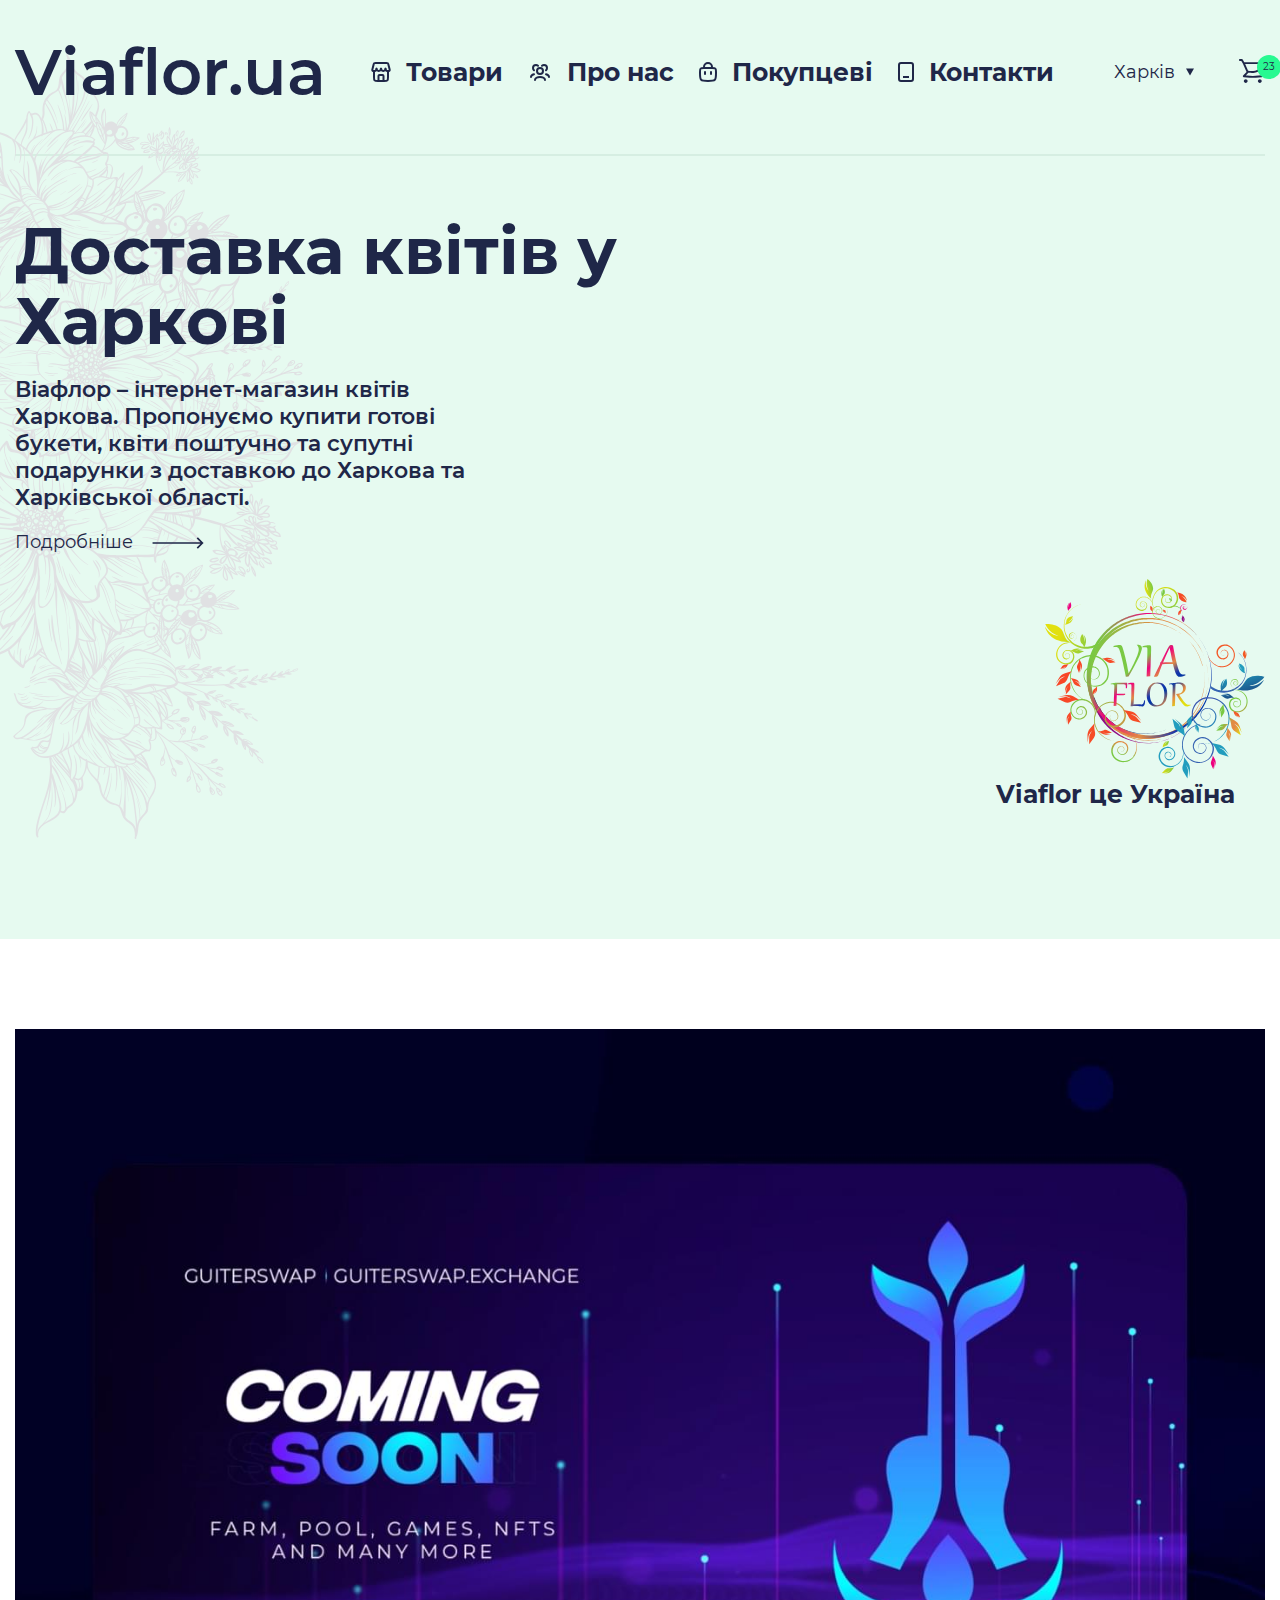
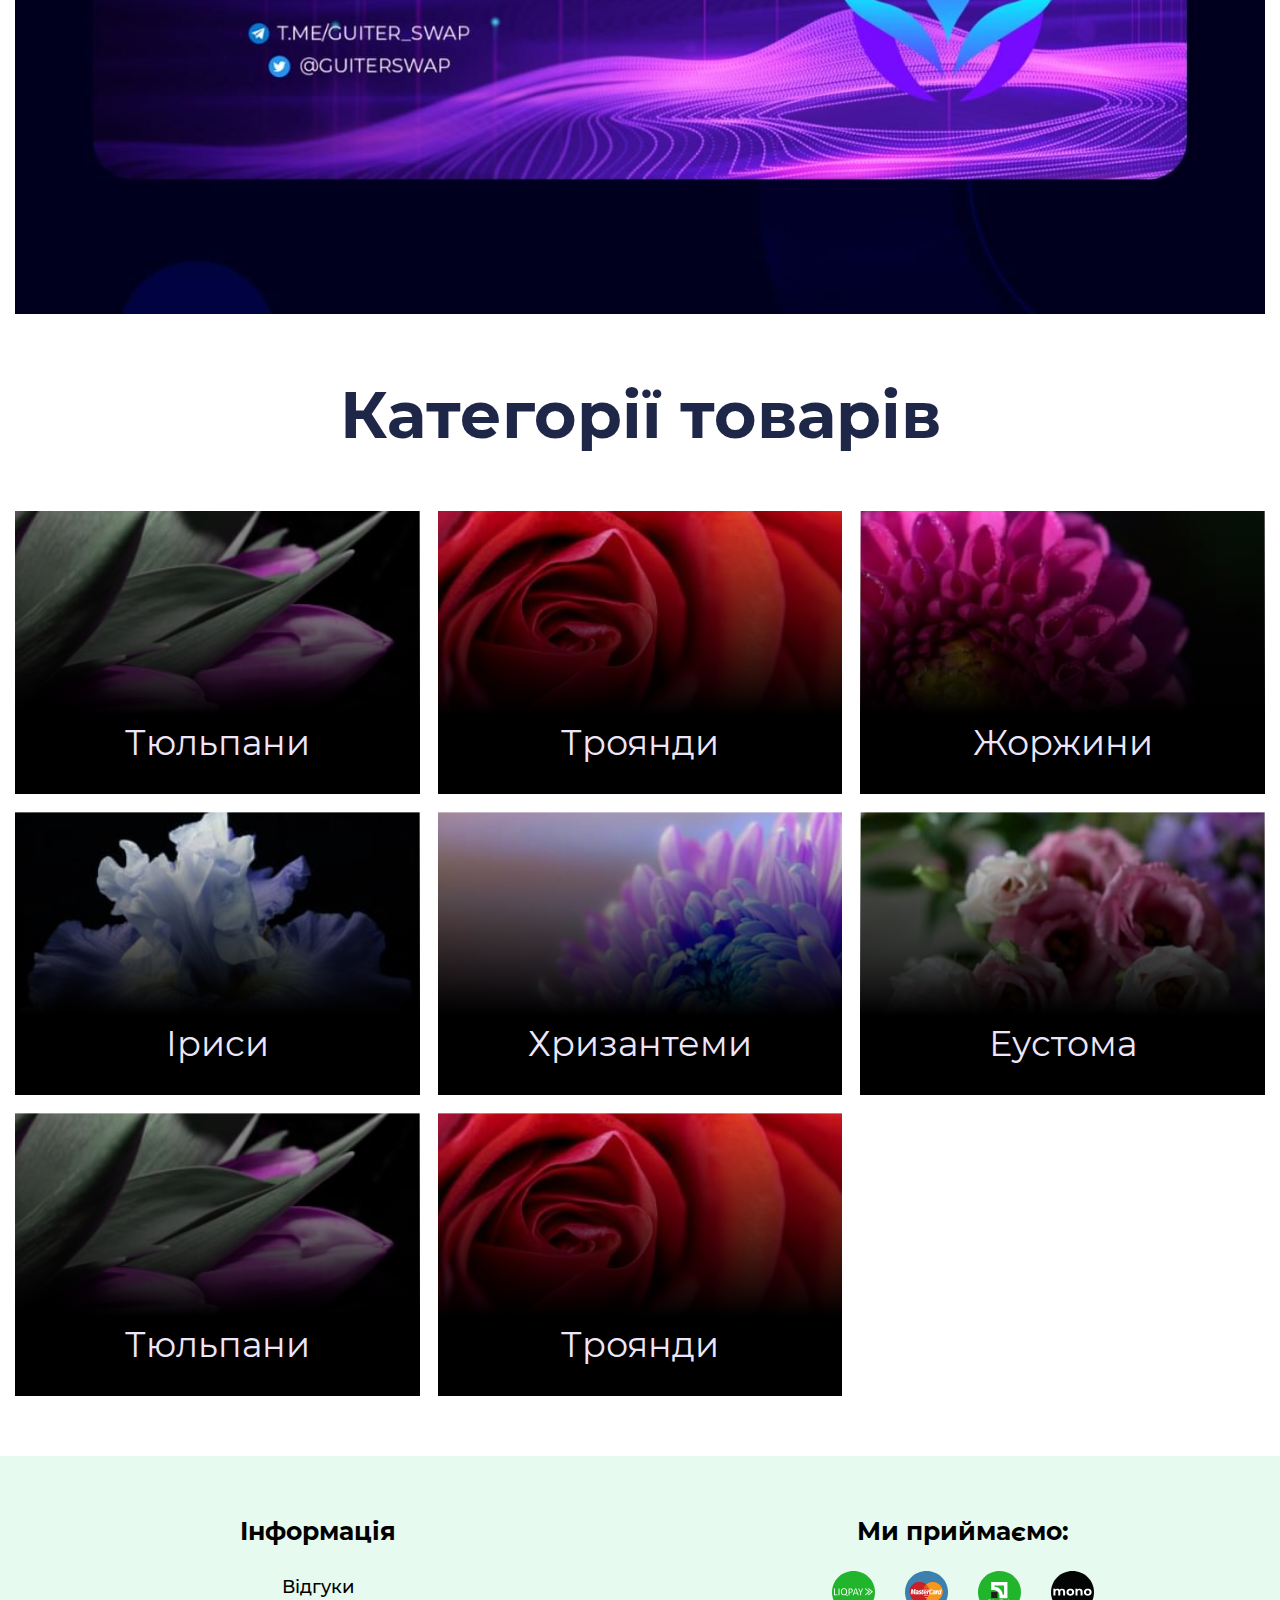
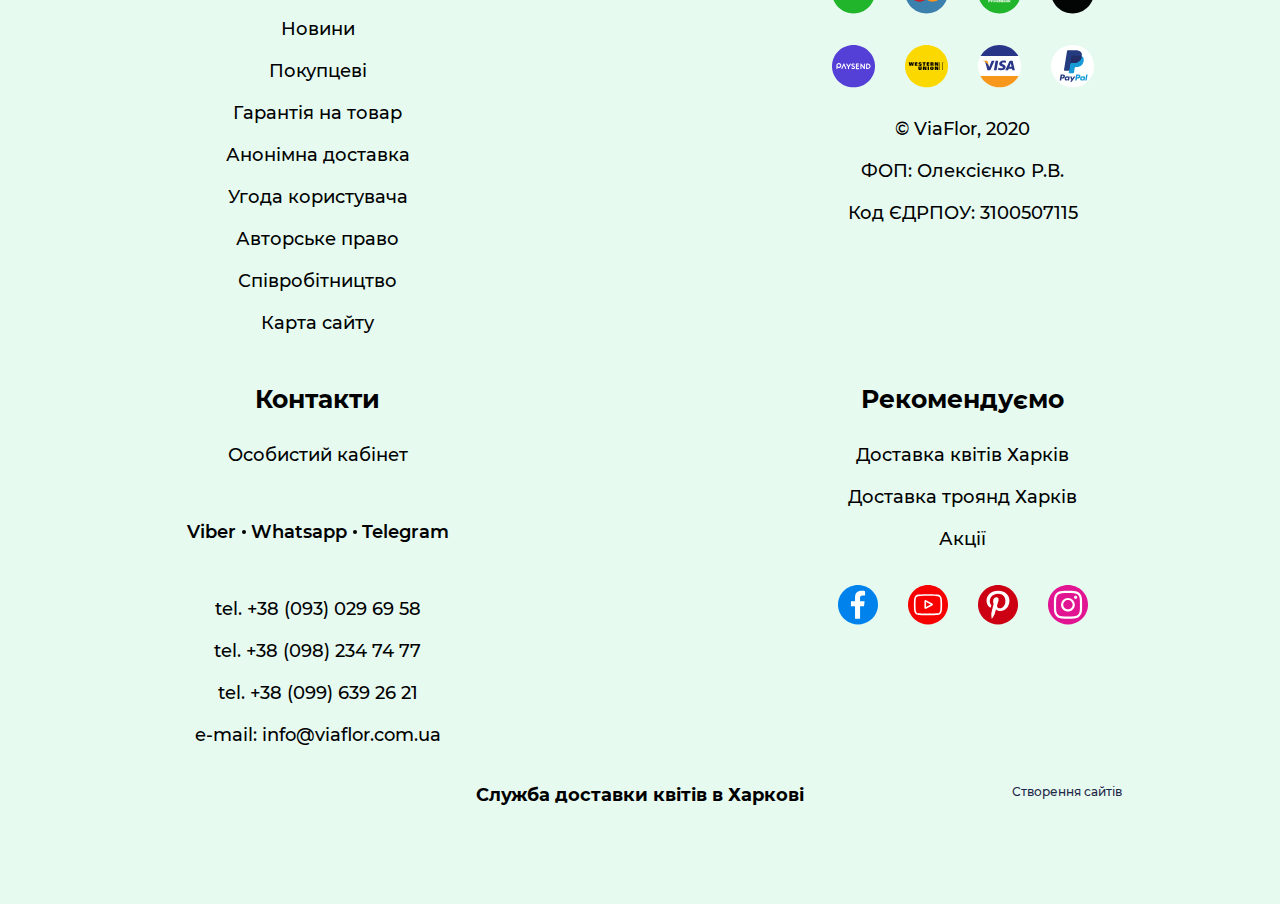
<file: index.html>
<!DOCTYPE html>
<html lang="en">

<head>
	<title>Viaflor</title>
	<meta charset="UTF-8">
	<meta name="format-detection" content="telephone=no">
	<link rel="stylesheet" href="css/style.min.css?_v=20230411114235">
	<link rel="shortcut icon" href="favicon.ico">
	<meta name="viewport" content="width=device-width, initial-scale=1.0">
</head>

<body>
	<div class="wrapper">
		<header class="header">
			<div class="_container">
				<div class="header__body">
					<div class="header__column">
						<a href="index.html" class="header__logo">Viaflor.ua</a>

						<ul class="header__menu">
							<li class="header__menu-item">
								<div class="header__link subtitle">
									<svg width="20" height="20" viewBox="0 0 20 20" fill="none" xmlns="http://www.w3.org/2000/svg">
										<path d="M12.5 19V14C12.5 13.4477 12.0523 13 11.5 13H8.5C7.94772 13 7.5 13.4477 7.5 14V19" stroke-width="2" stroke-linecap="round" stroke-linejoin="round" />
										<path d="M3 9V15C3 16.8856 3 17.8284 3.58579 18.4142C4.17157 19 5.11438 19 7 19H13C14.8856 19 15.8284 19 16.4142 18.4142C17 17.8284 17 16.8856 17 15V9" stroke-width="2" />
										<path d="M2.62127 2.51493C2.80316 1.78737 2.8941 1.42359 3.16536 1.21179C3.43663 1 3.8116 1 4.56155 1H15.4384C16.1884 1 16.5634 1 16.8346 1.21179C17.1059 1.42359 17.1968 1.78737 17.3787 2.51493L18.5823 7.32938C18.6792 7.71675 18.7276 7.91044 18.7169 8.06776C18.6892 8.47569 18.416 8.82566 18.0269 8.95148C17.8769 9 17.6726 9 17.2641 9V9C16.7309 9 16.4644 9 16.2405 8.94784C15.6133 8.80172 15.0948 8.3625 14.8475 7.76781C14.7593 7.55555 14.7164 7.29856 14.6308 6.78457V6.78457C14.6068 6.64076 14.5948 6.56886 14.5812 6.54994C14.5413 6.49439 14.4587 6.49439 14.4188 6.54994C14.4052 6.56886 14.3932 6.64076 14.3692 6.78457L14.2877 7.27381C14.2791 7.32568 14.2747 7.35161 14.2704 7.37433C14.0939 8.30051 13.2946 8.97766 12.352 8.99947C12.3289 9 12.3026 9 12.25 9V9C12.1974 9 12.1711 9 12.148 8.99947C11.2054 8.97766 10.4061 8.30051 10.2296 7.37433C10.2253 7.35161 10.2209 7.32568 10.2123 7.27381L10.1308 6.78457C10.1068 6.64076 10.0948 6.56886 10.0812 6.54994C10.0413 6.49439 9.95868 6.49439 9.91878 6.54994C9.90519 6.56886 9.89321 6.64076 9.86924 6.78457L9.7877 7.27381C9.77905 7.32568 9.77473 7.35161 9.7704 7.37433C9.59394 8.30051 8.79459 8.97766 7.85199 8.99947C7.82887 9 7.80258 9 7.75 9V9C7.69742 9 7.67113 9 7.64801 8.99947C6.70541 8.97766 5.90606 8.30051 5.7296 7.37433C5.72527 7.35161 5.72095 7.32568 5.7123 7.27381L5.63076 6.78457C5.60679 6.64076 5.59481 6.56886 5.58122 6.54994C5.54132 6.49439 5.45868 6.49439 5.41878 6.54994C5.40519 6.56886 5.39321 6.64076 5.36924 6.78457V6.78457C5.28357 7.29856 5.24074 7.55555 5.15249 7.76781C4.90524 8.3625 4.38675 8.80172 3.75951 8.94784C3.53563 9 3.26905 9 2.73591 9V9C2.32737 9 2.12309 9 1.97306 8.95148C1.58403 8.82566 1.31078 8.47569 1.28307 8.06776C1.27239 7.91044 1.32081 7.71675 1.41765 7.32938L2.62127 2.51493Z" stroke-width="2" />
									</svg>
									Товари
								</div>

								<ul class="header__subtitle">
									<li class="header__subtitle-item">
										<a href="catalog.html" class="header__subtitle-link">Всі букети</a>
									</li>
									<li class="header__subtitle-item">
										<a href="catalog.html" class="header__subtitle-link">Акції</a>
									</li>
									<li class="header__subtitle-item">
										<a href="catalog.html" class="header__subtitle-link">Троянди</a>
									</li>
									<li class="header__subtitle-item">
										<a href="catalog.html" class="header__subtitle-link">Квіти категорії</a>
									</li>
									<li class="header__subtitle-item">
										<a href="catalog.html" class="header__subtitle-link">Квіткові композиції</a>
									</li>
									<li class="header__subtitle-item">
										<a href="catalog.html" class="header__subtitle-link">Фруктові композиції</a>
									</li>
									<li class="header__subtitle-item">
										<a href="catalog.html" class="header__subtitle-link">Авторські букети</a>
									</li>
									<li class="header__subtitle-item">
										<a href="catalog.html" class="header__subtitle-link">Подарунки</a>
									</li>
								</ul>
							</li>
							<li class="header__menu-item">
								<a href="about.html" class="header__link">
									<svg width="24px" height="24px" viewBox="0 0 24 24" fill="none" xmlns="http://www.w3.org/2000/svg">
										<g id="User / Users_Group">
											<path id="Vector" d="M17 20C17 18.3431 14.7614 17 12 17C9.23858 17 7 18.3431 7 20M21 17.0004C21 15.7702 19.7659 14.7129 18 14.25M3 17.0004C3 15.7702 4.2341 14.7129 6 14.25M18 10.2361C18.6137 9.68679 19 8.8885 19 8C19 6.34315 17.6569 5 16 5C15.2316 5 14.5308 5.28885 14 5.76389M6 10.2361C5.38625 9.68679 5 8.8885 5 8C5 6.34315 6.34315 5 8 5C8.76835 5 9.46924 5.28885 10 5.76389M12 14C10.3431 14 9 12.6569 9 11C9 9.34315 10.3431 8 12 8C13.6569 8 15 9.34315 15 11C15 12.6569 13.6569 14 12 14Z" stroke-width="2" stroke-linecap="round" stroke-linejoin="round" />
										</g>
									</svg>
									Про нас
								</a>
							</li>
							<li class="header__menu-item">
								<a href="blog.html" class="header__link">
									<svg width="18" height="20" viewBox="0 0 18 20" fill="none" xmlns="http://www.w3.org/2000/svg">
										<path d="M5 6L5 5C5 2.79086 6.79086 1 9 1V1C11.2091 1 13 2.79086 13 5L13 6" stroke-width="2" stroke-linecap="round" />
										<path d="M12 12V10" stroke-width="2" stroke-linecap="round" />
										<path d="M6 12V10" stroke-width="2" stroke-linecap="round" />
										<path d="M1 10C1 8.11438 1 7.17157 1.58579 6.58579C2.17157 6 3.11438 6 5 6H13C14.8856 6 15.8284 6 16.4142 6.58579C17 7.17157 17 8.11438 17 10V11C17 14.7712 17 16.6569 15.8284 17.8284C14.6569 19 12.7712 19 9 19V19C5.22876 19 3.34315 19 2.17157 17.8284C1 16.6569 1 14.7712 1 11V10Z" stroke-width="2" />
									</svg>
									Покупцеві
								</a>
							</li>
							<li class="header__menu-item">
								<a href="contacts.html" class="header__link">
									<svg width="16" height="20" viewBox="0 0 16 20" fill="none" xmlns="http://www.w3.org/2000/svg">
										<rect x="1" y="1" width="14" height="18" rx="2" stroke-width="2" />
										<path d="M11 15H5" stroke-width="2" />
									</svg>
									Контакти
								</a>
							</li>
						</ul>
					</div>

					<div class="header__column">
						<div class="header__cities">
							<div class="header__cities-button">Харків</div>
							<div class="header__cities-body">
								<a href="#" class="header__cities-item">Київ</a>
								<a href="#" class="header__cities-item">Дніпро</a>
								<a href="#" class="header__cities-item">Полтава</a>
							</div>
						</div>

						<a href="basket.html" class="header__basket">
							<svg width="26" height="24" viewBox="0 0 26 24" fill="none" xmlns="http://www.w3.org/2000/svg">
								<path fill-rule="evenodd" clip-rule="evenodd" d="M22.9095 3.2H5.22879L3.7184 0.492285C3.54816 0.188413 3.22816 0 2.88 0H0.96C0.43008 0 0 0.429824 0 0.96C0 1.49018 0.43008 1.92 0.96 1.92H2.3168L3.80672 4.59226L7.2448 12.1996L7.24863 12.2072L7.55199 12.8773L4.09984 16.5594C3.85152 16.8242 3.77343 17.2063 3.89887 17.5469C4.02431 17.8876 4.33025 18.1286 4.69121 18.1699L7.83742 18.5294C11.7734 18.9792 15.7466 18.9792 19.6826 18.5294L22.8288 18.1699C23.3561 18.1096 23.7338 17.6338 23.6736 17.1069C23.6134 16.5802 23.1373 16.202 22.6112 16.2623L19.465 16.6218C15.6736 17.055 11.8464 17.055 8.05504 16.6218L6.80703 16.4791L9.34016 13.7766C9.36448 13.7504 9.38754 13.7233 9.4093 13.6952L10.3718 13.8207C11.7222 13.9964 13.088 14.0309 14.4448 13.9235C17.6115 13.6731 20.5453 12.1665 22.5933 9.73965L23.3344 8.86311C23.3587 8.83367 23.3817 8.80269 23.4022 8.77043L24.7821 6.66893C25.76 5.17926 24.6912 3.2 22.9095 3.2ZM9.47969 11.7683C9.26849 11.7408 9.08543 11.6064 8.99711 11.4125L8.99457 11.4088L6.15297 5.12H22.9095C23.1642 5.12 23.3165 5.40275 23.177 5.61562L21.8291 7.66874L21.1264 8.50112C19.4086 10.5362 16.9485 11.7994 14.2937 12.0095C13.0688 12.1062 11.8374 12.0751 10.6202 11.9167L9.47969 11.7683Z" />
								<path d="M6.7198 20.16C5.65996 20.16 4.7998 21.0197 4.7998 22.08C4.7998 23.1404 5.65996 24 6.7198 24C7.77964 24 8.6398 23.1404 8.6398 22.08C8.6398 21.0197 7.77964 20.16 6.7198 20.16Z" />
								<path d="M18.8799 22.08C18.8799 21.0197 19.74 20.16 20.7999 20.16C21.8597 20.16 22.7199 21.0197 22.7199 22.08C22.7199 23.1404 21.8597 24 20.7999 24C19.74 24 18.8799 23.1404 18.8799 22.08Z" />
							</svg>
							<div class="header__basket-count">23</div>
						</a>

						<div class="header__icon-menu">
							<span></span>
							<span></span>
						</div>
					</div>
				</div>
			</div>
		</header>

		<nav class="menu">
			<div class="menu__body">
				<div class="menu__title">Магазин:</div>
				<ul class="menu__list">
					<li class="menu__item">
						<a href="about.html" class="menu__link">
							<img src="img/icon-menu/about.svg" alt="">
							Про нас
						</a>
					</li>
					<li class="menu__item">
						<a href="info.html" class="menu__link">
							<img src="img/icon-menu/buyer.svg" alt="">
							Покупцеві
						</a>
					</li>
					<li class="menu__item">
						<a href="contacts.html" class="menu__link">
							<img src="img/icon-menu/contacts.svg" alt="">
							Контакти
						</a>
					</li>
				</ul>
				<div class="menu__title">Товари:</div>
				<ul class="menu__list">
					<li class="menu__item">
						<a href="catalog.html" class="menu__link">Всі букети</a>
					</li>
					<li class="menu__item">
						<a href="catalog.html" class="menu__link">Акції</a>
					</li>
					<li class="menu__item">
						<a href="catalog.html" class="menu__link">Троянди</a>
					</li>
					<li class="menu__item">
						<a href="catalog.html" class="menu__link">Квіти категорії</a>
					</li>
					<li class="menu__item">
						<a href="catalog.html" class="menu__link">Квіткові композиції</a>
					</li>
					<li class="menu__item">
						<a href="catalog.html" class="menu__link">Фруктові композиції</a>
					</li>
					<li class="menu__item">
						<a href="catalog.html" class="menu__link">Авторські букети</a>
					</li>
					<li class="menu__item">
						<a href="catalog.html" class="menu__link">Подарунки</a>
					</li>
				</ul>
			</div>
		</nav>
		<main class="page">
			<div class="main">
				<div class="_container">
					<div class="main__title">Доставка квітів у Харкові</div>
					<div class="main__subtitle">Віафлор – інтернет-магазин квітів Харкова. Пропонуємо купити готові букети, квіти поштучно та супутні подарунки з доставкою до Харкова та Харківської області.</div>
					<a href="#" class="main__button">
						Подробніше
						<svg width="60" height="14" viewBox="0 0 60 14" fill="none" xmlns="http://www.w3.org/2000/svg">
							<path d="M58.5 7L59.2071 7.70711L59.9142 7L59.2071 6.29289L58.5 7ZM1 6C0.447716 6 5.72818e-07 6.44772 5.24536e-07 7C4.76254e-07 7.55228 0.447716 8 1 8L1 6ZM53.2071 13.7071L59.2071 7.70711L57.7929 6.29289L51.7929 12.2929L53.2071 13.7071ZM59.2071 6.29289L53.2071 0.292893L51.7929 1.70711L57.7929 7.70711L59.2071 6.29289ZM58.5 6L1 6L1 8L58.5 8L58.5 6Z" />
						</svg>
					</a>
					<div class="main__footer">
						<img src="img/viaflor.svg" alt="" class="main__image">
						<div class="main__text">Viaflor це Україна</div>
					</div>
				</div>
				<div class="main__bg-image">
					<img src="img/Illustration.svg" alt="">
				</div>
			</div>

			<div class="banner">
				<div class="_container">
					<div class="banner__image">
						<img src="img/main.jpg" alt="">
					</div>
				</div>
			</div>

			<div class="catalog">
				<div class="_container">
					<div class="catalog__title">Категорії товарів</div>
					<div class="catalog__body">
						<a href="category.html" class="catalog__item">
							<div class="catalog__item-image">
								<img src="img/category/image01.jpg" alt="">
							</div>
							<div class="catalog__item-title">Тюльпани</div>
						</a>
						<a href="category.html" class="catalog__item">
							<div class="catalog__item-image">
								<img src="img/category/image02.jpg" alt="">
							</div>
							<div class="catalog__item-title">Троянди</div>
						</a>
						<a href="category.html" class="catalog__item">
							<div class="catalog__item-image">
								<img src="img/category/image03.jpg" alt="">
							</div>
							<div class="catalog__item-title">Жоржини</div>
						</a>
						<a href="category.html" class="catalog__item">
							<div class="catalog__item-image">
								<img src="img/category/image04.jpg" alt="">
							</div>
							<div class="catalog__item-title">Іриси</div>
						</a>
						<a href="category.html" class="catalog__item">
							<div class="catalog__item-image">
								<img src="img/category/image05.jpg" alt="">
							</div>
							<div class="catalog__item-title">Хризантеми</div>
						</a>
						<a href="category.html" class="catalog__item">
							<div class="catalog__item-image">
								<img src="img/category/image06.jpg" alt="">
							</div>
							<div class="catalog__item-title">Еустома</div>
						</a>
						<a href="category.html" class="catalog__item">
							<div class="catalog__item-image">
								<img src="img/category/image01.jpg" alt="">
							</div>
							<div class="catalog__item-title">Тюльпани</div>
						</a>
						<a href="category.html" class="catalog__item">
							<div class="catalog__item-image">
								<img src="img/category/image02.jpg" alt="">
							</div>
							<div class="catalog__item-title">Троянди</div>
						</a>
					</div>
				</div>
			</div>
		</main>
		<footer class="footer">
			<div class="_container">
				<div class="footer__body">
					<div class="footer__column">
						<div class="footer__title">Інформація</div>
						<div class="footer__content">
							<a href="#" class="footer__item link">Відгуки</a>
							<a href="#" class="footer__item link">Новини</a>
							<a href="#" class="footer__item link">Покупцеві</a>
							<a href="#" class="footer__item link">Гарантія на товар</a>
							<a href="#" class="footer__item link">Анонімна доставка</a>
							<a href="#" class="footer__item link">Угода користувача</a>
							<a href="#" class="footer__item link">Авторське право</a>
							<a href="#" class="footer__item link">Співробітництво</a>
							<a href="#" class="footer__item link">Карта сайту</a>
						</div>
					</div>

					<div class="footer__column">
						<div class="footer__title">Ми приймаємо:</div>
						<div class="footer__payments">
							<div class="footer__payments-row">
								<div class="footer__payment"><img src="img/icon-payment/liqpay.svg" alt=""></div>
								<div class="footer__payment"><img src="img/icon-payment/master-card.svg" alt=""></div>
								<div class="footer__payment"><img src="img/icon-payment/privat-bank.svg" alt=""></div>
								<div class="footer__payment"><img src="img/icon-payment/mono.svg" alt=""></div>
							</div>
							<div class="footer__payments-row">
								<div class="footer__payment"><img src="img/icon-payment/paysend.svg" alt=""></div>
								<div class="footer__payment"><img src="img/icon-payment/western-union.svg" alt=""></div>
								<div class="footer__payment"><img src="img/icon-payment/visa.svg" alt=""></div>
								<div class="footer__payment"><img src="img/icon-payment/pay-pal.svg" alt=""></div>
							</div>
						</div>
						<div class="footer__content">
							<div class="footer__item">© ViaFlor, 2020</div>
							<div class="footer__item">ФОП: Олексiєнко Р.В.</div>
							<div class="footer__item">Код ЄДРПОУ: 3100507115</div>
						</div>
					</div>

					<div class="footer__column">
						<div class="footer__title">Контакти</div>
						<div class="footer__content">
							<a href="#" class="footer__item link">Особистий кабінет</a>
							<div class="footer__item contacts">
								<a href="#" class="footer__contact">Viber</a>
								<a href="#" class="footer__contact">Whatsapp</a>
								<a href="#" class="footer__contact">Telegram</a>
							</div>
							<a href="tel:380930296958" class="footer__item link">tel. +38 (093) 029 69 58</a>
							<a href="tel:380982347477" class="footer__item link">tel. +38 (098) 234 74 77</a>
							<a href="tel:380996392621" class="footer__item link">tel. +38 (099) 639 26 21</a>
							<a href="mailto:info@viaflor.com.ua" class="footer__item link">e-mail: info@viaflor.com.ua</a>
						</div>
					</div>

					<div class="footer__column">
						<div class="footer__title">Рекомендуємо</div>
						<div class="footer__content">
							<a href="#" class="footer__item link">Доставка квітів Харків</a>
							<a href="#" class="footer__item link">Доставка троянд Харків</a>
							<a href="#" class="footer__item link">Акції</a>
						</div>
						<div class="footer__payments">
							<div class="footer__payments-row">
								<a href="#" class="footer__payment"><img src="img/icon-socials/facebook.svg" alt=""></a>
								<a href="#" class="footer__payment"><img src="img/icon-socials/youtube.svg" alt=""></a>
								<a href="#" class="footer__payment"><img src="img/icon-socials/pin.svg" alt=""></a>
								<a href="#" class="footer__payment"><img src="img/icon-socials/instagram.svg" alt=""></a>
							</div>
						</div>
					</div>
				</div>

				<div class="footer__footer">
					<div class="footer__row"></div>
					<div class="footer__row center">Служба доставки квітів в Харкові</div>
					<div class="footer__row">Створення сайтів</div>
				</div>
			</div>
		</footer>
	</div>
	<script src="js/app.min.js?_v=20230411114235"></script>
</body>

</html>
</file>
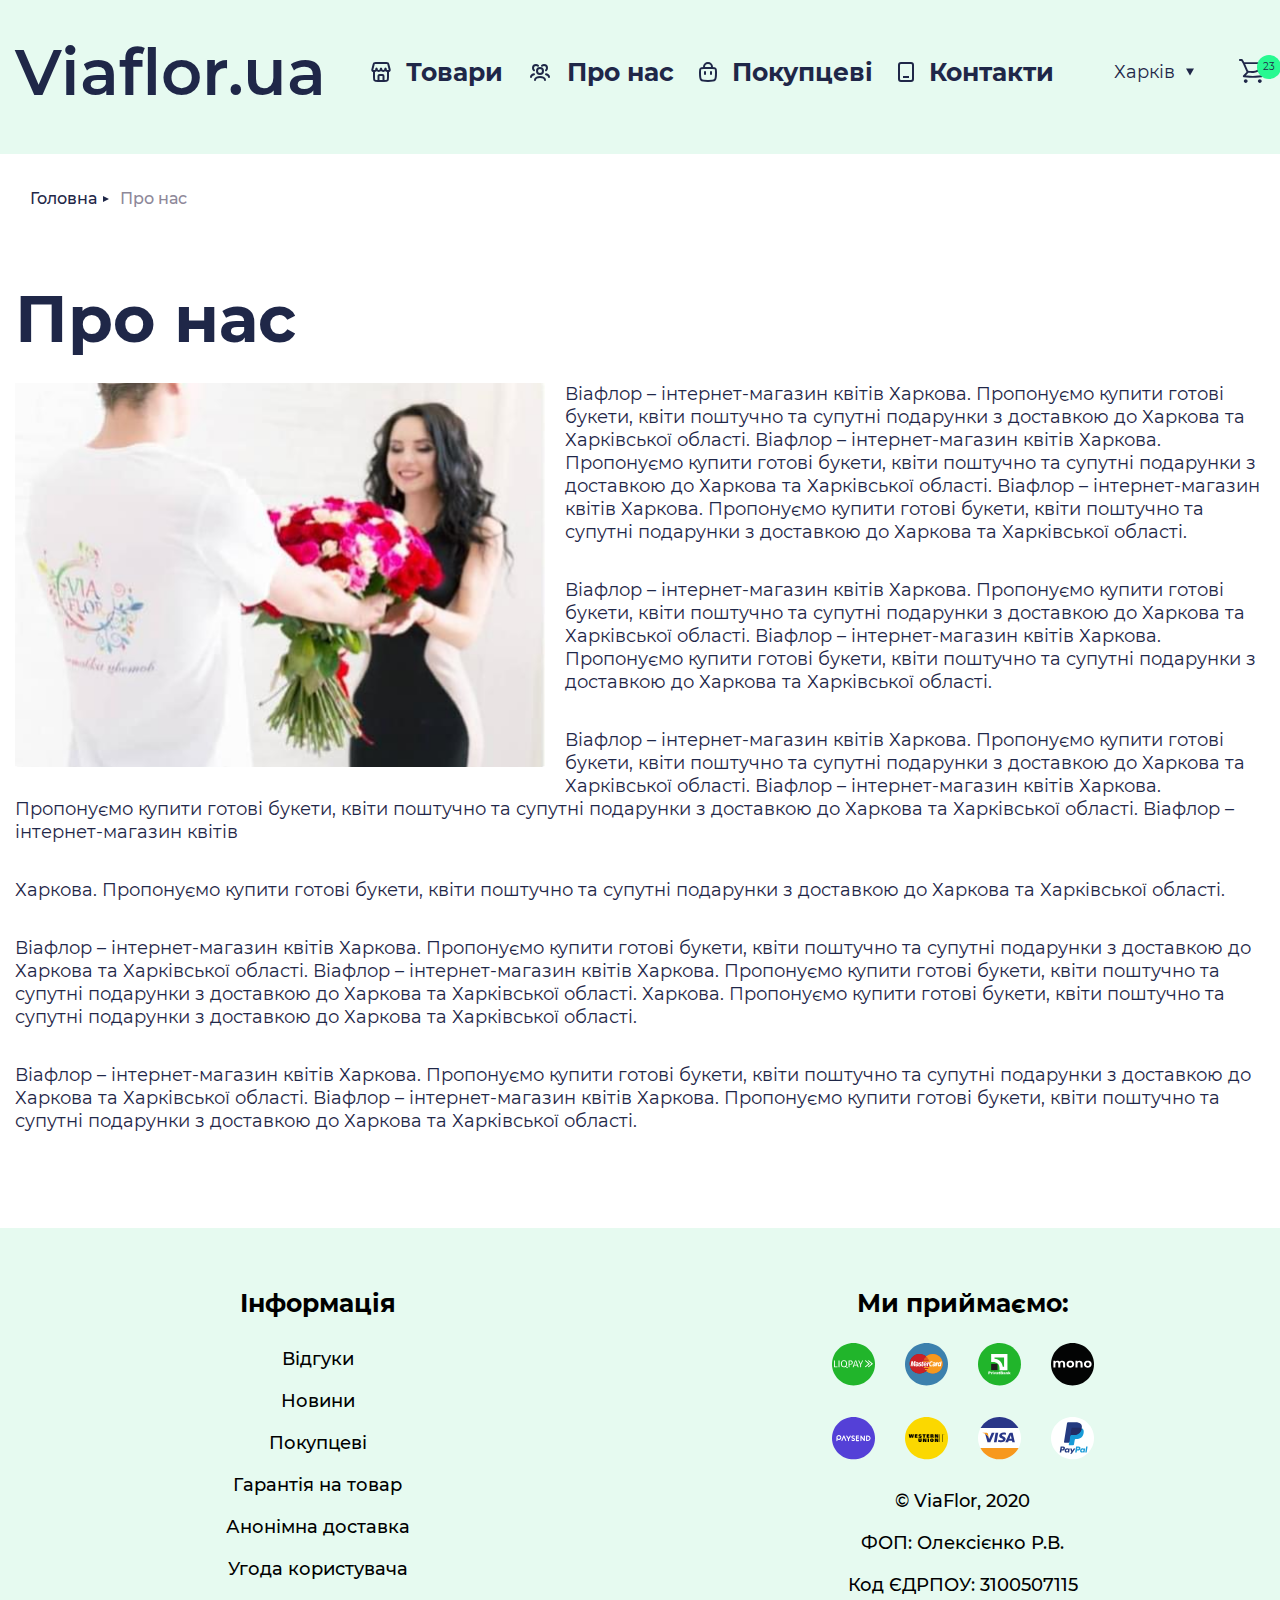
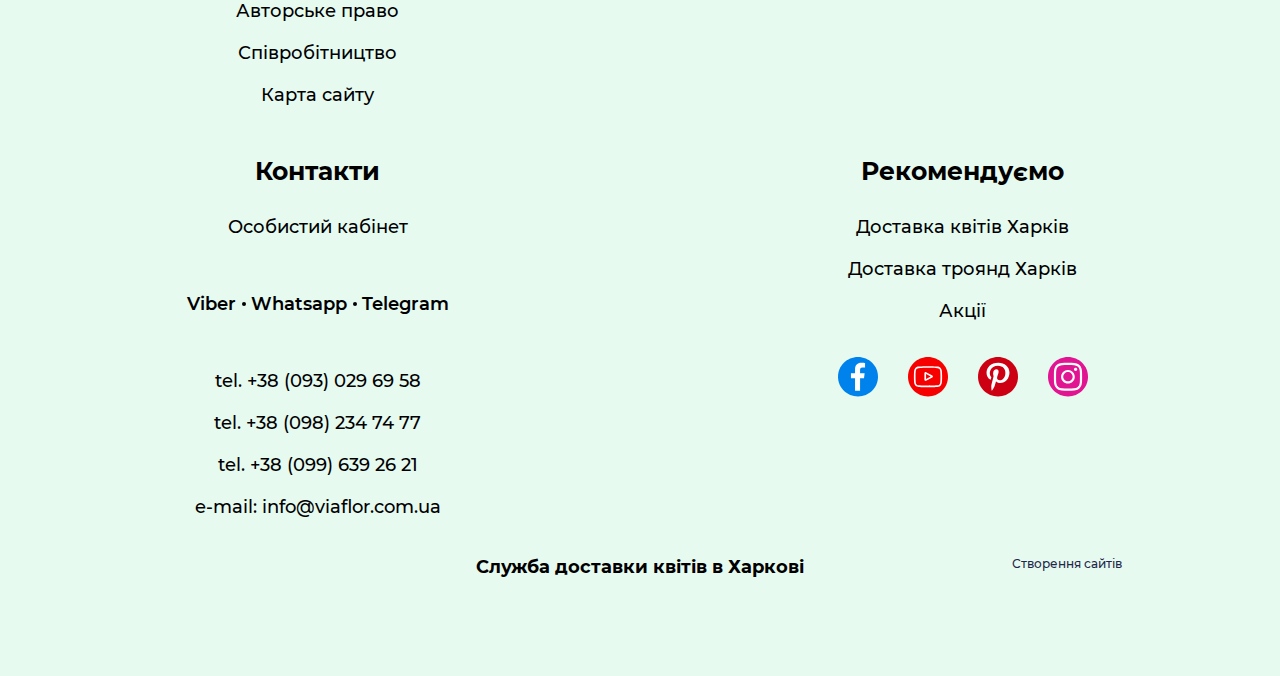
<file: about.html>
<!DOCTYPE html>
<html lang="en">

<head>
	<title>Про нас</title>
	<meta charset="UTF-8">
	<meta name="format-detection" content="telephone=no">
	<link rel="stylesheet" href="css/style.min.css?_v=20230411114235">
	<link rel="shortcut icon" href="favicon.ico">
	<meta name="viewport" content="width=device-width, initial-scale=1.0">
</head>

<body>
	<div class="wrapper">
		<header class="header">
			<div class="_container">
				<div class="header__body">
					<div class="header__column">
						<a href="index.html" class="header__logo">Viaflor.ua</a>

						<ul class="header__menu">
							<li class="header__menu-item">
								<div class="header__link subtitle">
									<svg width="20" height="20" viewBox="0 0 20 20" fill="none" xmlns="http://www.w3.org/2000/svg">
										<path d="M12.5 19V14C12.5 13.4477 12.0523 13 11.5 13H8.5C7.94772 13 7.5 13.4477 7.5 14V19" stroke-width="2" stroke-linecap="round" stroke-linejoin="round" />
										<path d="M3 9V15C3 16.8856 3 17.8284 3.58579 18.4142C4.17157 19 5.11438 19 7 19H13C14.8856 19 15.8284 19 16.4142 18.4142C17 17.8284 17 16.8856 17 15V9" stroke-width="2" />
										<path d="M2.62127 2.51493C2.80316 1.78737 2.8941 1.42359 3.16536 1.21179C3.43663 1 3.8116 1 4.56155 1H15.4384C16.1884 1 16.5634 1 16.8346 1.21179C17.1059 1.42359 17.1968 1.78737 17.3787 2.51493L18.5823 7.32938C18.6792 7.71675 18.7276 7.91044 18.7169 8.06776C18.6892 8.47569 18.416 8.82566 18.0269 8.95148C17.8769 9 17.6726 9 17.2641 9V9C16.7309 9 16.4644 9 16.2405 8.94784C15.6133 8.80172 15.0948 8.3625 14.8475 7.76781C14.7593 7.55555 14.7164 7.29856 14.6308 6.78457V6.78457C14.6068 6.64076 14.5948 6.56886 14.5812 6.54994C14.5413 6.49439 14.4587 6.49439 14.4188 6.54994C14.4052 6.56886 14.3932 6.64076 14.3692 6.78457L14.2877 7.27381C14.2791 7.32568 14.2747 7.35161 14.2704 7.37433C14.0939 8.30051 13.2946 8.97766 12.352 8.99947C12.3289 9 12.3026 9 12.25 9V9C12.1974 9 12.1711 9 12.148 8.99947C11.2054 8.97766 10.4061 8.30051 10.2296 7.37433C10.2253 7.35161 10.2209 7.32568 10.2123 7.27381L10.1308 6.78457C10.1068 6.64076 10.0948 6.56886 10.0812 6.54994C10.0413 6.49439 9.95868 6.49439 9.91878 6.54994C9.90519 6.56886 9.89321 6.64076 9.86924 6.78457L9.7877 7.27381C9.77905 7.32568 9.77473 7.35161 9.7704 7.37433C9.59394 8.30051 8.79459 8.97766 7.85199 8.99947C7.82887 9 7.80258 9 7.75 9V9C7.69742 9 7.67113 9 7.64801 8.99947C6.70541 8.97766 5.90606 8.30051 5.7296 7.37433C5.72527 7.35161 5.72095 7.32568 5.7123 7.27381L5.63076 6.78457C5.60679 6.64076 5.59481 6.56886 5.58122 6.54994C5.54132 6.49439 5.45868 6.49439 5.41878 6.54994C5.40519 6.56886 5.39321 6.64076 5.36924 6.78457V6.78457C5.28357 7.29856 5.24074 7.55555 5.15249 7.76781C4.90524 8.3625 4.38675 8.80172 3.75951 8.94784C3.53563 9 3.26905 9 2.73591 9V9C2.32737 9 2.12309 9 1.97306 8.95148C1.58403 8.82566 1.31078 8.47569 1.28307 8.06776C1.27239 7.91044 1.32081 7.71675 1.41765 7.32938L2.62127 2.51493Z" stroke-width="2" />
									</svg>
									Товари
								</div>

								<ul class="header__subtitle">
									<li class="header__subtitle-item">
										<a href="catalog.html" class="header__subtitle-link">Всі букети</a>
									</li>
									<li class="header__subtitle-item">
										<a href="catalog.html" class="header__subtitle-link">Акції</a>
									</li>
									<li class="header__subtitle-item">
										<a href="catalog.html" class="header__subtitle-link">Троянди</a>
									</li>
									<li class="header__subtitle-item">
										<a href="catalog.html" class="header__subtitle-link">Квіти категорії</a>
									</li>
									<li class="header__subtitle-item">
										<a href="catalog.html" class="header__subtitle-link">Квіткові композиції</a>
									</li>
									<li class="header__subtitle-item">
										<a href="catalog.html" class="header__subtitle-link">Фруктові композиції</a>
									</li>
									<li class="header__subtitle-item">
										<a href="catalog.html" class="header__subtitle-link">Авторські букети</a>
									</li>
									<li class="header__subtitle-item">
										<a href="catalog.html" class="header__subtitle-link">Подарунки</a>
									</li>
								</ul>
							</li>
							<li class="header__menu-item">
								<a href="about.html" class="header__link">
									<svg width="24px" height="24px" viewBox="0 0 24 24" fill="none" xmlns="http://www.w3.org/2000/svg">
										<g id="User / Users_Group">
											<path id="Vector" d="M17 20C17 18.3431 14.7614 17 12 17C9.23858 17 7 18.3431 7 20M21 17.0004C21 15.7702 19.7659 14.7129 18 14.25M3 17.0004C3 15.7702 4.2341 14.7129 6 14.25M18 10.2361C18.6137 9.68679 19 8.8885 19 8C19 6.34315 17.6569 5 16 5C15.2316 5 14.5308 5.28885 14 5.76389M6 10.2361C5.38625 9.68679 5 8.8885 5 8C5 6.34315 6.34315 5 8 5C8.76835 5 9.46924 5.28885 10 5.76389M12 14C10.3431 14 9 12.6569 9 11C9 9.34315 10.3431 8 12 8C13.6569 8 15 9.34315 15 11C15 12.6569 13.6569 14 12 14Z" stroke-width="2" stroke-linecap="round" stroke-linejoin="round" />
										</g>
									</svg>
									Про нас
								</a>
							</li>
							<li class="header__menu-item">
								<a href="blog.html" class="header__link">
									<svg width="18" height="20" viewBox="0 0 18 20" fill="none" xmlns="http://www.w3.org/2000/svg">
										<path d="M5 6L5 5C5 2.79086 6.79086 1 9 1V1C11.2091 1 13 2.79086 13 5L13 6" stroke-width="2" stroke-linecap="round" />
										<path d="M12 12V10" stroke-width="2" stroke-linecap="round" />
										<path d="M6 12V10" stroke-width="2" stroke-linecap="round" />
										<path d="M1 10C1 8.11438 1 7.17157 1.58579 6.58579C2.17157 6 3.11438 6 5 6H13C14.8856 6 15.8284 6 16.4142 6.58579C17 7.17157 17 8.11438 17 10V11C17 14.7712 17 16.6569 15.8284 17.8284C14.6569 19 12.7712 19 9 19V19C5.22876 19 3.34315 19 2.17157 17.8284C1 16.6569 1 14.7712 1 11V10Z" stroke-width="2" />
									</svg>
									Покупцеві
								</a>
							</li>
							<li class="header__menu-item">
								<a href="contacts.html" class="header__link">
									<svg width="16" height="20" viewBox="0 0 16 20" fill="none" xmlns="http://www.w3.org/2000/svg">
										<rect x="1" y="1" width="14" height="18" rx="2" stroke-width="2" />
										<path d="M11 15H5" stroke-width="2" />
									</svg>
									Контакти
								</a>
							</li>
						</ul>
					</div>

					<div class="header__column">
						<div class="header__cities">
							<div class="header__cities-button">Харків</div>
							<div class="header__cities-body">
								<a href="#" class="header__cities-item">Київ</a>
								<a href="#" class="header__cities-item">Дніпро</a>
								<a href="#" class="header__cities-item">Полтава</a>
							</div>
						</div>

						<a href="basket.html" class="header__basket">
							<svg width="26" height="24" viewBox="0 0 26 24" fill="none" xmlns="http://www.w3.org/2000/svg">
								<path fill-rule="evenodd" clip-rule="evenodd" d="M22.9095 3.2H5.22879L3.7184 0.492285C3.54816 0.188413 3.22816 0 2.88 0H0.96C0.43008 0 0 0.429824 0 0.96C0 1.49018 0.43008 1.92 0.96 1.92H2.3168L3.80672 4.59226L7.2448 12.1996L7.24863 12.2072L7.55199 12.8773L4.09984 16.5594C3.85152 16.8242 3.77343 17.2063 3.89887 17.5469C4.02431 17.8876 4.33025 18.1286 4.69121 18.1699L7.83742 18.5294C11.7734 18.9792 15.7466 18.9792 19.6826 18.5294L22.8288 18.1699C23.3561 18.1096 23.7338 17.6338 23.6736 17.1069C23.6134 16.5802 23.1373 16.202 22.6112 16.2623L19.465 16.6218C15.6736 17.055 11.8464 17.055 8.05504 16.6218L6.80703 16.4791L9.34016 13.7766C9.36448 13.7504 9.38754 13.7233 9.4093 13.6952L10.3718 13.8207C11.7222 13.9964 13.088 14.0309 14.4448 13.9235C17.6115 13.6731 20.5453 12.1665 22.5933 9.73965L23.3344 8.86311C23.3587 8.83367 23.3817 8.80269 23.4022 8.77043L24.7821 6.66893C25.76 5.17926 24.6912 3.2 22.9095 3.2ZM9.47969 11.7683C9.26849 11.7408 9.08543 11.6064 8.99711 11.4125L8.99457 11.4088L6.15297 5.12H22.9095C23.1642 5.12 23.3165 5.40275 23.177 5.61562L21.8291 7.66874L21.1264 8.50112C19.4086 10.5362 16.9485 11.7994 14.2937 12.0095C13.0688 12.1062 11.8374 12.0751 10.6202 11.9167L9.47969 11.7683Z" />
								<path d="M6.7198 20.16C5.65996 20.16 4.7998 21.0197 4.7998 22.08C4.7998 23.1404 5.65996 24 6.7198 24C7.77964 24 8.6398 23.1404 8.6398 22.08C8.6398 21.0197 7.77964 20.16 6.7198 20.16Z" />
								<path d="M18.8799 22.08C18.8799 21.0197 19.74 20.16 20.7999 20.16C21.8597 20.16 22.7199 21.0197 22.7199 22.08C22.7199 23.1404 21.8597 24 20.7999 24C19.74 24 18.8799 23.1404 18.8799 22.08Z" />
							</svg>
							<div class="header__basket-count">23</div>
						</a>

						<div class="header__icon-menu">
							<span></span>
							<span></span>
						</div>
					</div>
				</div>
			</div>
		</header>

		<nav class="menu">
			<div class="menu__body">
				<div class="menu__title">Магазин:</div>
				<ul class="menu__list">
					<li class="menu__item">
						<a href="about.html" class="menu__link">
							<img src="img/icon-menu/about.svg" alt="">
							Про нас
						</a>
					</li>
					<li class="menu__item">
						<a href="info.html" class="menu__link">
							<img src="img/icon-menu/buyer.svg" alt="">
							Покупцеві
						</a>
					</li>
					<li class="menu__item">
						<a href="contacts.html" class="menu__link">
							<img src="img/icon-menu/contacts.svg" alt="">
							Контакти
						</a>
					</li>
				</ul>
				<div class="menu__title">Товари:</div>
				<ul class="menu__list">
					<li class="menu__item">
						<a href="catalog.html" class="menu__link">Всі букети</a>
					</li>
					<li class="menu__item">
						<a href="catalog.html" class="menu__link">Акції</a>
					</li>
					<li class="menu__item">
						<a href="catalog.html" class="menu__link">Троянди</a>
					</li>
					<li class="menu__item">
						<a href="catalog.html" class="menu__link">Квіти категорії</a>
					</li>
					<li class="menu__item">
						<a href="catalog.html" class="menu__link">Квіткові композиції</a>
					</li>
					<li class="menu__item">
						<a href="catalog.html" class="menu__link">Фруктові композиції</a>
					</li>
					<li class="menu__item">
						<a href="catalog.html" class="menu__link">Авторські букети</a>
					</li>
					<li class="menu__item">
						<a href="catalog.html" class="menu__link">Подарунки</a>
					</li>
				</ul>
			</div>
		</nav>
		<main class="page">
			<div class="breadcrumbs">
				<div class="_container">
					<ul class="breadcrumbs__list">
						<li><a href="index.html" class="breadcrumbs__item">Головна</a></li>
						<li class="breadcrumbs__nolink">Про нас</li>
					</ul>
				</div>
			</div>

			<div class="about">
				<div class="_container">
					<div class="about__title">Про нас</div>
					<div class="about__content">
						<img src="img/about/main.jpg" alt="">
						<p>Віафлор – інтернет-магазин квітів Харкова. Пропонуємо купити готові букети, квіти поштучно та супутні подарунки з доставкою до Харкова та Харківської області. Віафлор – інтернет-магазин квітів Харкова. Пропонуємо купити готові букети, квіти поштучно та супутні подарунки з доставкою до Харкова та Харківської області. Віафлор – інтернет-магазин квітів Харкова. Пропонуємо купити готові букети, квіти поштучно та супутні подарунки з доставкою до Харкова та Харківської області.</p>
						<p>Віафлор – інтернет-магазин квітів Харкова. Пропонуємо купити готові букети, квіти поштучно та супутні подарунки з доставкою до Харкова та Харківської області. Віафлор – інтернет-магазин квітів Харкова. Пропонуємо купити готові букети, квіти поштучно та супутні подарунки з доставкою до Харкова та Харківської області.</p>
						<p>Віафлор – інтернет-магазин квітів Харкова. Пропонуємо купити готові букети, квіти поштучно та супутні подарунки з доставкою до Харкова та Харківської області. Віафлор – інтернет-магазин квітів Харкова. Пропонуємо купити готові букети, квіти поштучно та супутні подарунки з доставкою до Харкова та Харківської області. Віафлор – інтернет-магазин квітів </p>
						<p>Харкова. Пропонуємо купити готові букети, квіти поштучно та супутні подарунки з доставкою до Харкова та Харківської області.</p>
						<p>Віафлор – інтернет-магазин квітів Харкова. Пропонуємо купити готові букети, квіти поштучно та супутні подарунки з доставкою до Харкова та Харківської області. Віафлор – інтернет-магазин квітів Харкова. Пропонуємо купити готові букети, квіти поштучно та супутні подарунки з доставкою до Харкова та Харківської області. Харкова. Пропонуємо купити готові букети, квіти поштучно та супутні подарунки з доставкою до Харкова та Харківської області.</p>
						<p>Віафлор – інтернет-магазин квітів Харкова. Пропонуємо купити готові букети, квіти поштучно та супутні подарунки з доставкою до Харкова та Харківської області. Віафлор – інтернет-магазин квітів Харкова. Пропонуємо купити готові букети, квіти поштучно та супутні подарунки з доставкою до Харкова та Харківської області.</p>
					</div>
				</div>
			</div>
		</main>
		<footer class="footer">
			<div class="_container">
				<div class="footer__body">
					<div class="footer__column">
						<div class="footer__title">Інформація</div>
						<div class="footer__content">
							<a href="#" class="footer__item link">Відгуки</a>
							<a href="#" class="footer__item link">Новини</a>
							<a href="#" class="footer__item link">Покупцеві</a>
							<a href="#" class="footer__item link">Гарантія на товар</a>
							<a href="#" class="footer__item link">Анонімна доставка</a>
							<a href="#" class="footer__item link">Угода користувача</a>
							<a href="#" class="footer__item link">Авторське право</a>
							<a href="#" class="footer__item link">Співробітництво</a>
							<a href="#" class="footer__item link">Карта сайту</a>
						</div>
					</div>

					<div class="footer__column">
						<div class="footer__title">Ми приймаємо:</div>
						<div class="footer__payments">
							<div class="footer__payments-row">
								<div class="footer__payment"><img src="img/icon-payment/liqpay.svg" alt=""></div>
								<div class="footer__payment"><img src="img/icon-payment/master-card.svg" alt=""></div>
								<div class="footer__payment"><img src="img/icon-payment/privat-bank.svg" alt=""></div>
								<div class="footer__payment"><img src="img/icon-payment/mono.svg" alt=""></div>
							</div>
							<div class="footer__payments-row">
								<div class="footer__payment"><img src="img/icon-payment/paysend.svg" alt=""></div>
								<div class="footer__payment"><img src="img/icon-payment/western-union.svg" alt=""></div>
								<div class="footer__payment"><img src="img/icon-payment/visa.svg" alt=""></div>
								<div class="footer__payment"><img src="img/icon-payment/pay-pal.svg" alt=""></div>
							</div>
						</div>
						<div class="footer__content">
							<div class="footer__item">© ViaFlor, 2020</div>
							<div class="footer__item">ФОП: Олексiєнко Р.В.</div>
							<div class="footer__item">Код ЄДРПОУ: 3100507115</div>
						</div>
					</div>

					<div class="footer__column">
						<div class="footer__title">Контакти</div>
						<div class="footer__content">
							<a href="#" class="footer__item link">Особистий кабінет</a>
							<div class="footer__item contacts">
								<a href="#" class="footer__contact">Viber</a>
								<a href="#" class="footer__contact">Whatsapp</a>
								<a href="#" class="footer__contact">Telegram</a>
							</div>
							<a href="tel:380930296958" class="footer__item link">tel. +38 (093) 029 69 58</a>
							<a href="tel:380982347477" class="footer__item link">tel. +38 (098) 234 74 77</a>
							<a href="tel:380996392621" class="footer__item link">tel. +38 (099) 639 26 21</a>
							<a href="mailto:info@viaflor.com.ua" class="footer__item link">e-mail: info@viaflor.com.ua</a>
						</div>
					</div>

					<div class="footer__column">
						<div class="footer__title">Рекомендуємо</div>
						<div class="footer__content">
							<a href="#" class="footer__item link">Доставка квітів Харків</a>
							<a href="#" class="footer__item link">Доставка троянд Харків</a>
							<a href="#" class="footer__item link">Акції</a>
						</div>
						<div class="footer__payments">
							<div class="footer__payments-row">
								<a href="#" class="footer__payment"><img src="img/icon-socials/facebook.svg" alt=""></a>
								<a href="#" class="footer__payment"><img src="img/icon-socials/youtube.svg" alt=""></a>
								<a href="#" class="footer__payment"><img src="img/icon-socials/pin.svg" alt=""></a>
								<a href="#" class="footer__payment"><img src="img/icon-socials/instagram.svg" alt=""></a>
							</div>
						</div>
					</div>
				</div>

				<div class="footer__footer">
					<div class="footer__row"></div>
					<div class="footer__row center">Служба доставки квітів в Харкові</div>
					<div class="footer__row">Створення сайтів</div>
				</div>
			</div>
		</footer>
	</div>
	<script src="js/app.min.js?_v=20230411114235"></script>
</body>

</html>
</file>
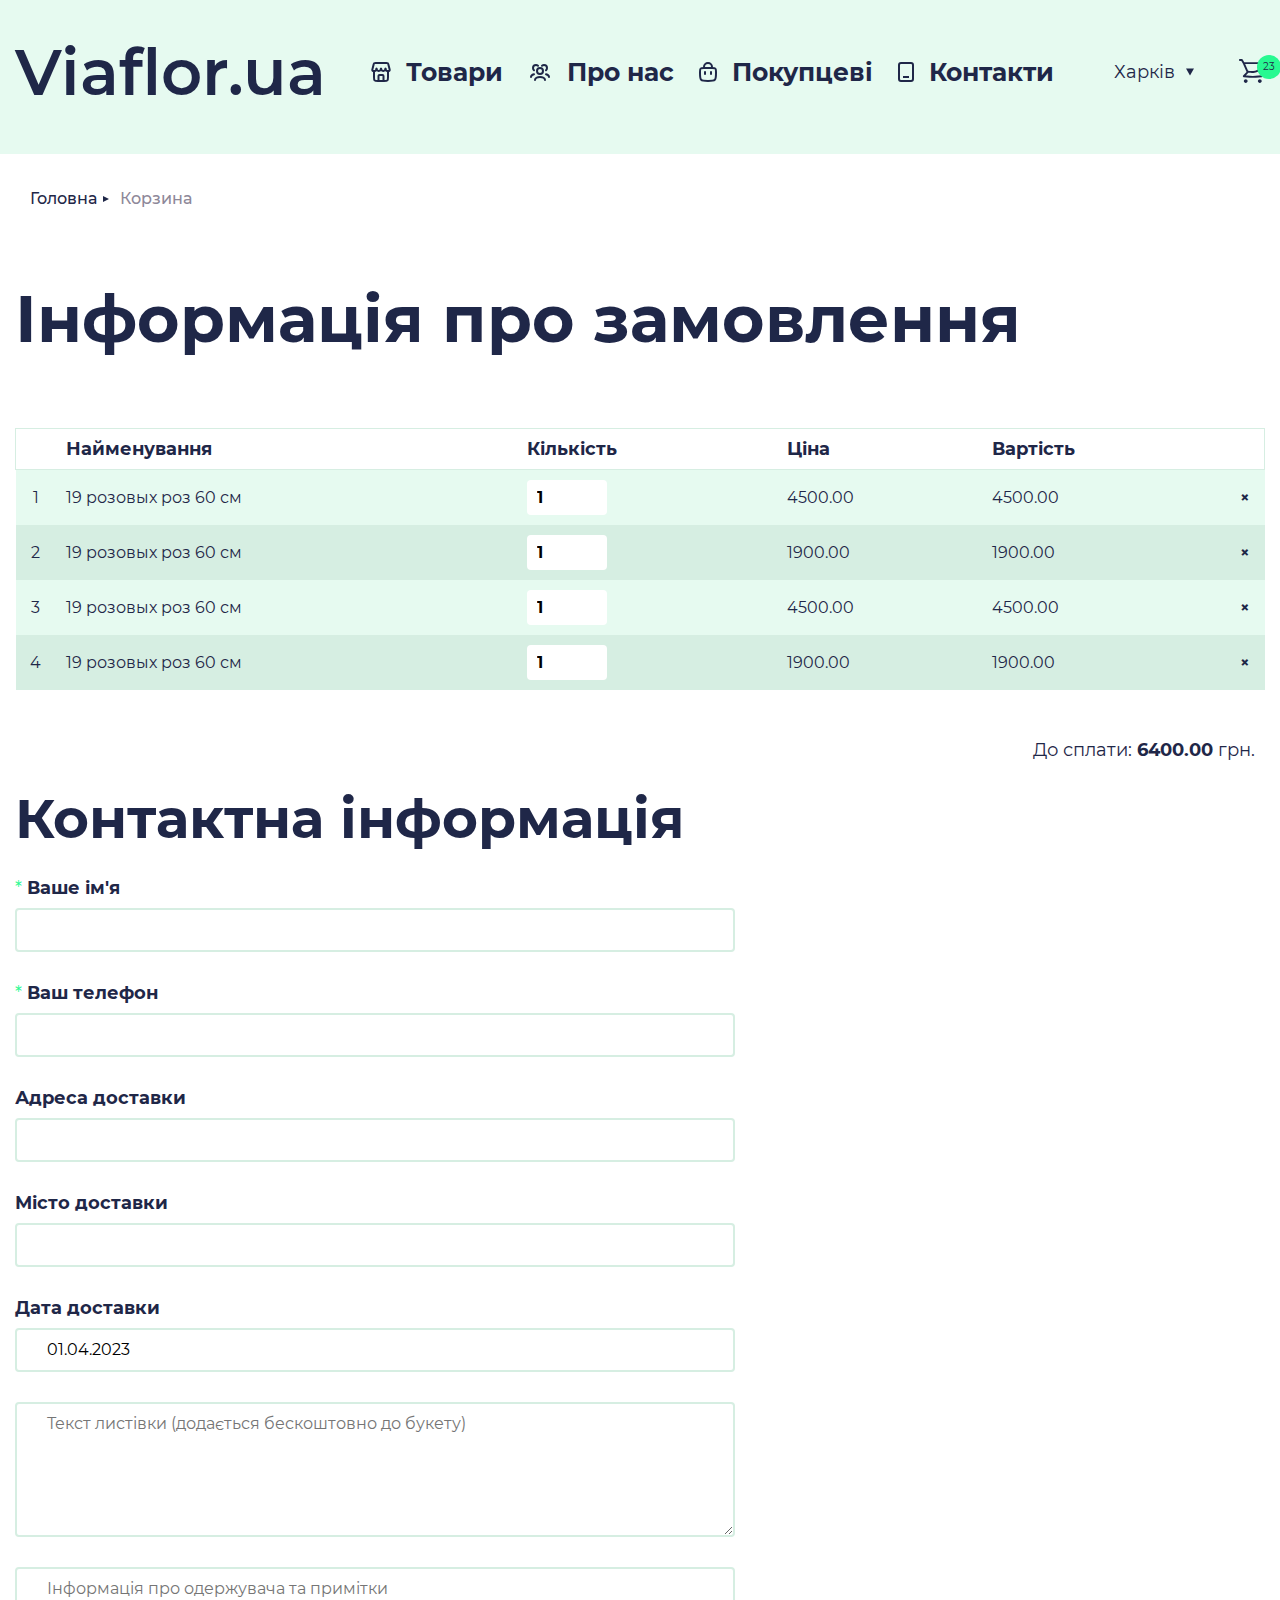
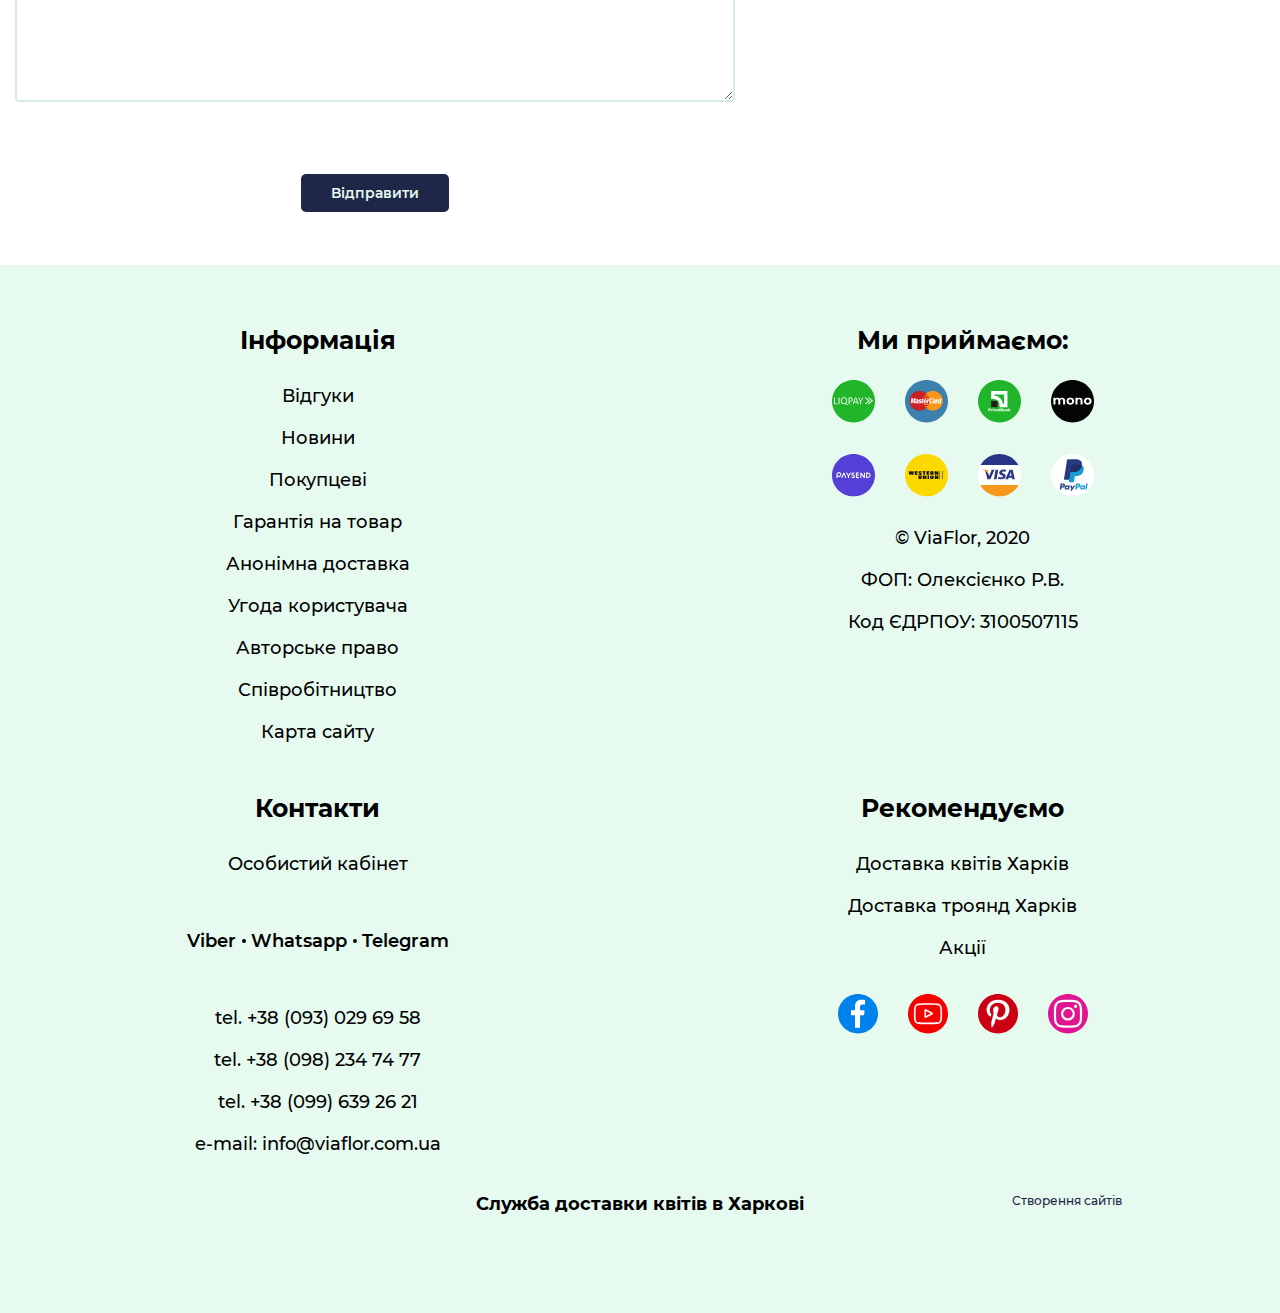
<file: basket.html>
<!DOCTYPE html>
<html lang="en">

<head>
	<title>Корзина</title>
	<meta charset="UTF-8">
	<meta name="format-detection" content="telephone=no">
	<link rel="stylesheet" href="css/style.min.css?_v=20230411114235">
	<link rel="shortcut icon" href="favicon.ico">
	<meta name="viewport" content="width=device-width, initial-scale=1.0">
</head>

<body>
	<div class="wrapper">
		<header class="header">
			<div class="_container">
				<div class="header__body">
					<div class="header__column">
						<a href="index.html" class="header__logo">Viaflor.ua</a>

						<ul class="header__menu">
							<li class="header__menu-item">
								<div class="header__link subtitle">
									<svg width="20" height="20" viewBox="0 0 20 20" fill="none" xmlns="http://www.w3.org/2000/svg">
										<path d="M12.5 19V14C12.5 13.4477 12.0523 13 11.5 13H8.5C7.94772 13 7.5 13.4477 7.5 14V19" stroke-width="2" stroke-linecap="round" stroke-linejoin="round" />
										<path d="M3 9V15C3 16.8856 3 17.8284 3.58579 18.4142C4.17157 19 5.11438 19 7 19H13C14.8856 19 15.8284 19 16.4142 18.4142C17 17.8284 17 16.8856 17 15V9" stroke-width="2" />
										<path d="M2.62127 2.51493C2.80316 1.78737 2.8941 1.42359 3.16536 1.21179C3.43663 1 3.8116 1 4.56155 1H15.4384C16.1884 1 16.5634 1 16.8346 1.21179C17.1059 1.42359 17.1968 1.78737 17.3787 2.51493L18.5823 7.32938C18.6792 7.71675 18.7276 7.91044 18.7169 8.06776C18.6892 8.47569 18.416 8.82566 18.0269 8.95148C17.8769 9 17.6726 9 17.2641 9V9C16.7309 9 16.4644 9 16.2405 8.94784C15.6133 8.80172 15.0948 8.3625 14.8475 7.76781C14.7593 7.55555 14.7164 7.29856 14.6308 6.78457V6.78457C14.6068 6.64076 14.5948 6.56886 14.5812 6.54994C14.5413 6.49439 14.4587 6.49439 14.4188 6.54994C14.4052 6.56886 14.3932 6.64076 14.3692 6.78457L14.2877 7.27381C14.2791 7.32568 14.2747 7.35161 14.2704 7.37433C14.0939 8.30051 13.2946 8.97766 12.352 8.99947C12.3289 9 12.3026 9 12.25 9V9C12.1974 9 12.1711 9 12.148 8.99947C11.2054 8.97766 10.4061 8.30051 10.2296 7.37433C10.2253 7.35161 10.2209 7.32568 10.2123 7.27381L10.1308 6.78457C10.1068 6.64076 10.0948 6.56886 10.0812 6.54994C10.0413 6.49439 9.95868 6.49439 9.91878 6.54994C9.90519 6.56886 9.89321 6.64076 9.86924 6.78457L9.7877 7.27381C9.77905 7.32568 9.77473 7.35161 9.7704 7.37433C9.59394 8.30051 8.79459 8.97766 7.85199 8.99947C7.82887 9 7.80258 9 7.75 9V9C7.69742 9 7.67113 9 7.64801 8.99947C6.70541 8.97766 5.90606 8.30051 5.7296 7.37433C5.72527 7.35161 5.72095 7.32568 5.7123 7.27381L5.63076 6.78457C5.60679 6.64076 5.59481 6.56886 5.58122 6.54994C5.54132 6.49439 5.45868 6.49439 5.41878 6.54994C5.40519 6.56886 5.39321 6.64076 5.36924 6.78457V6.78457C5.28357 7.29856 5.24074 7.55555 5.15249 7.76781C4.90524 8.3625 4.38675 8.80172 3.75951 8.94784C3.53563 9 3.26905 9 2.73591 9V9C2.32737 9 2.12309 9 1.97306 8.95148C1.58403 8.82566 1.31078 8.47569 1.28307 8.06776C1.27239 7.91044 1.32081 7.71675 1.41765 7.32938L2.62127 2.51493Z" stroke-width="2" />
									</svg>
									Товари
								</div>

								<ul class="header__subtitle">
									<li class="header__subtitle-item">
										<a href="catalog.html" class="header__subtitle-link">Всі букети</a>
									</li>
									<li class="header__subtitle-item">
										<a href="catalog.html" class="header__subtitle-link">Акції</a>
									</li>
									<li class="header__subtitle-item">
										<a href="catalog.html" class="header__subtitle-link">Троянди</a>
									</li>
									<li class="header__subtitle-item">
										<a href="catalog.html" class="header__subtitle-link">Квіти категорії</a>
									</li>
									<li class="header__subtitle-item">
										<a href="catalog.html" class="header__subtitle-link">Квіткові композиції</a>
									</li>
									<li class="header__subtitle-item">
										<a href="catalog.html" class="header__subtitle-link">Фруктові композиції</a>
									</li>
									<li class="header__subtitle-item">
										<a href="catalog.html" class="header__subtitle-link">Авторські букети</a>
									</li>
									<li class="header__subtitle-item">
										<a href="catalog.html" class="header__subtitle-link">Подарунки</a>
									</li>
								</ul>
							</li>
							<li class="header__menu-item">
								<a href="about.html" class="header__link">
									<svg width="24px" height="24px" viewBox="0 0 24 24" fill="none" xmlns="http://www.w3.org/2000/svg">
										<g id="User / Users_Group">
											<path id="Vector" d="M17 20C17 18.3431 14.7614 17 12 17C9.23858 17 7 18.3431 7 20M21 17.0004C21 15.7702 19.7659 14.7129 18 14.25M3 17.0004C3 15.7702 4.2341 14.7129 6 14.25M18 10.2361C18.6137 9.68679 19 8.8885 19 8C19 6.34315 17.6569 5 16 5C15.2316 5 14.5308 5.28885 14 5.76389M6 10.2361C5.38625 9.68679 5 8.8885 5 8C5 6.34315 6.34315 5 8 5C8.76835 5 9.46924 5.28885 10 5.76389M12 14C10.3431 14 9 12.6569 9 11C9 9.34315 10.3431 8 12 8C13.6569 8 15 9.34315 15 11C15 12.6569 13.6569 14 12 14Z" stroke-width="2" stroke-linecap="round" stroke-linejoin="round" />
										</g>
									</svg>
									Про нас
								</a>
							</li>
							<li class="header__menu-item">
								<a href="blog.html" class="header__link">
									<svg width="18" height="20" viewBox="0 0 18 20" fill="none" xmlns="http://www.w3.org/2000/svg">
										<path d="M5 6L5 5C5 2.79086 6.79086 1 9 1V1C11.2091 1 13 2.79086 13 5L13 6" stroke-width="2" stroke-linecap="round" />
										<path d="M12 12V10" stroke-width="2" stroke-linecap="round" />
										<path d="M6 12V10" stroke-width="2" stroke-linecap="round" />
										<path d="M1 10C1 8.11438 1 7.17157 1.58579 6.58579C2.17157 6 3.11438 6 5 6H13C14.8856 6 15.8284 6 16.4142 6.58579C17 7.17157 17 8.11438 17 10V11C17 14.7712 17 16.6569 15.8284 17.8284C14.6569 19 12.7712 19 9 19V19C5.22876 19 3.34315 19 2.17157 17.8284C1 16.6569 1 14.7712 1 11V10Z" stroke-width="2" />
									</svg>
									Покупцеві
								</a>
							</li>
							<li class="header__menu-item">
								<a href="contacts.html" class="header__link">
									<svg width="16" height="20" viewBox="0 0 16 20" fill="none" xmlns="http://www.w3.org/2000/svg">
										<rect x="1" y="1" width="14" height="18" rx="2" stroke-width="2" />
										<path d="M11 15H5" stroke-width="2" />
									</svg>
									Контакти
								</a>
							</li>
						</ul>
					</div>

					<div class="header__column">
						<div class="header__cities">
							<div class="header__cities-button">Харків</div>
							<div class="header__cities-body">
								<a href="#" class="header__cities-item">Київ</a>
								<a href="#" class="header__cities-item">Дніпро</a>
								<a href="#" class="header__cities-item">Полтава</a>
							</div>
						</div>

						<a href="basket.html" class="header__basket">
							<svg width="26" height="24" viewBox="0 0 26 24" fill="none" xmlns="http://www.w3.org/2000/svg">
								<path fill-rule="evenodd" clip-rule="evenodd" d="M22.9095 3.2H5.22879L3.7184 0.492285C3.54816 0.188413 3.22816 0 2.88 0H0.96C0.43008 0 0 0.429824 0 0.96C0 1.49018 0.43008 1.92 0.96 1.92H2.3168L3.80672 4.59226L7.2448 12.1996L7.24863 12.2072L7.55199 12.8773L4.09984 16.5594C3.85152 16.8242 3.77343 17.2063 3.89887 17.5469C4.02431 17.8876 4.33025 18.1286 4.69121 18.1699L7.83742 18.5294C11.7734 18.9792 15.7466 18.9792 19.6826 18.5294L22.8288 18.1699C23.3561 18.1096 23.7338 17.6338 23.6736 17.1069C23.6134 16.5802 23.1373 16.202 22.6112 16.2623L19.465 16.6218C15.6736 17.055 11.8464 17.055 8.05504 16.6218L6.80703 16.4791L9.34016 13.7766C9.36448 13.7504 9.38754 13.7233 9.4093 13.6952L10.3718 13.8207C11.7222 13.9964 13.088 14.0309 14.4448 13.9235C17.6115 13.6731 20.5453 12.1665 22.5933 9.73965L23.3344 8.86311C23.3587 8.83367 23.3817 8.80269 23.4022 8.77043L24.7821 6.66893C25.76 5.17926 24.6912 3.2 22.9095 3.2ZM9.47969 11.7683C9.26849 11.7408 9.08543 11.6064 8.99711 11.4125L8.99457 11.4088L6.15297 5.12H22.9095C23.1642 5.12 23.3165 5.40275 23.177 5.61562L21.8291 7.66874L21.1264 8.50112C19.4086 10.5362 16.9485 11.7994 14.2937 12.0095C13.0688 12.1062 11.8374 12.0751 10.6202 11.9167L9.47969 11.7683Z" />
								<path d="M6.7198 20.16C5.65996 20.16 4.7998 21.0197 4.7998 22.08C4.7998 23.1404 5.65996 24 6.7198 24C7.77964 24 8.6398 23.1404 8.6398 22.08C8.6398 21.0197 7.77964 20.16 6.7198 20.16Z" />
								<path d="M18.8799 22.08C18.8799 21.0197 19.74 20.16 20.7999 20.16C21.8597 20.16 22.7199 21.0197 22.7199 22.08C22.7199 23.1404 21.8597 24 20.7999 24C19.74 24 18.8799 23.1404 18.8799 22.08Z" />
							</svg>
							<div class="header__basket-count">23</div>
						</a>

						<div class="header__icon-menu">
							<span></span>
							<span></span>
						</div>
					</div>
				</div>
			</div>
		</header>

		<nav class="menu">
			<div class="menu__body">
				<div class="menu__title">Магазин:</div>
				<ul class="menu__list">
					<li class="menu__item">
						<a href="about.html" class="menu__link">
							<img src="img/icon-menu/about.svg" alt="">
							Про нас
						</a>
					</li>
					<li class="menu__item">
						<a href="info.html" class="menu__link">
							<img src="img/icon-menu/buyer.svg" alt="">
							Покупцеві
						</a>
					</li>
					<li class="menu__item">
						<a href="contacts.html" class="menu__link">
							<img src="img/icon-menu/contacts.svg" alt="">
							Контакти
						</a>
					</li>
				</ul>
				<div class="menu__title">Товари:</div>
				<ul class="menu__list">
					<li class="menu__item">
						<a href="catalog.html" class="menu__link">Всі букети</a>
					</li>
					<li class="menu__item">
						<a href="catalog.html" class="menu__link">Акції</a>
					</li>
					<li class="menu__item">
						<a href="catalog.html" class="menu__link">Троянди</a>
					</li>
					<li class="menu__item">
						<a href="catalog.html" class="menu__link">Квіти категорії</a>
					</li>
					<li class="menu__item">
						<a href="catalog.html" class="menu__link">Квіткові композиції</a>
					</li>
					<li class="menu__item">
						<a href="catalog.html" class="menu__link">Фруктові композиції</a>
					</li>
					<li class="menu__item">
						<a href="catalog.html" class="menu__link">Авторські букети</a>
					</li>
					<li class="menu__item">
						<a href="catalog.html" class="menu__link">Подарунки</a>
					</li>
				</ul>
			</div>
		</nav>
		<main class="page">
			<div class="breadcrumbs">
				<div class="_container">
					<ul class="breadcrumbs__list">
						<li><a href="index.html" class="breadcrumbs__item">Головна</a></li>
						<li class="breadcrumbs__nolink">Корзина</li>
					</ul>
				</div>
			</div>

			<div class="basket">
				<div class="_container">
					<div class="scsh_cart_view_left">
						<div class="catform_it">Інформація про замовлення</div>
						<div id="scsh_zak_tbl">
							<table class="scsh_card_tovlist">
								<tbody>
									<tr>
										<th>&nbsp;</th>
										<th>Найменування</th>
										<th>Кількість</th>
										<th>Ціна</th>
										<th>Вартість</th>
										<th>&nbsp;</th>
									</tr>
									<tr id="scsh_k0">
										<td>1</td>
										<td>19 розовых роз 60 см</td>
										<td><input data-min="1" maxlength="5" value="1"></td>
										<td>4500.00</td>
										<td>4500.00</td>
										<td><b title="Удалить из списка" class="scsh_card_tovdel">×</b></td>
									</tr>
									<tr id="scsh_k1">
										<td>2</td>
										<td>19 розовых роз 60 см</td>
										<td><input data-min="1" maxlength="5" value="1"></td>
										<td>1900.00</td>
										<td>1900.00</td>
										<td><b title="Удалить из списка" class="scsh_card_tovdel">×</b></td>
									</tr>
									<tr id="scsh_k0">
										<td>3</td>
										<td>19 розовых роз 60 см</td>
										<td><input data-min="1" maxlength="5" value="1"></td>
										<td>4500.00</td>
										<td>4500.00</td>
										<td><b title="Удалить из списка" class="scsh_card_tovdel">×</b></td>
									</tr>
									<tr id="scsh_k1">
										<td>4</td>
										<td>19 розовых роз 60 см</td>
										<td><input data-min="1" maxlength="5" value="1"></td>
										<td>1900.00</td>
										<td>1900.00</td>
										<td><b title="Удалить из списка" class="scsh_card_tovdel">×</b></td>
									</tr>
									<tr>
										<td class="scsh_card_tovlist_sm" colspan="6">До сплати: <b>6400.00</b> грн.</td>
									</tr>
								</tbody>
							</table>
						</div>
					</div>

					<div class="scsh_cart_view_right">
						<div id="catform_c_1" class="catform_c">
							<div class="catform_it">Контактна інформація</div>
							<div class="catform_cnt">
								<div class="catform_ic">
									<label><b>*</b> Ваше ім'я</label>
									<input data-noempty="true" data-num="1" class="catform_i catform_i_focusx catform_i_nm-1" name="fio" type="text">
								</div>
								<div class="catform_ic">
									<label><b>*</b> Ваш телефон</label>
									<input data-noempty="true" data-num="2" class="catform_i catform_i_focusx catform_i_nm-2" name="tel" type="text">
								</div>
								<div class="catform_ic">
									<label>Адреса доставки</label>
									<input data-num="5" class="catform_i catform_i_focusx catform_i_nm-5" name="adres" type="text">
								</div>
								<div class="catform_ic">
									<label>Місто доставки</label>
									<input data-num="4" class="catform_i catform_i_focusx catform_i_nm-4" name="city" type="text">
								</div>
								<div class="catform_ic">
									<label>Дата доставки</label>
									<input placeholder="дд.мм.гггг" value="01.04.2023" data-mask="date" data-num="6" class="catform_i catform_i_focusx catform_i_nm-6" name="datein" type="text">
								</div>
								<div class="catform_ic">
									<textarea placeholder="Текст листівки (додається бескоштовно до букету)" class="catform_i catform_i_focusx catform_i_nm-9" name="txt2"></textarea>
								</div>
								<div class="catform_ic">
									<textarea placeholder="Інформація про одержувача та примітки" data-num="9" class="catform_i catform_i_focusx catform_i_nm-9" name="txt"></textarea>
								</div>
								<div class="catform_bc">
									<span class="catform_sb">Відправити</span>
								</div>
							</div>
						</div>
					</div>
				</div>
			</div>
		</main>
		<footer class="footer">
			<div class="_container">
				<div class="footer__body">
					<div class="footer__column">
						<div class="footer__title">Інформація</div>
						<div class="footer__content">
							<a href="#" class="footer__item link">Відгуки</a>
							<a href="#" class="footer__item link">Новини</a>
							<a href="#" class="footer__item link">Покупцеві</a>
							<a href="#" class="footer__item link">Гарантія на товар</a>
							<a href="#" class="footer__item link">Анонімна доставка</a>
							<a href="#" class="footer__item link">Угода користувача</a>
							<a href="#" class="footer__item link">Авторське право</a>
							<a href="#" class="footer__item link">Співробітництво</a>
							<a href="#" class="footer__item link">Карта сайту</a>
						</div>
					</div>

					<div class="footer__column">
						<div class="footer__title">Ми приймаємо:</div>
						<div class="footer__payments">
							<div class="footer__payments-row">
								<div class="footer__payment"><img src="img/icon-payment/liqpay.svg" alt=""></div>
								<div class="footer__payment"><img src="img/icon-payment/master-card.svg" alt=""></div>
								<div class="footer__payment"><img src="img/icon-payment/privat-bank.svg" alt=""></div>
								<div class="footer__payment"><img src="img/icon-payment/mono.svg" alt=""></div>
							</div>
							<div class="footer__payments-row">
								<div class="footer__payment"><img src="img/icon-payment/paysend.svg" alt=""></div>
								<div class="footer__payment"><img src="img/icon-payment/western-union.svg" alt=""></div>
								<div class="footer__payment"><img src="img/icon-payment/visa.svg" alt=""></div>
								<div class="footer__payment"><img src="img/icon-payment/pay-pal.svg" alt=""></div>
							</div>
						</div>
						<div class="footer__content">
							<div class="footer__item">© ViaFlor, 2020</div>
							<div class="footer__item">ФОП: Олексiєнко Р.В.</div>
							<div class="footer__item">Код ЄДРПОУ: 3100507115</div>
						</div>
					</div>

					<div class="footer__column">
						<div class="footer__title">Контакти</div>
						<div class="footer__content">
							<a href="#" class="footer__item link">Особистий кабінет</a>
							<div class="footer__item contacts">
								<a href="#" class="footer__contact">Viber</a>
								<a href="#" class="footer__contact">Whatsapp</a>
								<a href="#" class="footer__contact">Telegram</a>
							</div>
							<a href="tel:380930296958" class="footer__item link">tel. +38 (093) 029 69 58</a>
							<a href="tel:380982347477" class="footer__item link">tel. +38 (098) 234 74 77</a>
							<a href="tel:380996392621" class="footer__item link">tel. +38 (099) 639 26 21</a>
							<a href="mailto:info@viaflor.com.ua" class="footer__item link">e-mail: info@viaflor.com.ua</a>
						</div>
					</div>

					<div class="footer__column">
						<div class="footer__title">Рекомендуємо</div>
						<div class="footer__content">
							<a href="#" class="footer__item link">Доставка квітів Харків</a>
							<a href="#" class="footer__item link">Доставка троянд Харків</a>
							<a href="#" class="footer__item link">Акції</a>
						</div>
						<div class="footer__payments">
							<div class="footer__payments-row">
								<a href="#" class="footer__payment"><img src="img/icon-socials/facebook.svg" alt=""></a>
								<a href="#" class="footer__payment"><img src="img/icon-socials/youtube.svg" alt=""></a>
								<a href="#" class="footer__payment"><img src="img/icon-socials/pin.svg" alt=""></a>
								<a href="#" class="footer__payment"><img src="img/icon-socials/instagram.svg" alt=""></a>
							</div>
						</div>
					</div>
				</div>

				<div class="footer__footer">
					<div class="footer__row"></div>
					<div class="footer__row center">Служба доставки квітів в Харкові</div>
					<div class="footer__row">Створення сайтів</div>
				</div>
			</div>
		</footer>
	</div>
	<script src="js/app.min.js?_v=20230411114235"></script>
</body>

</html>
</file>
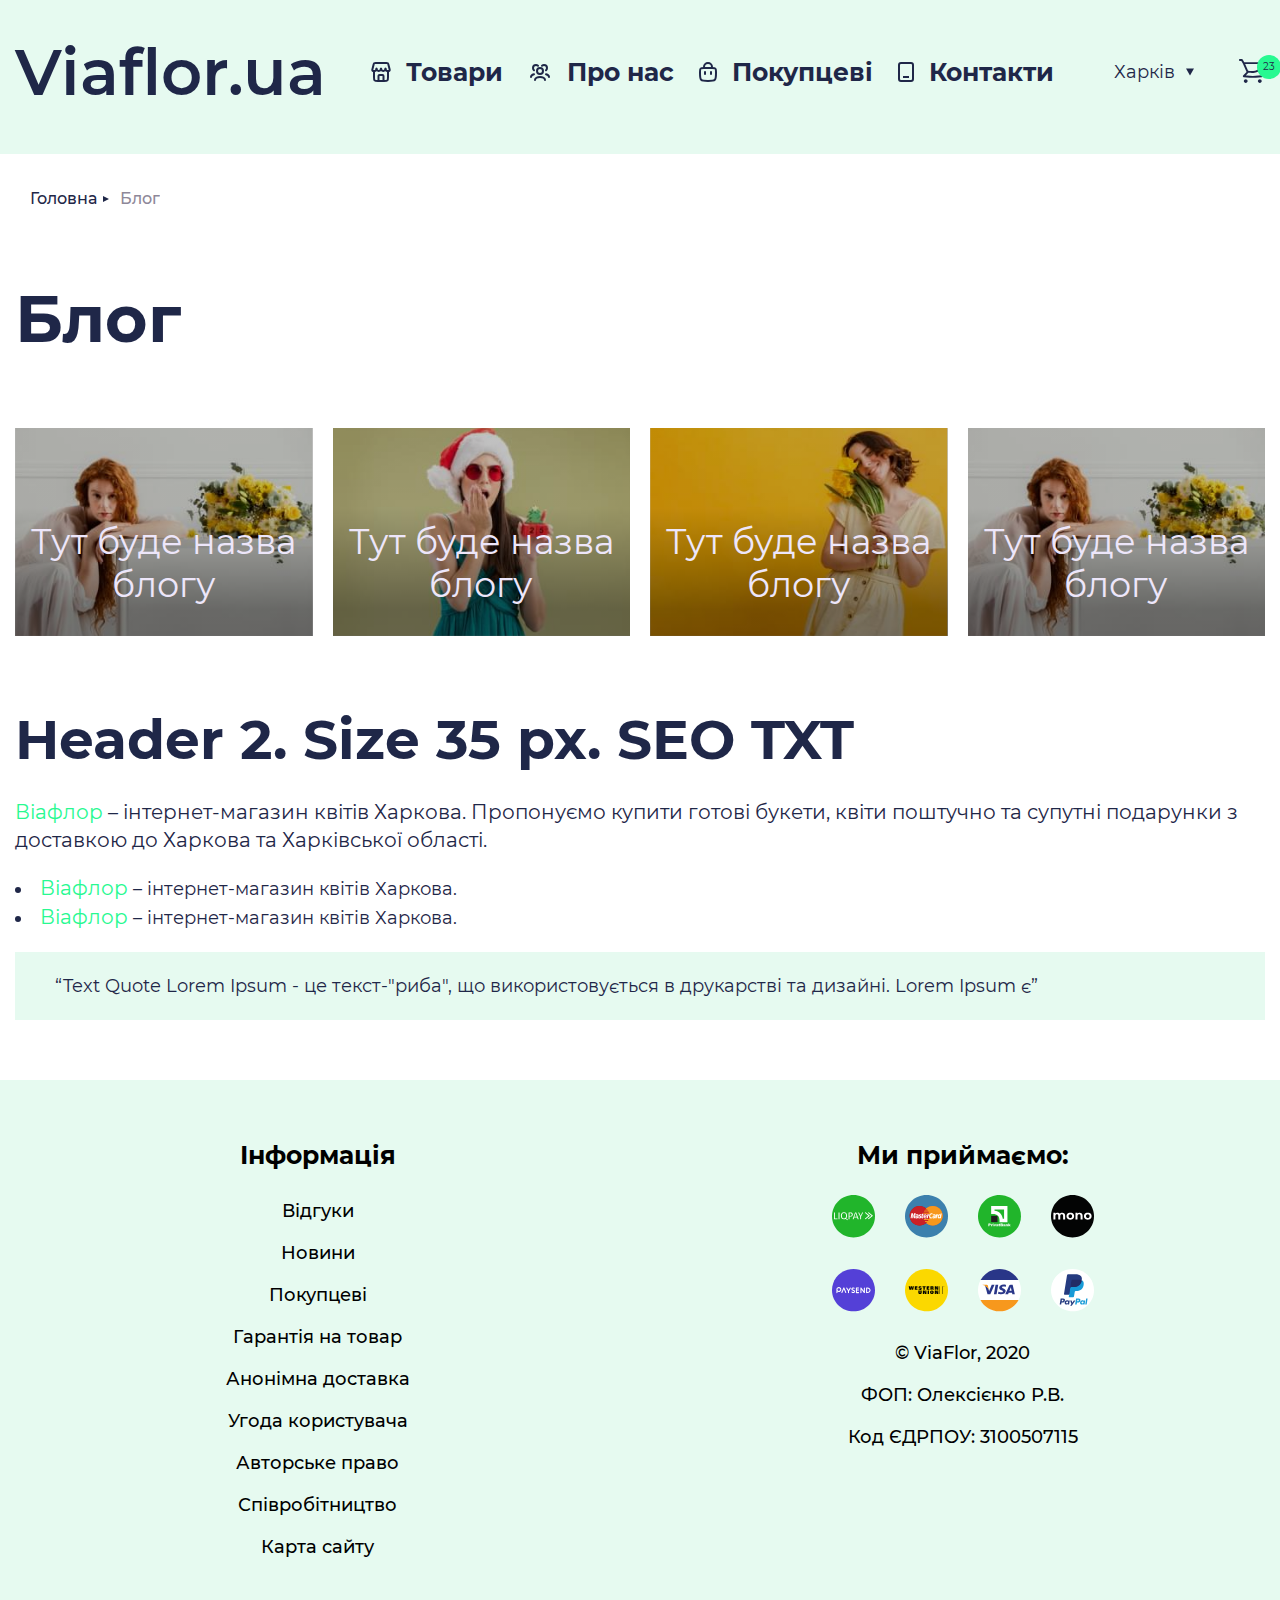
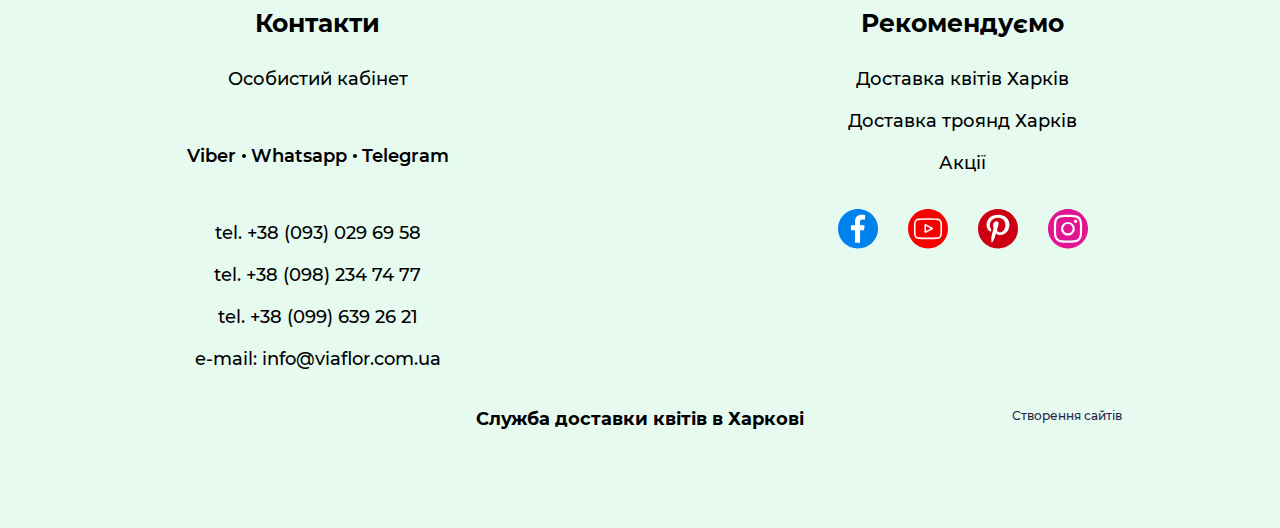
<file: blog.html>
<!DOCTYPE html>
<html lang="en">

<head>
	<title>Блог</title>
	<meta charset="UTF-8">
	<meta name="format-detection" content="telephone=no">
	<link rel="stylesheet" href="css/style.min.css?_v=20230411114235">
	<link rel="shortcut icon" href="favicon.ico">
	<meta name="viewport" content="width=device-width, initial-scale=1.0">
</head>

<body>
	<div class="wrapper">
		<header class="header">
			<div class="_container">
				<div class="header__body">
					<div class="header__column">
						<a href="index.html" class="header__logo">Viaflor.ua</a>

						<ul class="header__menu">
							<li class="header__menu-item">
								<div class="header__link subtitle">
									<svg width="20" height="20" viewBox="0 0 20 20" fill="none" xmlns="http://www.w3.org/2000/svg">
										<path d="M12.5 19V14C12.5 13.4477 12.0523 13 11.5 13H8.5C7.94772 13 7.5 13.4477 7.5 14V19" stroke-width="2" stroke-linecap="round" stroke-linejoin="round" />
										<path d="M3 9V15C3 16.8856 3 17.8284 3.58579 18.4142C4.17157 19 5.11438 19 7 19H13C14.8856 19 15.8284 19 16.4142 18.4142C17 17.8284 17 16.8856 17 15V9" stroke-width="2" />
										<path d="M2.62127 2.51493C2.80316 1.78737 2.8941 1.42359 3.16536 1.21179C3.43663 1 3.8116 1 4.56155 1H15.4384C16.1884 1 16.5634 1 16.8346 1.21179C17.1059 1.42359 17.1968 1.78737 17.3787 2.51493L18.5823 7.32938C18.6792 7.71675 18.7276 7.91044 18.7169 8.06776C18.6892 8.47569 18.416 8.82566 18.0269 8.95148C17.8769 9 17.6726 9 17.2641 9V9C16.7309 9 16.4644 9 16.2405 8.94784C15.6133 8.80172 15.0948 8.3625 14.8475 7.76781C14.7593 7.55555 14.7164 7.29856 14.6308 6.78457V6.78457C14.6068 6.64076 14.5948 6.56886 14.5812 6.54994C14.5413 6.49439 14.4587 6.49439 14.4188 6.54994C14.4052 6.56886 14.3932 6.64076 14.3692 6.78457L14.2877 7.27381C14.2791 7.32568 14.2747 7.35161 14.2704 7.37433C14.0939 8.30051 13.2946 8.97766 12.352 8.99947C12.3289 9 12.3026 9 12.25 9V9C12.1974 9 12.1711 9 12.148 8.99947C11.2054 8.97766 10.4061 8.30051 10.2296 7.37433C10.2253 7.35161 10.2209 7.32568 10.2123 7.27381L10.1308 6.78457C10.1068 6.64076 10.0948 6.56886 10.0812 6.54994C10.0413 6.49439 9.95868 6.49439 9.91878 6.54994C9.90519 6.56886 9.89321 6.64076 9.86924 6.78457L9.7877 7.27381C9.77905 7.32568 9.77473 7.35161 9.7704 7.37433C9.59394 8.30051 8.79459 8.97766 7.85199 8.99947C7.82887 9 7.80258 9 7.75 9V9C7.69742 9 7.67113 9 7.64801 8.99947C6.70541 8.97766 5.90606 8.30051 5.7296 7.37433C5.72527 7.35161 5.72095 7.32568 5.7123 7.27381L5.63076 6.78457C5.60679 6.64076 5.59481 6.56886 5.58122 6.54994C5.54132 6.49439 5.45868 6.49439 5.41878 6.54994C5.40519 6.56886 5.39321 6.64076 5.36924 6.78457V6.78457C5.28357 7.29856 5.24074 7.55555 5.15249 7.76781C4.90524 8.3625 4.38675 8.80172 3.75951 8.94784C3.53563 9 3.26905 9 2.73591 9V9C2.32737 9 2.12309 9 1.97306 8.95148C1.58403 8.82566 1.31078 8.47569 1.28307 8.06776C1.27239 7.91044 1.32081 7.71675 1.41765 7.32938L2.62127 2.51493Z" stroke-width="2" />
									</svg>
									Товари
								</div>

								<ul class="header__subtitle">
									<li class="header__subtitle-item">
										<a href="catalog.html" class="header__subtitle-link">Всі букети</a>
									</li>
									<li class="header__subtitle-item">
										<a href="catalog.html" class="header__subtitle-link">Акції</a>
									</li>
									<li class="header__subtitle-item">
										<a href="catalog.html" class="header__subtitle-link">Троянди</a>
									</li>
									<li class="header__subtitle-item">
										<a href="catalog.html" class="header__subtitle-link">Квіти категорії</a>
									</li>
									<li class="header__subtitle-item">
										<a href="catalog.html" class="header__subtitle-link">Квіткові композиції</a>
									</li>
									<li class="header__subtitle-item">
										<a href="catalog.html" class="header__subtitle-link">Фруктові композиції</a>
									</li>
									<li class="header__subtitle-item">
										<a href="catalog.html" class="header__subtitle-link">Авторські букети</a>
									</li>
									<li class="header__subtitle-item">
										<a href="catalog.html" class="header__subtitle-link">Подарунки</a>
									</li>
								</ul>
							</li>
							<li class="header__menu-item">
								<a href="about.html" class="header__link">
									<svg width="24px" height="24px" viewBox="0 0 24 24" fill="none" xmlns="http://www.w3.org/2000/svg">
										<g id="User / Users_Group">
											<path id="Vector" d="M17 20C17 18.3431 14.7614 17 12 17C9.23858 17 7 18.3431 7 20M21 17.0004C21 15.7702 19.7659 14.7129 18 14.25M3 17.0004C3 15.7702 4.2341 14.7129 6 14.25M18 10.2361C18.6137 9.68679 19 8.8885 19 8C19 6.34315 17.6569 5 16 5C15.2316 5 14.5308 5.28885 14 5.76389M6 10.2361C5.38625 9.68679 5 8.8885 5 8C5 6.34315 6.34315 5 8 5C8.76835 5 9.46924 5.28885 10 5.76389M12 14C10.3431 14 9 12.6569 9 11C9 9.34315 10.3431 8 12 8C13.6569 8 15 9.34315 15 11C15 12.6569 13.6569 14 12 14Z" stroke-width="2" stroke-linecap="round" stroke-linejoin="round" />
										</g>
									</svg>
									Про нас
								</a>
							</li>
							<li class="header__menu-item">
								<a href="blog.html" class="header__link">
									<svg width="18" height="20" viewBox="0 0 18 20" fill="none" xmlns="http://www.w3.org/2000/svg">
										<path d="M5 6L5 5C5 2.79086 6.79086 1 9 1V1C11.2091 1 13 2.79086 13 5L13 6" stroke-width="2" stroke-linecap="round" />
										<path d="M12 12V10" stroke-width="2" stroke-linecap="round" />
										<path d="M6 12V10" stroke-width="2" stroke-linecap="round" />
										<path d="M1 10C1 8.11438 1 7.17157 1.58579 6.58579C2.17157 6 3.11438 6 5 6H13C14.8856 6 15.8284 6 16.4142 6.58579C17 7.17157 17 8.11438 17 10V11C17 14.7712 17 16.6569 15.8284 17.8284C14.6569 19 12.7712 19 9 19V19C5.22876 19 3.34315 19 2.17157 17.8284C1 16.6569 1 14.7712 1 11V10Z" stroke-width="2" />
									</svg>
									Покупцеві
								</a>
							</li>
							<li class="header__menu-item">
								<a href="contacts.html" class="header__link">
									<svg width="16" height="20" viewBox="0 0 16 20" fill="none" xmlns="http://www.w3.org/2000/svg">
										<rect x="1" y="1" width="14" height="18" rx="2" stroke-width="2" />
										<path d="M11 15H5" stroke-width="2" />
									</svg>
									Контакти
								</a>
							</li>
						</ul>
					</div>

					<div class="header__column">
						<div class="header__cities">
							<div class="header__cities-button">Харків</div>
							<div class="header__cities-body">
								<a href="#" class="header__cities-item">Київ</a>
								<a href="#" class="header__cities-item">Дніпро</a>
								<a href="#" class="header__cities-item">Полтава</a>
							</div>
						</div>

						<a href="basket.html" class="header__basket">
							<svg width="26" height="24" viewBox="0 0 26 24" fill="none" xmlns="http://www.w3.org/2000/svg">
								<path fill-rule="evenodd" clip-rule="evenodd" d="M22.9095 3.2H5.22879L3.7184 0.492285C3.54816 0.188413 3.22816 0 2.88 0H0.96C0.43008 0 0 0.429824 0 0.96C0 1.49018 0.43008 1.92 0.96 1.92H2.3168L3.80672 4.59226L7.2448 12.1996L7.24863 12.2072L7.55199 12.8773L4.09984 16.5594C3.85152 16.8242 3.77343 17.2063 3.89887 17.5469C4.02431 17.8876 4.33025 18.1286 4.69121 18.1699L7.83742 18.5294C11.7734 18.9792 15.7466 18.9792 19.6826 18.5294L22.8288 18.1699C23.3561 18.1096 23.7338 17.6338 23.6736 17.1069C23.6134 16.5802 23.1373 16.202 22.6112 16.2623L19.465 16.6218C15.6736 17.055 11.8464 17.055 8.05504 16.6218L6.80703 16.4791L9.34016 13.7766C9.36448 13.7504 9.38754 13.7233 9.4093 13.6952L10.3718 13.8207C11.7222 13.9964 13.088 14.0309 14.4448 13.9235C17.6115 13.6731 20.5453 12.1665 22.5933 9.73965L23.3344 8.86311C23.3587 8.83367 23.3817 8.80269 23.4022 8.77043L24.7821 6.66893C25.76 5.17926 24.6912 3.2 22.9095 3.2ZM9.47969 11.7683C9.26849 11.7408 9.08543 11.6064 8.99711 11.4125L8.99457 11.4088L6.15297 5.12H22.9095C23.1642 5.12 23.3165 5.40275 23.177 5.61562L21.8291 7.66874L21.1264 8.50112C19.4086 10.5362 16.9485 11.7994 14.2937 12.0095C13.0688 12.1062 11.8374 12.0751 10.6202 11.9167L9.47969 11.7683Z" />
								<path d="M6.7198 20.16C5.65996 20.16 4.7998 21.0197 4.7998 22.08C4.7998 23.1404 5.65996 24 6.7198 24C7.77964 24 8.6398 23.1404 8.6398 22.08C8.6398 21.0197 7.77964 20.16 6.7198 20.16Z" />
								<path d="M18.8799 22.08C18.8799 21.0197 19.74 20.16 20.7999 20.16C21.8597 20.16 22.7199 21.0197 22.7199 22.08C22.7199 23.1404 21.8597 24 20.7999 24C19.74 24 18.8799 23.1404 18.8799 22.08Z" />
							</svg>
							<div class="header__basket-count">23</div>
						</a>

						<div class="header__icon-menu">
							<span></span>
							<span></span>
						</div>
					</div>
				</div>
			</div>
		</header>

		<nav class="menu">
			<div class="menu__body">
				<div class="menu__title">Магазин:</div>
				<ul class="menu__list">
					<li class="menu__item">
						<a href="about.html" class="menu__link">
							<img src="img/icon-menu/about.svg" alt="">
							Про нас
						</a>
					</li>
					<li class="menu__item">
						<a href="info.html" class="menu__link">
							<img src="img/icon-menu/buyer.svg" alt="">
							Покупцеві
						</a>
					</li>
					<li class="menu__item">
						<a href="contacts.html" class="menu__link">
							<img src="img/icon-menu/contacts.svg" alt="">
							Контакти
						</a>
					</li>
				</ul>
				<div class="menu__title">Товари:</div>
				<ul class="menu__list">
					<li class="menu__item">
						<a href="catalog.html" class="menu__link">Всі букети</a>
					</li>
					<li class="menu__item">
						<a href="catalog.html" class="menu__link">Акції</a>
					</li>
					<li class="menu__item">
						<a href="catalog.html" class="menu__link">Троянди</a>
					</li>
					<li class="menu__item">
						<a href="catalog.html" class="menu__link">Квіти категорії</a>
					</li>
					<li class="menu__item">
						<a href="catalog.html" class="menu__link">Квіткові композиції</a>
					</li>
					<li class="menu__item">
						<a href="catalog.html" class="menu__link">Фруктові композиції</a>
					</li>
					<li class="menu__item">
						<a href="catalog.html" class="menu__link">Авторські букети</a>
					</li>
					<li class="menu__item">
						<a href="catalog.html" class="menu__link">Подарунки</a>
					</li>
				</ul>
			</div>
		</nav>
		<main class="page">
			<div class="breadcrumbs">
				<div class="_container">
					<ul class="breadcrumbs__list">
						<li><a href="index.html" class="breadcrumbs__item">Головна</a></li>
						<li class="breadcrumbs__nolink">Блог</li>
					</ul>
				</div>
			</div>

			<div class="blog">
				<div class="_container">
					<div class="blog__title">Блог</div>
					<div class="blog__body">
						<a href="#" class="blog__item">
							<div class="blog__image">
								<img src="img/about/image01.jpg" alt="">
							</div>
							<div class="blog__name">Тут буде назва блогу</div>
						</a>
						<a href="#" class="blog__item">
							<div class="blog__image">
								<img src="img/about/image02.jpg" alt="">
							</div>
							<div class="blog__name">Тут буде назва блогу</div>
						</a>
						<a href="#" class="blog__item">
							<div class="blog__image">
								<img src="img/about/image03.jpg" alt="">
							</div>
							<div class="blog__name">Тут буде назва блогу</div>
						</a>
						<a href="#" class="blog__item">
							<div class="blog__image">
								<img src="img/about/image04.jpg" alt="">
							</div>
							<div class="blog__name">Тут буде назва блогу</div>
						</a>
					</div>
				</div>
			</div>

			<div class="info">
				<div class="_container">
					<h2>Header 2. Size 35 px. SEO TXT</h2>
					<p><a href="#">Віафлор</a> – інтернет-магазин квітів Харкова. Пропонуємо купити готові букети, квіти поштучно та супутні подарунки з доставкою до Харкова та Харківської області.</p>
					<ul>
						<li><a href="#">Віафлор</a> – інтернет-магазин квітів Харкова.</li>
						<li><a href="#">Віафлор</a> – інтернет-магазин квітів Харкова.</li>
					</ul>
					<blockquote>“Text Quote Lorem Ipsum - це текст-"риба", що використовується в друкарстві та дизайні. Lorem Ipsum є”</blockquote>
				</div>
			</div>
		</main>
		<footer class="footer">
			<div class="_container">
				<div class="footer__body">
					<div class="footer__column">
						<div class="footer__title">Інформація</div>
						<div class="footer__content">
							<a href="#" class="footer__item link">Відгуки</a>
							<a href="#" class="footer__item link">Новини</a>
							<a href="#" class="footer__item link">Покупцеві</a>
							<a href="#" class="footer__item link">Гарантія на товар</a>
							<a href="#" class="footer__item link">Анонімна доставка</a>
							<a href="#" class="footer__item link">Угода користувача</a>
							<a href="#" class="footer__item link">Авторське право</a>
							<a href="#" class="footer__item link">Співробітництво</a>
							<a href="#" class="footer__item link">Карта сайту</a>
						</div>
					</div>

					<div class="footer__column">
						<div class="footer__title">Ми приймаємо:</div>
						<div class="footer__payments">
							<div class="footer__payments-row">
								<div class="footer__payment"><img src="img/icon-payment/liqpay.svg" alt=""></div>
								<div class="footer__payment"><img src="img/icon-payment/master-card.svg" alt=""></div>
								<div class="footer__payment"><img src="img/icon-payment/privat-bank.svg" alt=""></div>
								<div class="footer__payment"><img src="img/icon-payment/mono.svg" alt=""></div>
							</div>
							<div class="footer__payments-row">
								<div class="footer__payment"><img src="img/icon-payment/paysend.svg" alt=""></div>
								<div class="footer__payment"><img src="img/icon-payment/western-union.svg" alt=""></div>
								<div class="footer__payment"><img src="img/icon-payment/visa.svg" alt=""></div>
								<div class="footer__payment"><img src="img/icon-payment/pay-pal.svg" alt=""></div>
							</div>
						</div>
						<div class="footer__content">
							<div class="footer__item">© ViaFlor, 2020</div>
							<div class="footer__item">ФОП: Олексiєнко Р.В.</div>
							<div class="footer__item">Код ЄДРПОУ: 3100507115</div>
						</div>
					</div>

					<div class="footer__column">
						<div class="footer__title">Контакти</div>
						<div class="footer__content">
							<a href="#" class="footer__item link">Особистий кабінет</a>
							<div class="footer__item contacts">
								<a href="#" class="footer__contact">Viber</a>
								<a href="#" class="footer__contact">Whatsapp</a>
								<a href="#" class="footer__contact">Telegram</a>
							</div>
							<a href="tel:380930296958" class="footer__item link">tel. +38 (093) 029 69 58</a>
							<a href="tel:380982347477" class="footer__item link">tel. +38 (098) 234 74 77</a>
							<a href="tel:380996392621" class="footer__item link">tel. +38 (099) 639 26 21</a>
							<a href="mailto:info@viaflor.com.ua" class="footer__item link">e-mail: info@viaflor.com.ua</a>
						</div>
					</div>

					<div class="footer__column">
						<div class="footer__title">Рекомендуємо</div>
						<div class="footer__content">
							<a href="#" class="footer__item link">Доставка квітів Харків</a>
							<a href="#" class="footer__item link">Доставка троянд Харків</a>
							<a href="#" class="footer__item link">Акції</a>
						</div>
						<div class="footer__payments">
							<div class="footer__payments-row">
								<a href="#" class="footer__payment"><img src="img/icon-socials/facebook.svg" alt=""></a>
								<a href="#" class="footer__payment"><img src="img/icon-socials/youtube.svg" alt=""></a>
								<a href="#" class="footer__payment"><img src="img/icon-socials/pin.svg" alt=""></a>
								<a href="#" class="footer__payment"><img src="img/icon-socials/instagram.svg" alt=""></a>
							</div>
						</div>
					</div>
				</div>

				<div class="footer__footer">
					<div class="footer__row"></div>
					<div class="footer__row center">Служба доставки квітів в Харкові</div>
					<div class="footer__row">Створення сайтів</div>
				</div>
			</div>
		</footer>
	</div>
	<script src="js/app.min.js?_v=20230411114235"></script>
</body>

</html>
</file>
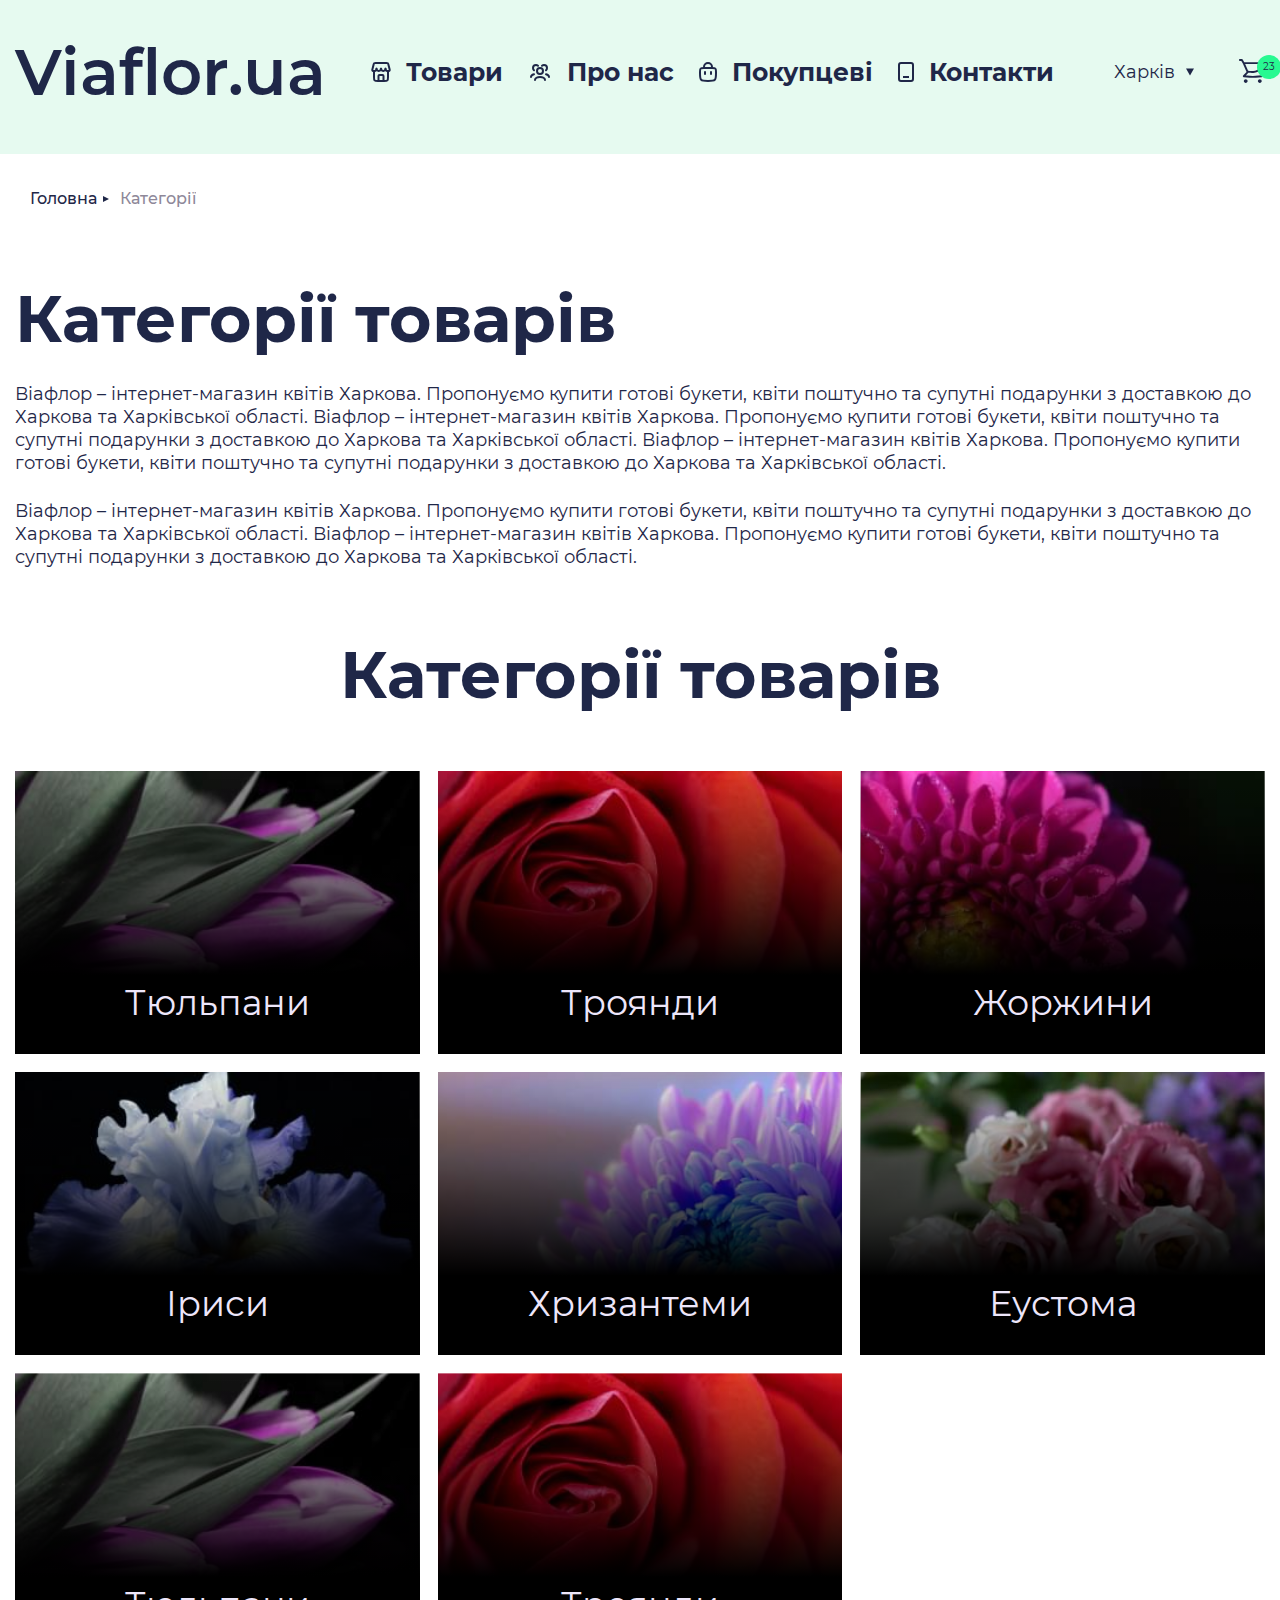
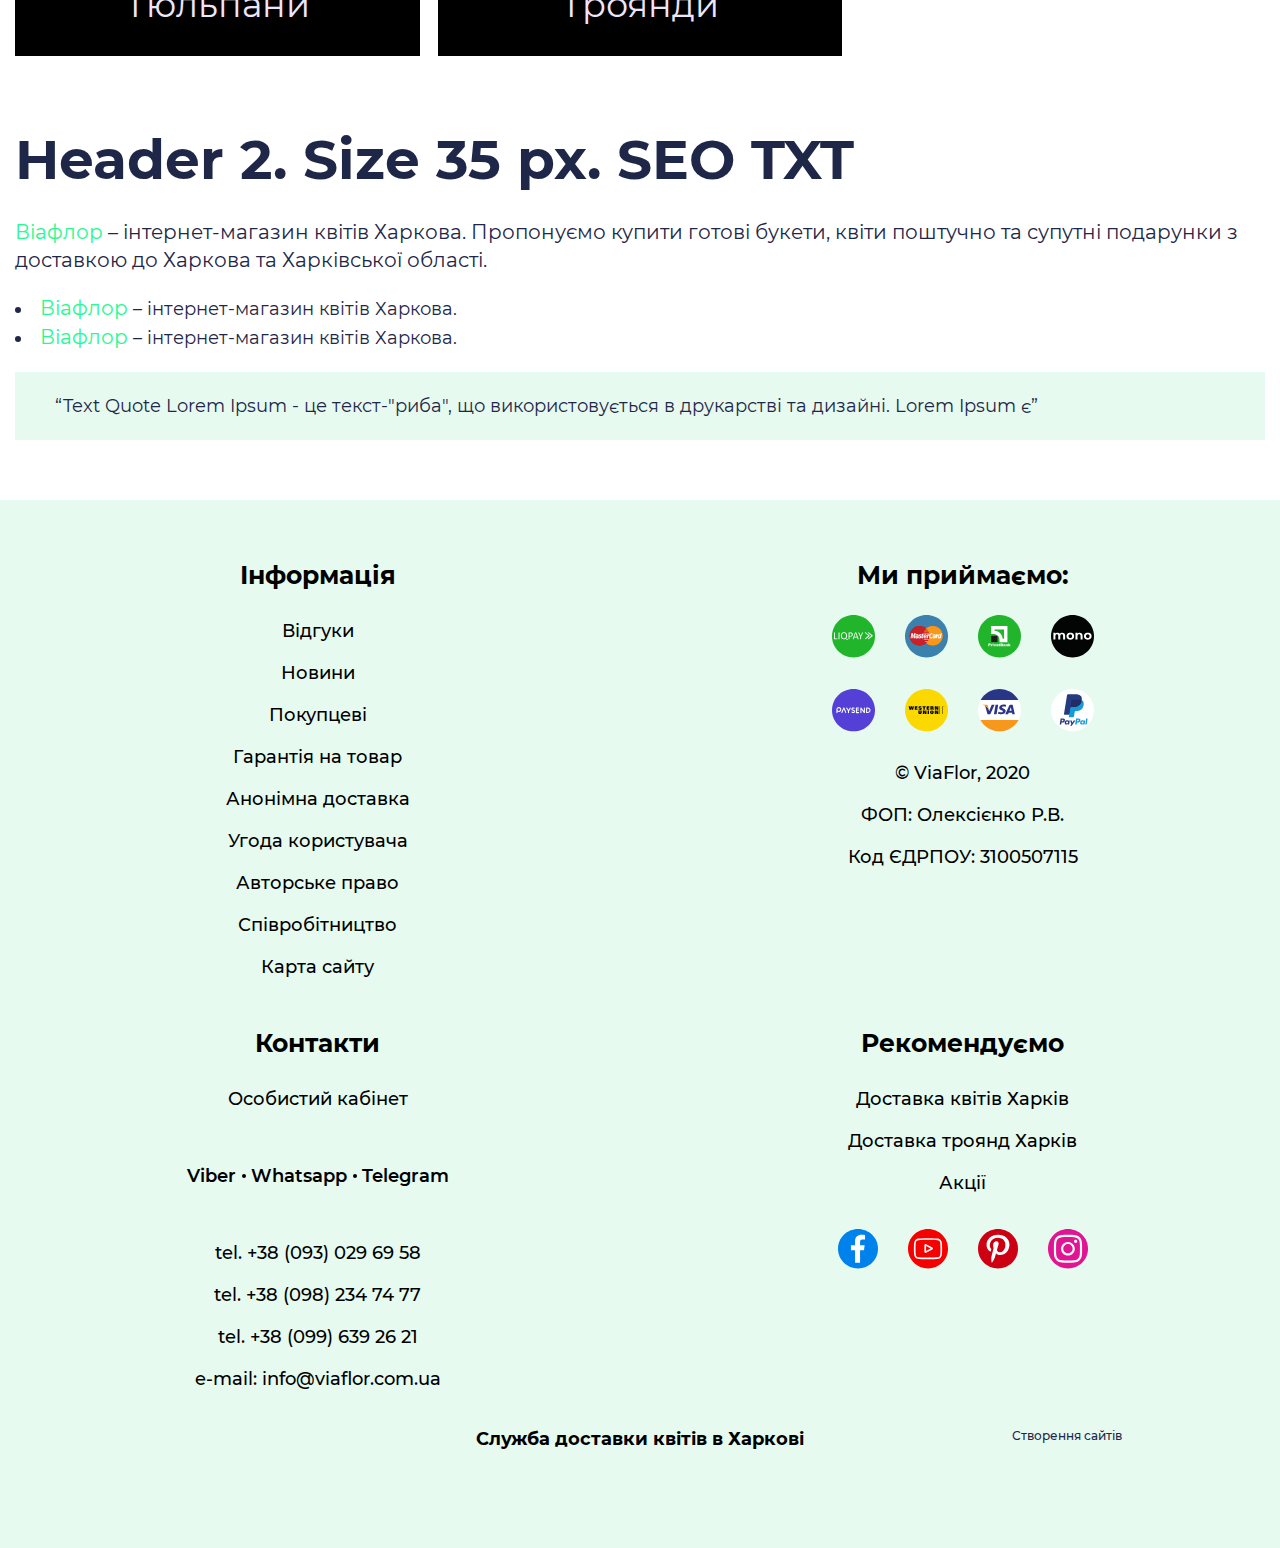
<file: catalog.html>
<!DOCTYPE html>
<html lang="en">

<head>
	<title>Категорії</title>
	<meta charset="UTF-8">
	<meta name="format-detection" content="telephone=no">
	<link rel="stylesheet" href="css/style.min.css?_v=20230411114235">
	<link rel="shortcut icon" href="favicon.ico">
	<meta name="viewport" content="width=device-width, initial-scale=1.0">
</head>

<body>
	<div class="wrapper">
		<header class="header">
			<div class="_container">
				<div class="header__body">
					<div class="header__column">
						<a href="index.html" class="header__logo">Viaflor.ua</a>

						<ul class="header__menu">
							<li class="header__menu-item">
								<div class="header__link subtitle">
									<svg width="20" height="20" viewBox="0 0 20 20" fill="none" xmlns="http://www.w3.org/2000/svg">
										<path d="M12.5 19V14C12.5 13.4477 12.0523 13 11.5 13H8.5C7.94772 13 7.5 13.4477 7.5 14V19" stroke-width="2" stroke-linecap="round" stroke-linejoin="round" />
										<path d="M3 9V15C3 16.8856 3 17.8284 3.58579 18.4142C4.17157 19 5.11438 19 7 19H13C14.8856 19 15.8284 19 16.4142 18.4142C17 17.8284 17 16.8856 17 15V9" stroke-width="2" />
										<path d="M2.62127 2.51493C2.80316 1.78737 2.8941 1.42359 3.16536 1.21179C3.43663 1 3.8116 1 4.56155 1H15.4384C16.1884 1 16.5634 1 16.8346 1.21179C17.1059 1.42359 17.1968 1.78737 17.3787 2.51493L18.5823 7.32938C18.6792 7.71675 18.7276 7.91044 18.7169 8.06776C18.6892 8.47569 18.416 8.82566 18.0269 8.95148C17.8769 9 17.6726 9 17.2641 9V9C16.7309 9 16.4644 9 16.2405 8.94784C15.6133 8.80172 15.0948 8.3625 14.8475 7.76781C14.7593 7.55555 14.7164 7.29856 14.6308 6.78457V6.78457C14.6068 6.64076 14.5948 6.56886 14.5812 6.54994C14.5413 6.49439 14.4587 6.49439 14.4188 6.54994C14.4052 6.56886 14.3932 6.64076 14.3692 6.78457L14.2877 7.27381C14.2791 7.32568 14.2747 7.35161 14.2704 7.37433C14.0939 8.30051 13.2946 8.97766 12.352 8.99947C12.3289 9 12.3026 9 12.25 9V9C12.1974 9 12.1711 9 12.148 8.99947C11.2054 8.97766 10.4061 8.30051 10.2296 7.37433C10.2253 7.35161 10.2209 7.32568 10.2123 7.27381L10.1308 6.78457C10.1068 6.64076 10.0948 6.56886 10.0812 6.54994C10.0413 6.49439 9.95868 6.49439 9.91878 6.54994C9.90519 6.56886 9.89321 6.64076 9.86924 6.78457L9.7877 7.27381C9.77905 7.32568 9.77473 7.35161 9.7704 7.37433C9.59394 8.30051 8.79459 8.97766 7.85199 8.99947C7.82887 9 7.80258 9 7.75 9V9C7.69742 9 7.67113 9 7.64801 8.99947C6.70541 8.97766 5.90606 8.30051 5.7296 7.37433C5.72527 7.35161 5.72095 7.32568 5.7123 7.27381L5.63076 6.78457C5.60679 6.64076 5.59481 6.56886 5.58122 6.54994C5.54132 6.49439 5.45868 6.49439 5.41878 6.54994C5.40519 6.56886 5.39321 6.64076 5.36924 6.78457V6.78457C5.28357 7.29856 5.24074 7.55555 5.15249 7.76781C4.90524 8.3625 4.38675 8.80172 3.75951 8.94784C3.53563 9 3.26905 9 2.73591 9V9C2.32737 9 2.12309 9 1.97306 8.95148C1.58403 8.82566 1.31078 8.47569 1.28307 8.06776C1.27239 7.91044 1.32081 7.71675 1.41765 7.32938L2.62127 2.51493Z" stroke-width="2" />
									</svg>
									Товари
								</div>

								<ul class="header__subtitle">
									<li class="header__subtitle-item">
										<a href="catalog.html" class="header__subtitle-link">Всі букети</a>
									</li>
									<li class="header__subtitle-item">
										<a href="catalog.html" class="header__subtitle-link">Акції</a>
									</li>
									<li class="header__subtitle-item">
										<a href="catalog.html" class="header__subtitle-link">Троянди</a>
									</li>
									<li class="header__subtitle-item">
										<a href="catalog.html" class="header__subtitle-link">Квіти категорії</a>
									</li>
									<li class="header__subtitle-item">
										<a href="catalog.html" class="header__subtitle-link">Квіткові композиції</a>
									</li>
									<li class="header__subtitle-item">
										<a href="catalog.html" class="header__subtitle-link">Фруктові композиції</a>
									</li>
									<li class="header__subtitle-item">
										<a href="catalog.html" class="header__subtitle-link">Авторські букети</a>
									</li>
									<li class="header__subtitle-item">
										<a href="catalog.html" class="header__subtitle-link">Подарунки</a>
									</li>
								</ul>
							</li>
							<li class="header__menu-item">
								<a href="about.html" class="header__link">
									<svg width="24px" height="24px" viewBox="0 0 24 24" fill="none" xmlns="http://www.w3.org/2000/svg">
										<g id="User / Users_Group">
											<path id="Vector" d="M17 20C17 18.3431 14.7614 17 12 17C9.23858 17 7 18.3431 7 20M21 17.0004C21 15.7702 19.7659 14.7129 18 14.25M3 17.0004C3 15.7702 4.2341 14.7129 6 14.25M18 10.2361C18.6137 9.68679 19 8.8885 19 8C19 6.34315 17.6569 5 16 5C15.2316 5 14.5308 5.28885 14 5.76389M6 10.2361C5.38625 9.68679 5 8.8885 5 8C5 6.34315 6.34315 5 8 5C8.76835 5 9.46924 5.28885 10 5.76389M12 14C10.3431 14 9 12.6569 9 11C9 9.34315 10.3431 8 12 8C13.6569 8 15 9.34315 15 11C15 12.6569 13.6569 14 12 14Z" stroke-width="2" stroke-linecap="round" stroke-linejoin="round" />
										</g>
									</svg>
									Про нас
								</a>
							</li>
							<li class="header__menu-item">
								<a href="blog.html" class="header__link">
									<svg width="18" height="20" viewBox="0 0 18 20" fill="none" xmlns="http://www.w3.org/2000/svg">
										<path d="M5 6L5 5C5 2.79086 6.79086 1 9 1V1C11.2091 1 13 2.79086 13 5L13 6" stroke-width="2" stroke-linecap="round" />
										<path d="M12 12V10" stroke-width="2" stroke-linecap="round" />
										<path d="M6 12V10" stroke-width="2" stroke-linecap="round" />
										<path d="M1 10C1 8.11438 1 7.17157 1.58579 6.58579C2.17157 6 3.11438 6 5 6H13C14.8856 6 15.8284 6 16.4142 6.58579C17 7.17157 17 8.11438 17 10V11C17 14.7712 17 16.6569 15.8284 17.8284C14.6569 19 12.7712 19 9 19V19C5.22876 19 3.34315 19 2.17157 17.8284C1 16.6569 1 14.7712 1 11V10Z" stroke-width="2" />
									</svg>
									Покупцеві
								</a>
							</li>
							<li class="header__menu-item">
								<a href="contacts.html" class="header__link">
									<svg width="16" height="20" viewBox="0 0 16 20" fill="none" xmlns="http://www.w3.org/2000/svg">
										<rect x="1" y="1" width="14" height="18" rx="2" stroke-width="2" />
										<path d="M11 15H5" stroke-width="2" />
									</svg>
									Контакти
								</a>
							</li>
						</ul>
					</div>

					<div class="header__column">
						<div class="header__cities">
							<div class="header__cities-button">Харків</div>
							<div class="header__cities-body">
								<a href="#" class="header__cities-item">Київ</a>
								<a href="#" class="header__cities-item">Дніпро</a>
								<a href="#" class="header__cities-item">Полтава</a>
							</div>
						</div>

						<a href="basket.html" class="header__basket">
							<svg width="26" height="24" viewBox="0 0 26 24" fill="none" xmlns="http://www.w3.org/2000/svg">
								<path fill-rule="evenodd" clip-rule="evenodd" d="M22.9095 3.2H5.22879L3.7184 0.492285C3.54816 0.188413 3.22816 0 2.88 0H0.96C0.43008 0 0 0.429824 0 0.96C0 1.49018 0.43008 1.92 0.96 1.92H2.3168L3.80672 4.59226L7.2448 12.1996L7.24863 12.2072L7.55199 12.8773L4.09984 16.5594C3.85152 16.8242 3.77343 17.2063 3.89887 17.5469C4.02431 17.8876 4.33025 18.1286 4.69121 18.1699L7.83742 18.5294C11.7734 18.9792 15.7466 18.9792 19.6826 18.5294L22.8288 18.1699C23.3561 18.1096 23.7338 17.6338 23.6736 17.1069C23.6134 16.5802 23.1373 16.202 22.6112 16.2623L19.465 16.6218C15.6736 17.055 11.8464 17.055 8.05504 16.6218L6.80703 16.4791L9.34016 13.7766C9.36448 13.7504 9.38754 13.7233 9.4093 13.6952L10.3718 13.8207C11.7222 13.9964 13.088 14.0309 14.4448 13.9235C17.6115 13.6731 20.5453 12.1665 22.5933 9.73965L23.3344 8.86311C23.3587 8.83367 23.3817 8.80269 23.4022 8.77043L24.7821 6.66893C25.76 5.17926 24.6912 3.2 22.9095 3.2ZM9.47969 11.7683C9.26849 11.7408 9.08543 11.6064 8.99711 11.4125L8.99457 11.4088L6.15297 5.12H22.9095C23.1642 5.12 23.3165 5.40275 23.177 5.61562L21.8291 7.66874L21.1264 8.50112C19.4086 10.5362 16.9485 11.7994 14.2937 12.0095C13.0688 12.1062 11.8374 12.0751 10.6202 11.9167L9.47969 11.7683Z" />
								<path d="M6.7198 20.16C5.65996 20.16 4.7998 21.0197 4.7998 22.08C4.7998 23.1404 5.65996 24 6.7198 24C7.77964 24 8.6398 23.1404 8.6398 22.08C8.6398 21.0197 7.77964 20.16 6.7198 20.16Z" />
								<path d="M18.8799 22.08C18.8799 21.0197 19.74 20.16 20.7999 20.16C21.8597 20.16 22.7199 21.0197 22.7199 22.08C22.7199 23.1404 21.8597 24 20.7999 24C19.74 24 18.8799 23.1404 18.8799 22.08Z" />
							</svg>
							<div class="header__basket-count">23</div>
						</a>

						<div class="header__icon-menu">
							<span></span>
							<span></span>
						</div>
					</div>
				</div>
			</div>
		</header>

		<nav class="menu">
			<div class="menu__body">
				<div class="menu__title">Магазин:</div>
				<ul class="menu__list">
					<li class="menu__item">
						<a href="about.html" class="menu__link">
							<img src="img/icon-menu/about.svg" alt="">
							Про нас
						</a>
					</li>
					<li class="menu__item">
						<a href="info.html" class="menu__link">
							<img src="img/icon-menu/buyer.svg" alt="">
							Покупцеві
						</a>
					</li>
					<li class="menu__item">
						<a href="contacts.html" class="menu__link">
							<img src="img/icon-menu/contacts.svg" alt="">
							Контакти
						</a>
					</li>
				</ul>
				<div class="menu__title">Товари:</div>
				<ul class="menu__list">
					<li class="menu__item">
						<a href="catalog.html" class="menu__link">Всі букети</a>
					</li>
					<li class="menu__item">
						<a href="catalog.html" class="menu__link">Акції</a>
					</li>
					<li class="menu__item">
						<a href="catalog.html" class="menu__link">Троянди</a>
					</li>
					<li class="menu__item">
						<a href="catalog.html" class="menu__link">Квіти категорії</a>
					</li>
					<li class="menu__item">
						<a href="catalog.html" class="menu__link">Квіткові композиції</a>
					</li>
					<li class="menu__item">
						<a href="catalog.html" class="menu__link">Фруктові композиції</a>
					</li>
					<li class="menu__item">
						<a href="catalog.html" class="menu__link">Авторські букети</a>
					</li>
					<li class="menu__item">
						<a href="catalog.html" class="menu__link">Подарунки</a>
					</li>
				</ul>
			</div>
		</nav>
		<main class="page">
			<div class="breadcrumbs">
				<div class="_container">
					<ul class="breadcrumbs__list">
						<li><a href="index.html" class="breadcrumbs__item">Головна</a></li>
						<li class="breadcrumbs__nolink">Категорії</li>
					</ul>
				</div>
			</div>

			<div class="catalog-info">
				<div class="_container">
					<div class="catalog-info__title">Категорії товарів</div>
					<div class="catalog-info__text">Віафлор – інтернет-магазин квітів Харкова. Пропонуємо купити готові букети, квіти поштучно та супутні подарунки з доставкою до Харкова та Харківської області. Віафлор – інтернет-магазин квітів Харкова. Пропонуємо купити готові букети, квіти поштучно та супутні подарунки з доставкою до Харкова та Харківської області. Віафлор – інтернет-магазин квітів Харкова. Пропонуємо купити готові букети, квіти поштучно та супутні подарунки з доставкою до Харкова та Харківської області.</div>
					<div class="catalog-info__text">Віафлор – інтернет-магазин квітів Харкова. Пропонуємо купити готові букети, квіти поштучно та супутні подарунки з доставкою до Харкова та Харківської області. Віафлор – інтернет-магазин квітів Харкова. Пропонуємо купити готові букети, квіти поштучно та супутні подарунки з доставкою до Харкова та Харківської області.</div>
				</div>
			</div>

			<div class="catalog">
				<div class="_container">
					<div class="catalog__title">Категорії товарів</div>
					<div class="catalog__body">
						<a href="category.html" class="catalog__item">
							<div class="catalog__item-image">
								<img src="img/category/image01.jpg" alt="">
							</div>
							<div class="catalog__item-title">Тюльпани</div>
						</a>
						<a href="category.html" class="catalog__item">
							<div class="catalog__item-image">
								<img src="img/category/image02.jpg" alt="">
							</div>
							<div class="catalog__item-title">Троянди</div>
						</a>
						<a href="category.html" class="catalog__item">
							<div class="catalog__item-image">
								<img src="img/category/image03.jpg" alt="">
							</div>
							<div class="catalog__item-title">Жоржини</div>
						</a>
						<a href="category.html" class="catalog__item">
							<div class="catalog__item-image">
								<img src="img/category/image04.jpg" alt="">
							</div>
							<div class="catalog__item-title">Іриси</div>
						</a>
						<a href="category.html" class="catalog__item">
							<div class="catalog__item-image">
								<img src="img/category/image05.jpg" alt="">
							</div>
							<div class="catalog__item-title">Хризантеми</div>
						</a>
						<a href="category.html" class="catalog__item">
							<div class="catalog__item-image">
								<img src="img/category/image06.jpg" alt="">
							</div>
							<div class="catalog__item-title">Еустома</div>
						</a>
						<a href="category.html" class="catalog__item">
							<div class="catalog__item-image">
								<img src="img/category/image01.jpg" alt="">
							</div>
							<div class="catalog__item-title">Тюльпани</div>
						</a>
						<a href="category.html" class="catalog__item">
							<div class="catalog__item-image">
								<img src="img/category/image02.jpg" alt="">
							</div>
							<div class="catalog__item-title">Троянди</div>
						</a>
					</div>
				</div>
			</div>

			<div class="info">
				<div class="_container">
					<h2>Header 2. Size 35 px. SEO TXT</h2>
					<p><a href="#">Віафлор</a> – інтернет-магазин квітів Харкова. Пропонуємо купити готові букети, квіти поштучно та супутні подарунки з доставкою до Харкова та Харківської області.</p>
					<ul>
						<li><a href="#">Віафлор</a> – інтернет-магазин квітів Харкова.</li>
						<li><a href="#">Віафлор</a> – інтернет-магазин квітів Харкова.</li>
					</ul>
					<blockquote>“Text Quote Lorem Ipsum - це текст-"риба", що використовується в друкарстві та дизайні. Lorem Ipsum є”</blockquote>
				</div>
			</div>
		</main>
		<footer class="footer">
			<div class="_container">
				<div class="footer__body">
					<div class="footer__column">
						<div class="footer__title">Інформація</div>
						<div class="footer__content">
							<a href="#" class="footer__item link">Відгуки</a>
							<a href="#" class="footer__item link">Новини</a>
							<a href="#" class="footer__item link">Покупцеві</a>
							<a href="#" class="footer__item link">Гарантія на товар</a>
							<a href="#" class="footer__item link">Анонімна доставка</a>
							<a href="#" class="footer__item link">Угода користувача</a>
							<a href="#" class="footer__item link">Авторське право</a>
							<a href="#" class="footer__item link">Співробітництво</a>
							<a href="#" class="footer__item link">Карта сайту</a>
						</div>
					</div>

					<div class="footer__column">
						<div class="footer__title">Ми приймаємо:</div>
						<div class="footer__payments">
							<div class="footer__payments-row">
								<div class="footer__payment"><img src="img/icon-payment/liqpay.svg" alt=""></div>
								<div class="footer__payment"><img src="img/icon-payment/master-card.svg" alt=""></div>
								<div class="footer__payment"><img src="img/icon-payment/privat-bank.svg" alt=""></div>
								<div class="footer__payment"><img src="img/icon-payment/mono.svg" alt=""></div>
							</div>
							<div class="footer__payments-row">
								<div class="footer__payment"><img src="img/icon-payment/paysend.svg" alt=""></div>
								<div class="footer__payment"><img src="img/icon-payment/western-union.svg" alt=""></div>
								<div class="footer__payment"><img src="img/icon-payment/visa.svg" alt=""></div>
								<div class="footer__payment"><img src="img/icon-payment/pay-pal.svg" alt=""></div>
							</div>
						</div>
						<div class="footer__content">
							<div class="footer__item">© ViaFlor, 2020</div>
							<div class="footer__item">ФОП: Олексiєнко Р.В.</div>
							<div class="footer__item">Код ЄДРПОУ: 3100507115</div>
						</div>
					</div>

					<div class="footer__column">
						<div class="footer__title">Контакти</div>
						<div class="footer__content">
							<a href="#" class="footer__item link">Особистий кабінет</a>
							<div class="footer__item contacts">
								<a href="#" class="footer__contact">Viber</a>
								<a href="#" class="footer__contact">Whatsapp</a>
								<a href="#" class="footer__contact">Telegram</a>
							</div>
							<a href="tel:380930296958" class="footer__item link">tel. +38 (093) 029 69 58</a>
							<a href="tel:380982347477" class="footer__item link">tel. +38 (098) 234 74 77</a>
							<a href="tel:380996392621" class="footer__item link">tel. +38 (099) 639 26 21</a>
							<a href="mailto:info@viaflor.com.ua" class="footer__item link">e-mail: info@viaflor.com.ua</a>
						</div>
					</div>

					<div class="footer__column">
						<div class="footer__title">Рекомендуємо</div>
						<div class="footer__content">
							<a href="#" class="footer__item link">Доставка квітів Харків</a>
							<a href="#" class="footer__item link">Доставка троянд Харків</a>
							<a href="#" class="footer__item link">Акції</a>
						</div>
						<div class="footer__payments">
							<div class="footer__payments-row">
								<a href="#" class="footer__payment"><img src="img/icon-socials/facebook.svg" alt=""></a>
								<a href="#" class="footer__payment"><img src="img/icon-socials/youtube.svg" alt=""></a>
								<a href="#" class="footer__payment"><img src="img/icon-socials/pin.svg" alt=""></a>
								<a href="#" class="footer__payment"><img src="img/icon-socials/instagram.svg" alt=""></a>
							</div>
						</div>
					</div>
				</div>

				<div class="footer__footer">
					<div class="footer__row"></div>
					<div class="footer__row center">Служба доставки квітів в Харкові</div>
					<div class="footer__row">Створення сайтів</div>
				</div>
			</div>
		</footer>
	</div>
	<script src="js/app.min.js?_v=20230411114235"></script>
</body>

</html>
</file>
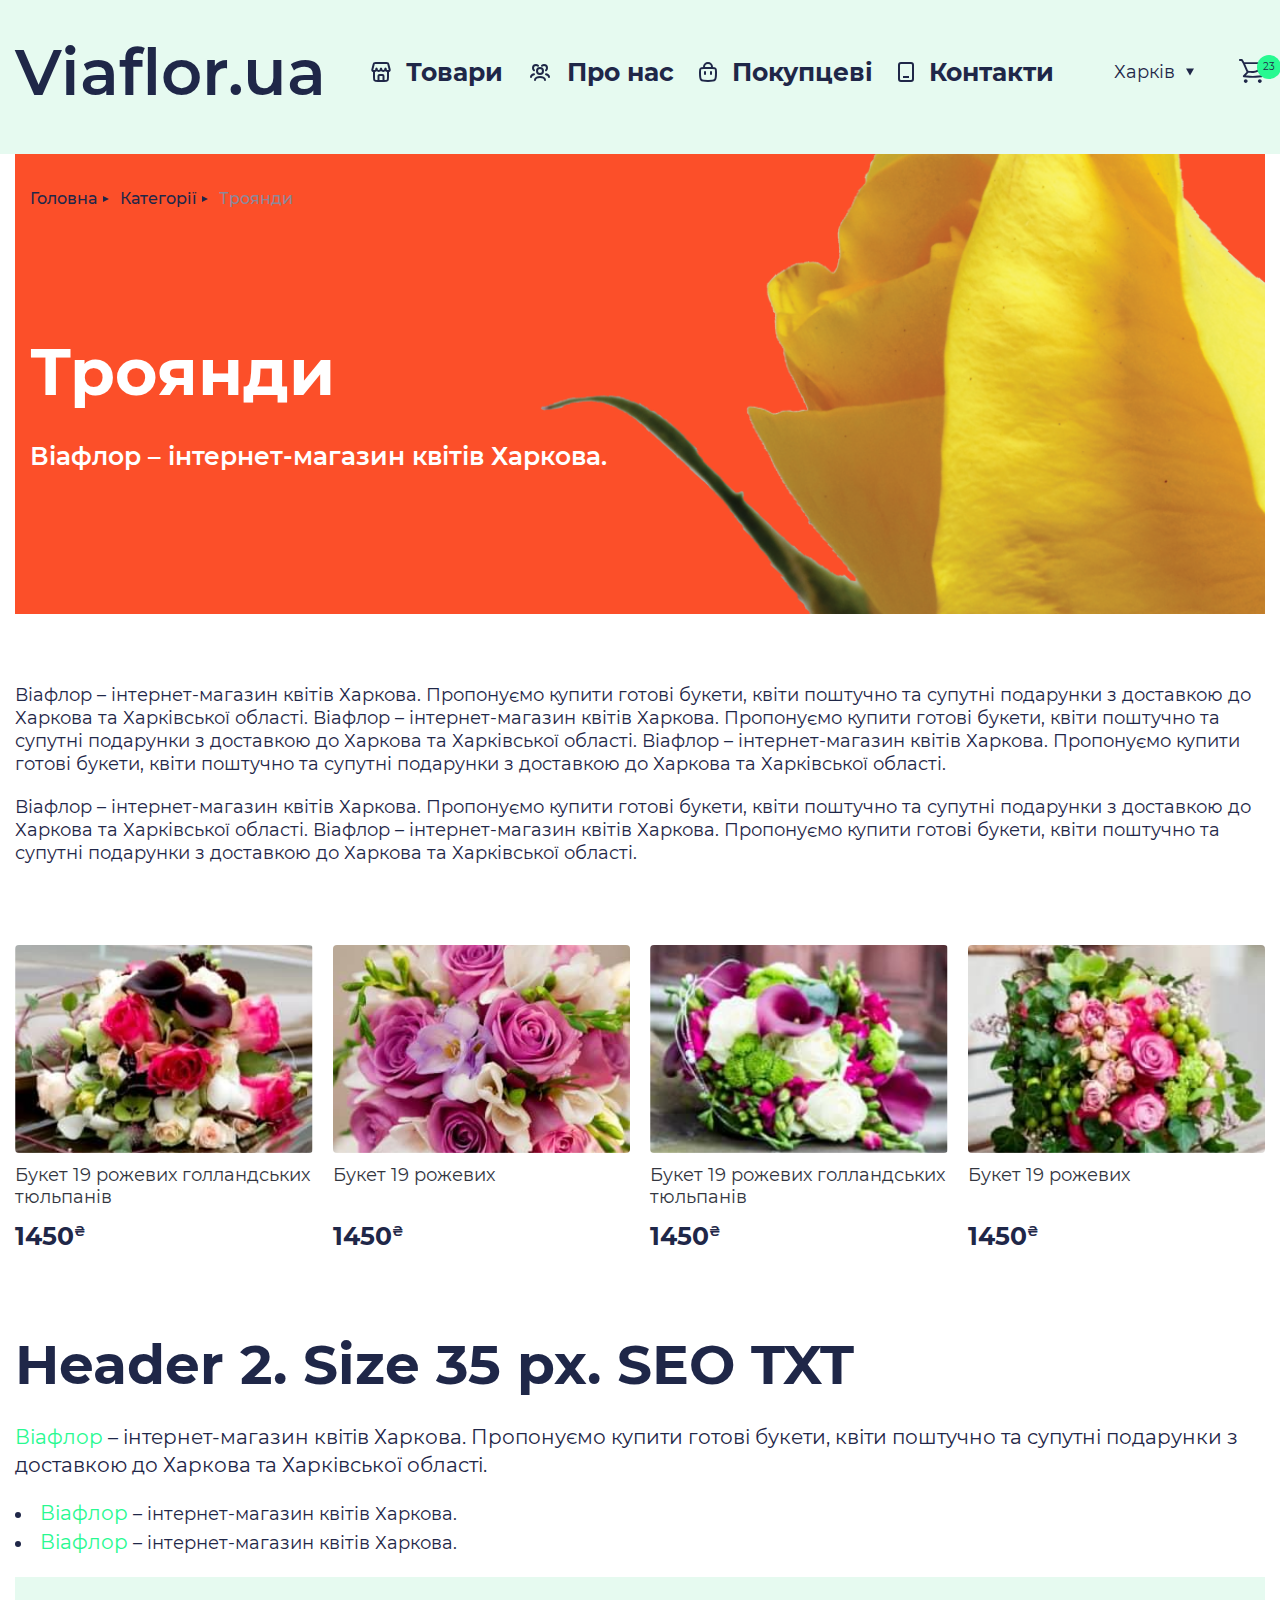
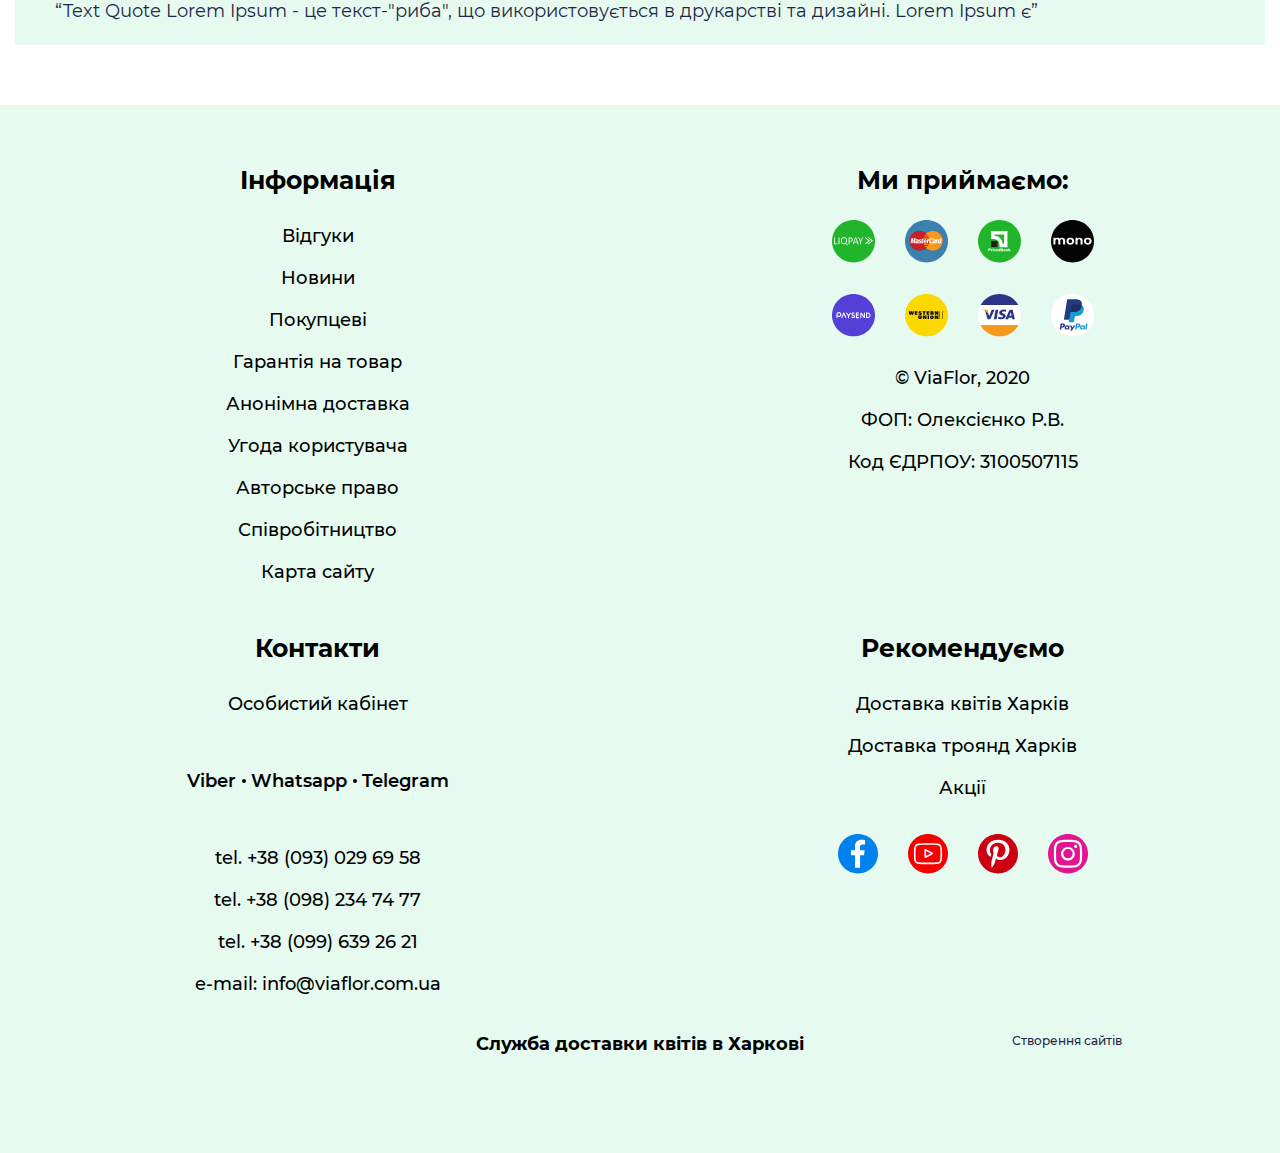
<file: category.html>
<!DOCTYPE html>
<html lang="en">

<head>
	<title>Троянди</title>
	<meta charset="UTF-8">
	<meta name="format-detection" content="telephone=no">
	<link rel="stylesheet" href="css/style.min.css?_v=20230411114235">
	<link rel="shortcut icon" href="favicon.ico">
	<meta name="viewport" content="width=device-width, initial-scale=1.0">
</head>

<body>
	<div class="wrapper">
		<header class="header">
			<div class="_container">
				<div class="header__body">
					<div class="header__column">
						<a href="index.html" class="header__logo">Viaflor.ua</a>

						<ul class="header__menu">
							<li class="header__menu-item">
								<div class="header__link subtitle">
									<svg width="20" height="20" viewBox="0 0 20 20" fill="none" xmlns="http://www.w3.org/2000/svg">
										<path d="M12.5 19V14C12.5 13.4477 12.0523 13 11.5 13H8.5C7.94772 13 7.5 13.4477 7.5 14V19" stroke-width="2" stroke-linecap="round" stroke-linejoin="round" />
										<path d="M3 9V15C3 16.8856 3 17.8284 3.58579 18.4142C4.17157 19 5.11438 19 7 19H13C14.8856 19 15.8284 19 16.4142 18.4142C17 17.8284 17 16.8856 17 15V9" stroke-width="2" />
										<path d="M2.62127 2.51493C2.80316 1.78737 2.8941 1.42359 3.16536 1.21179C3.43663 1 3.8116 1 4.56155 1H15.4384C16.1884 1 16.5634 1 16.8346 1.21179C17.1059 1.42359 17.1968 1.78737 17.3787 2.51493L18.5823 7.32938C18.6792 7.71675 18.7276 7.91044 18.7169 8.06776C18.6892 8.47569 18.416 8.82566 18.0269 8.95148C17.8769 9 17.6726 9 17.2641 9V9C16.7309 9 16.4644 9 16.2405 8.94784C15.6133 8.80172 15.0948 8.3625 14.8475 7.76781C14.7593 7.55555 14.7164 7.29856 14.6308 6.78457V6.78457C14.6068 6.64076 14.5948 6.56886 14.5812 6.54994C14.5413 6.49439 14.4587 6.49439 14.4188 6.54994C14.4052 6.56886 14.3932 6.64076 14.3692 6.78457L14.2877 7.27381C14.2791 7.32568 14.2747 7.35161 14.2704 7.37433C14.0939 8.30051 13.2946 8.97766 12.352 8.99947C12.3289 9 12.3026 9 12.25 9V9C12.1974 9 12.1711 9 12.148 8.99947C11.2054 8.97766 10.4061 8.30051 10.2296 7.37433C10.2253 7.35161 10.2209 7.32568 10.2123 7.27381L10.1308 6.78457C10.1068 6.64076 10.0948 6.56886 10.0812 6.54994C10.0413 6.49439 9.95868 6.49439 9.91878 6.54994C9.90519 6.56886 9.89321 6.64076 9.86924 6.78457L9.7877 7.27381C9.77905 7.32568 9.77473 7.35161 9.7704 7.37433C9.59394 8.30051 8.79459 8.97766 7.85199 8.99947C7.82887 9 7.80258 9 7.75 9V9C7.69742 9 7.67113 9 7.64801 8.99947C6.70541 8.97766 5.90606 8.30051 5.7296 7.37433C5.72527 7.35161 5.72095 7.32568 5.7123 7.27381L5.63076 6.78457C5.60679 6.64076 5.59481 6.56886 5.58122 6.54994C5.54132 6.49439 5.45868 6.49439 5.41878 6.54994C5.40519 6.56886 5.39321 6.64076 5.36924 6.78457V6.78457C5.28357 7.29856 5.24074 7.55555 5.15249 7.76781C4.90524 8.3625 4.38675 8.80172 3.75951 8.94784C3.53563 9 3.26905 9 2.73591 9V9C2.32737 9 2.12309 9 1.97306 8.95148C1.58403 8.82566 1.31078 8.47569 1.28307 8.06776C1.27239 7.91044 1.32081 7.71675 1.41765 7.32938L2.62127 2.51493Z" stroke-width="2" />
									</svg>
									Товари
								</div>

								<ul class="header__subtitle">
									<li class="header__subtitle-item">
										<a href="catalog.html" class="header__subtitle-link">Всі букети</a>
									</li>
									<li class="header__subtitle-item">
										<a href="catalog.html" class="header__subtitle-link">Акції</a>
									</li>
									<li class="header__subtitle-item">
										<a href="catalog.html" class="header__subtitle-link">Троянди</a>
									</li>
									<li class="header__subtitle-item">
										<a href="catalog.html" class="header__subtitle-link">Квіти категорії</a>
									</li>
									<li class="header__subtitle-item">
										<a href="catalog.html" class="header__subtitle-link">Квіткові композиції</a>
									</li>
									<li class="header__subtitle-item">
										<a href="catalog.html" class="header__subtitle-link">Фруктові композиції</a>
									</li>
									<li class="header__subtitle-item">
										<a href="catalog.html" class="header__subtitle-link">Авторські букети</a>
									</li>
									<li class="header__subtitle-item">
										<a href="catalog.html" class="header__subtitle-link">Подарунки</a>
									</li>
								</ul>
							</li>
							<li class="header__menu-item">
								<a href="about.html" class="header__link">
									<svg width="24px" height="24px" viewBox="0 0 24 24" fill="none" xmlns="http://www.w3.org/2000/svg">
										<g id="User / Users_Group">
											<path id="Vector" d="M17 20C17 18.3431 14.7614 17 12 17C9.23858 17 7 18.3431 7 20M21 17.0004C21 15.7702 19.7659 14.7129 18 14.25M3 17.0004C3 15.7702 4.2341 14.7129 6 14.25M18 10.2361C18.6137 9.68679 19 8.8885 19 8C19 6.34315 17.6569 5 16 5C15.2316 5 14.5308 5.28885 14 5.76389M6 10.2361C5.38625 9.68679 5 8.8885 5 8C5 6.34315 6.34315 5 8 5C8.76835 5 9.46924 5.28885 10 5.76389M12 14C10.3431 14 9 12.6569 9 11C9 9.34315 10.3431 8 12 8C13.6569 8 15 9.34315 15 11C15 12.6569 13.6569 14 12 14Z" stroke-width="2" stroke-linecap="round" stroke-linejoin="round" />
										</g>
									</svg>
									Про нас
								</a>
							</li>
							<li class="header__menu-item">
								<a href="blog.html" class="header__link">
									<svg width="18" height="20" viewBox="0 0 18 20" fill="none" xmlns="http://www.w3.org/2000/svg">
										<path d="M5 6L5 5C5 2.79086 6.79086 1 9 1V1C11.2091 1 13 2.79086 13 5L13 6" stroke-width="2" stroke-linecap="round" />
										<path d="M12 12V10" stroke-width="2" stroke-linecap="round" />
										<path d="M6 12V10" stroke-width="2" stroke-linecap="round" />
										<path d="M1 10C1 8.11438 1 7.17157 1.58579 6.58579C2.17157 6 3.11438 6 5 6H13C14.8856 6 15.8284 6 16.4142 6.58579C17 7.17157 17 8.11438 17 10V11C17 14.7712 17 16.6569 15.8284 17.8284C14.6569 19 12.7712 19 9 19V19C5.22876 19 3.34315 19 2.17157 17.8284C1 16.6569 1 14.7712 1 11V10Z" stroke-width="2" />
									</svg>
									Покупцеві
								</a>
							</li>
							<li class="header__menu-item">
								<a href="contacts.html" class="header__link">
									<svg width="16" height="20" viewBox="0 0 16 20" fill="none" xmlns="http://www.w3.org/2000/svg">
										<rect x="1" y="1" width="14" height="18" rx="2" stroke-width="2" />
										<path d="M11 15H5" stroke-width="2" />
									</svg>
									Контакти
								</a>
							</li>
						</ul>
					</div>

					<div class="header__column">
						<div class="header__cities">
							<div class="header__cities-button">Харків</div>
							<div class="header__cities-body">
								<a href="#" class="header__cities-item">Київ</a>
								<a href="#" class="header__cities-item">Дніпро</a>
								<a href="#" class="header__cities-item">Полтава</a>
							</div>
						</div>

						<a href="basket.html" class="header__basket">
							<svg width="26" height="24" viewBox="0 0 26 24" fill="none" xmlns="http://www.w3.org/2000/svg">
								<path fill-rule="evenodd" clip-rule="evenodd" d="M22.9095 3.2H5.22879L3.7184 0.492285C3.54816 0.188413 3.22816 0 2.88 0H0.96C0.43008 0 0 0.429824 0 0.96C0 1.49018 0.43008 1.92 0.96 1.92H2.3168L3.80672 4.59226L7.2448 12.1996L7.24863 12.2072L7.55199 12.8773L4.09984 16.5594C3.85152 16.8242 3.77343 17.2063 3.89887 17.5469C4.02431 17.8876 4.33025 18.1286 4.69121 18.1699L7.83742 18.5294C11.7734 18.9792 15.7466 18.9792 19.6826 18.5294L22.8288 18.1699C23.3561 18.1096 23.7338 17.6338 23.6736 17.1069C23.6134 16.5802 23.1373 16.202 22.6112 16.2623L19.465 16.6218C15.6736 17.055 11.8464 17.055 8.05504 16.6218L6.80703 16.4791L9.34016 13.7766C9.36448 13.7504 9.38754 13.7233 9.4093 13.6952L10.3718 13.8207C11.7222 13.9964 13.088 14.0309 14.4448 13.9235C17.6115 13.6731 20.5453 12.1665 22.5933 9.73965L23.3344 8.86311C23.3587 8.83367 23.3817 8.80269 23.4022 8.77043L24.7821 6.66893C25.76 5.17926 24.6912 3.2 22.9095 3.2ZM9.47969 11.7683C9.26849 11.7408 9.08543 11.6064 8.99711 11.4125L8.99457 11.4088L6.15297 5.12H22.9095C23.1642 5.12 23.3165 5.40275 23.177 5.61562L21.8291 7.66874L21.1264 8.50112C19.4086 10.5362 16.9485 11.7994 14.2937 12.0095C13.0688 12.1062 11.8374 12.0751 10.6202 11.9167L9.47969 11.7683Z" />
								<path d="M6.7198 20.16C5.65996 20.16 4.7998 21.0197 4.7998 22.08C4.7998 23.1404 5.65996 24 6.7198 24C7.77964 24 8.6398 23.1404 8.6398 22.08C8.6398 21.0197 7.77964 20.16 6.7198 20.16Z" />
								<path d="M18.8799 22.08C18.8799 21.0197 19.74 20.16 20.7999 20.16C21.8597 20.16 22.7199 21.0197 22.7199 22.08C22.7199 23.1404 21.8597 24 20.7999 24C19.74 24 18.8799 23.1404 18.8799 22.08Z" />
							</svg>
							<div class="header__basket-count">23</div>
						</a>

						<div class="header__icon-menu">
							<span></span>
							<span></span>
						</div>
					</div>
				</div>
			</div>
		</header>

		<nav class="menu">
			<div class="menu__body">
				<div class="menu__title">Магазин:</div>
				<ul class="menu__list">
					<li class="menu__item">
						<a href="about.html" class="menu__link">
							<img src="img/icon-menu/about.svg" alt="">
							Про нас
						</a>
					</li>
					<li class="menu__item">
						<a href="info.html" class="menu__link">
							<img src="img/icon-menu/buyer.svg" alt="">
							Покупцеві
						</a>
					</li>
					<li class="menu__item">
						<a href="contacts.html" class="menu__link">
							<img src="img/icon-menu/contacts.svg" alt="">
							Контакти
						</a>
					</li>
				</ul>
				<div class="menu__title">Товари:</div>
				<ul class="menu__list">
					<li class="menu__item">
						<a href="catalog.html" class="menu__link">Всі букети</a>
					</li>
					<li class="menu__item">
						<a href="catalog.html" class="menu__link">Акції</a>
					</li>
					<li class="menu__item">
						<a href="catalog.html" class="menu__link">Троянди</a>
					</li>
					<li class="menu__item">
						<a href="catalog.html" class="menu__link">Квіти категорії</a>
					</li>
					<li class="menu__item">
						<a href="catalog.html" class="menu__link">Квіткові композиції</a>
					</li>
					<li class="menu__item">
						<a href="catalog.html" class="menu__link">Фруктові композиції</a>
					</li>
					<li class="menu__item">
						<a href="catalog.html" class="menu__link">Авторські букети</a>
					</li>
					<li class="menu__item">
						<a href="catalog.html" class="menu__link">Подарунки</a>
					</li>
				</ul>
			</div>
		</nav>
		<main class="page">
			<div class="breadcrumbs">
				<div class="_container">
					<ul class="breadcrumbs__list">
						<li><a href="index.html" class="breadcrumbs__item">Головна</a></li>
						<li><a href="catalog.html" class="breadcrumbs__item">Категорії</a></li>
						<li class="breadcrumbs__nolink">Троянди</li>
					</ul>
				</div>
			</div>

			<div class="category-main">
				<div class="_container">
					<div class="category-main__title">Троянди</div>
					<div class="category-main__subtitle">Віафлор – інтернет-магазин квітів Харкова. </div>
				</div>
			</div>

			<div class="category-info">
				<div class="_container">
					<div class="category-info__text">Віафлор – інтернет-магазин квітів Харкова. Пропонуємо купити готові букети, квіти поштучно та супутні подарунки з доставкою до Харкова та Харківської області. Віафлор – інтернет-магазин квітів Харкова. Пропонуємо купити готові букети, квіти поштучно та супутні подарунки з доставкою до Харкова та Харківської області. Віафлор – інтернет-магазин квітів Харкова. Пропонуємо купити готові букети, квіти поштучно та супутні подарунки з доставкою до Харкова та Харківської області.</div>
					<div class="category-info__text">Віафлор – інтернет-магазин квітів Харкова. Пропонуємо купити готові букети, квіти поштучно та супутні подарунки з доставкою до Харкова та Харківської області. Віафлор – інтернет-магазин квітів Харкова. Пропонуємо купити готові букети, квіти поштучно та супутні подарунки з доставкою до Харкова та Харківської області.</div>
				</div>
			</div>

			<div class="category">
				<div class="_container">
					<div class="category__body">
						<a href="product.html" class="category__item">
							<div class="category__item-wrapper">
								<div class="category__image"><img src="img/products/image05.jpg" alt=""></div>
								<div class="category__name">Букет 19 рожевих голландських тюльпанів</div>
								<div class="category__cost">1450<sup>&#8372;</sup></div>
							</div>
						</a>
						<a href="product.html" class="category__item">
							<div class="category__item-wrapper">
								<div class="category__image"><img src="img/products/image02.jpg" alt=""></div>
								<div class="category__name">Букет 19 рожевих</div>
								<div class="category__cost">1450<sup>&#8372;</sup></div>
							</div>
						</a>
						<a href="product.html" class="category__item">
							<div class="category__item-wrapper">
								<div class="category__image"><img src="img/products/image03.jpg" alt=""></div>
								<div class="category__name">Букет 19 рожевих голландських тюльпанів</div>
								<div class="category__cost">1450<sup>&#8372;</sup></div>
							</div>
						</a>
						<a href="product.html" class="category__item">
							<div class="category__item-wrapper">
								<div class="category__image"><img src="img/products/image04.jpg" alt=""></div>
								<div class="category__name">Букет 19 рожевих</div>
								<div class="category__cost">1450<sup>&#8372;</sup></div>
							</div>
						</a>
					</div>
				</div>
			</div>

			<div class="info">
				<div class="_container">
					<h2>Header 2. Size 35 px. SEO TXT</h2>
					<p><a href="#">Віафлор</a> – інтернет-магазин квітів Харкова. Пропонуємо купити готові букети, квіти поштучно та супутні подарунки з доставкою до Харкова та Харківської області.</p>
					<ul>
						<li><a href="#">Віафлор</a> – інтернет-магазин квітів Харкова.</li>
						<li><a href="#">Віафлор</a> – інтернет-магазин квітів Харкова.</li>
					</ul>
					<blockquote>“Text Quote Lorem Ipsum - це текст-"риба", що використовується в друкарстві та дизайні. Lorem Ipsum є”</blockquote>
				</div>
			</div>
		</main>
		<footer class="footer">
			<div class="_container">
				<div class="footer__body">
					<div class="footer__column">
						<div class="footer__title">Інформація</div>
						<div class="footer__content">
							<a href="#" class="footer__item link">Відгуки</a>
							<a href="#" class="footer__item link">Новини</a>
							<a href="#" class="footer__item link">Покупцеві</a>
							<a href="#" class="footer__item link">Гарантія на товар</a>
							<a href="#" class="footer__item link">Анонімна доставка</a>
							<a href="#" class="footer__item link">Угода користувача</a>
							<a href="#" class="footer__item link">Авторське право</a>
							<a href="#" class="footer__item link">Співробітництво</a>
							<a href="#" class="footer__item link">Карта сайту</a>
						</div>
					</div>

					<div class="footer__column">
						<div class="footer__title">Ми приймаємо:</div>
						<div class="footer__payments">
							<div class="footer__payments-row">
								<div class="footer__payment"><img src="img/icon-payment/liqpay.svg" alt=""></div>
								<div class="footer__payment"><img src="img/icon-payment/master-card.svg" alt=""></div>
								<div class="footer__payment"><img src="img/icon-payment/privat-bank.svg" alt=""></div>
								<div class="footer__payment"><img src="img/icon-payment/mono.svg" alt=""></div>
							</div>
							<div class="footer__payments-row">
								<div class="footer__payment"><img src="img/icon-payment/paysend.svg" alt=""></div>
								<div class="footer__payment"><img src="img/icon-payment/western-union.svg" alt=""></div>
								<div class="footer__payment"><img src="img/icon-payment/visa.svg" alt=""></div>
								<div class="footer__payment"><img src="img/icon-payment/pay-pal.svg" alt=""></div>
							</div>
						</div>
						<div class="footer__content">
							<div class="footer__item">© ViaFlor, 2020</div>
							<div class="footer__item">ФОП: Олексiєнко Р.В.</div>
							<div class="footer__item">Код ЄДРПОУ: 3100507115</div>
						</div>
					</div>

					<div class="footer__column">
						<div class="footer__title">Контакти</div>
						<div class="footer__content">
							<a href="#" class="footer__item link">Особистий кабінет</a>
							<div class="footer__item contacts">
								<a href="#" class="footer__contact">Viber</a>
								<a href="#" class="footer__contact">Whatsapp</a>
								<a href="#" class="footer__contact">Telegram</a>
							</div>
							<a href="tel:380930296958" class="footer__item link">tel. +38 (093) 029 69 58</a>
							<a href="tel:380982347477" class="footer__item link">tel. +38 (098) 234 74 77</a>
							<a href="tel:380996392621" class="footer__item link">tel. +38 (099) 639 26 21</a>
							<a href="mailto:info@viaflor.com.ua" class="footer__item link">e-mail: info@viaflor.com.ua</a>
						</div>
					</div>

					<div class="footer__column">
						<div class="footer__title">Рекомендуємо</div>
						<div class="footer__content">
							<a href="#" class="footer__item link">Доставка квітів Харків</a>
							<a href="#" class="footer__item link">Доставка троянд Харків</a>
							<a href="#" class="footer__item link">Акції</a>
						</div>
						<div class="footer__payments">
							<div class="footer__payments-row">
								<a href="#" class="footer__payment"><img src="img/icon-socials/facebook.svg" alt=""></a>
								<a href="#" class="footer__payment"><img src="img/icon-socials/youtube.svg" alt=""></a>
								<a href="#" class="footer__payment"><img src="img/icon-socials/pin.svg" alt=""></a>
								<a href="#" class="footer__payment"><img src="img/icon-socials/instagram.svg" alt=""></a>
							</div>
						</div>
					</div>
				</div>

				<div class="footer__footer">
					<div class="footer__row"></div>
					<div class="footer__row center">Служба доставки квітів в Харкові</div>
					<div class="footer__row">Створення сайтів</div>
				</div>
			</div>
		</footer>
	</div>
	<script src="js/app.min.js?_v=20230411114235"></script>
</body>

</html>
</file>
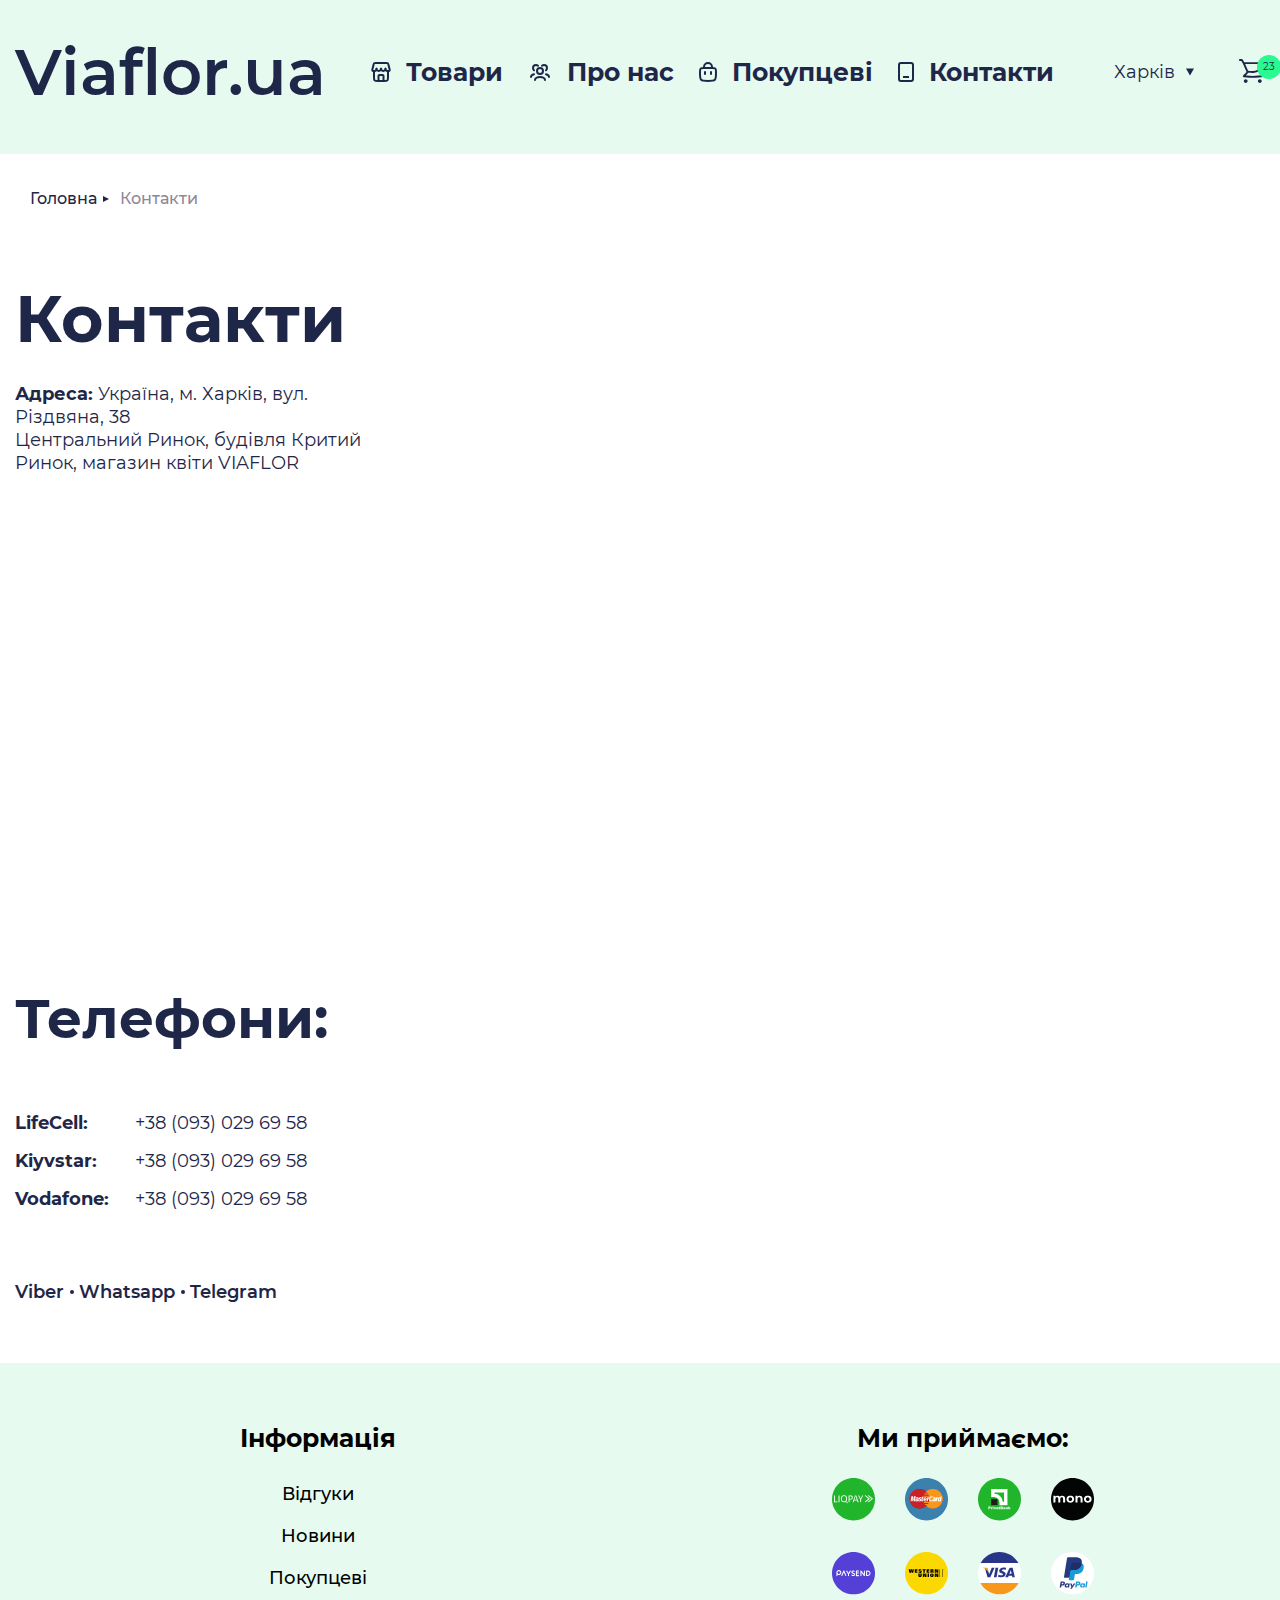
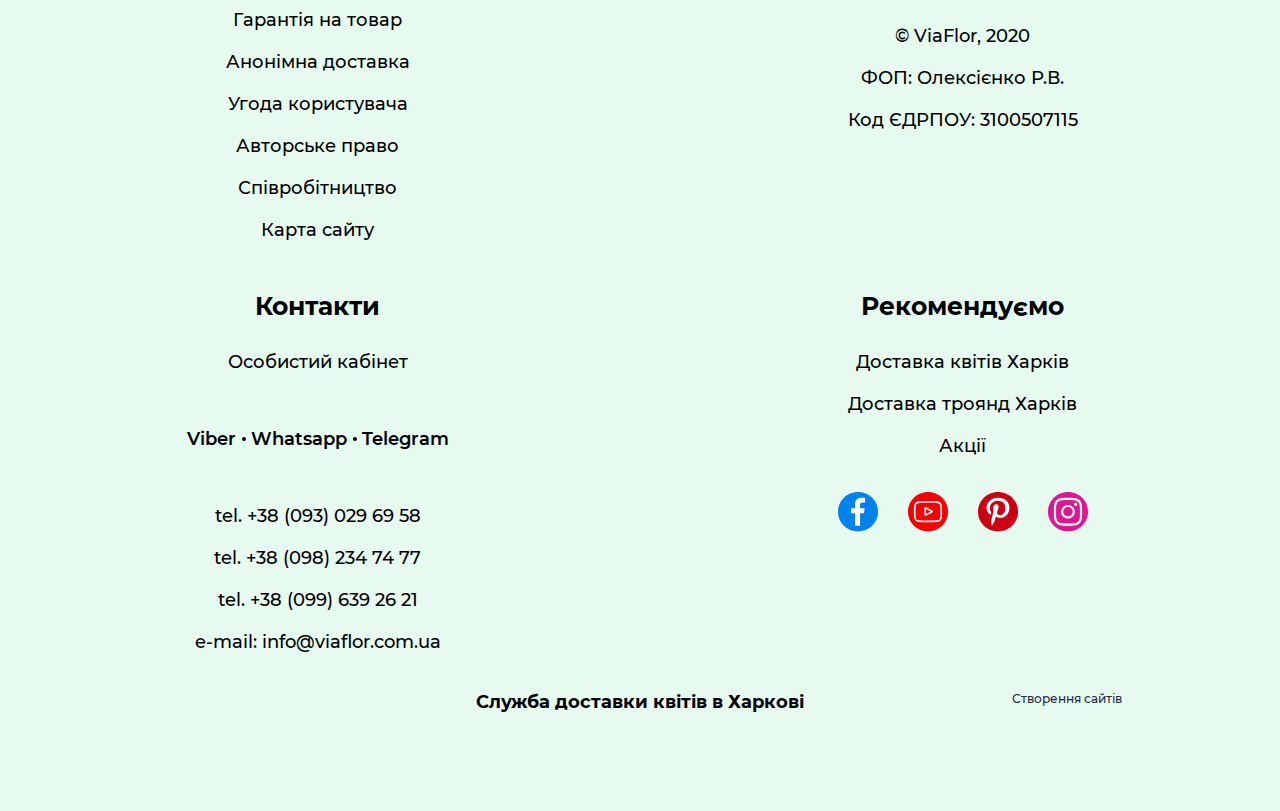
<file: contacts.html>
<!DOCTYPE html>
<html lang="en">

<head>
	<title>Контакти</title>
	<meta charset="UTF-8">
	<meta name="format-detection" content="telephone=no">
	<link rel="stylesheet" href="css/style.min.css?_v=20230411114235">
	<link rel="shortcut icon" href="favicon.ico">
	<meta name="viewport" content="width=device-width, initial-scale=1.0">
</head>

<body>
	<div class="wrapper">
		<header class="header">
			<div class="_container">
				<div class="header__body">
					<div class="header__column">
						<a href="index.html" class="header__logo">Viaflor.ua</a>

						<ul class="header__menu">
							<li class="header__menu-item">
								<div class="header__link subtitle">
									<svg width="20" height="20" viewBox="0 0 20 20" fill="none" xmlns="http://www.w3.org/2000/svg">
										<path d="M12.5 19V14C12.5 13.4477 12.0523 13 11.5 13H8.5C7.94772 13 7.5 13.4477 7.5 14V19" stroke-width="2" stroke-linecap="round" stroke-linejoin="round" />
										<path d="M3 9V15C3 16.8856 3 17.8284 3.58579 18.4142C4.17157 19 5.11438 19 7 19H13C14.8856 19 15.8284 19 16.4142 18.4142C17 17.8284 17 16.8856 17 15V9" stroke-width="2" />
										<path d="M2.62127 2.51493C2.80316 1.78737 2.8941 1.42359 3.16536 1.21179C3.43663 1 3.8116 1 4.56155 1H15.4384C16.1884 1 16.5634 1 16.8346 1.21179C17.1059 1.42359 17.1968 1.78737 17.3787 2.51493L18.5823 7.32938C18.6792 7.71675 18.7276 7.91044 18.7169 8.06776C18.6892 8.47569 18.416 8.82566 18.0269 8.95148C17.8769 9 17.6726 9 17.2641 9V9C16.7309 9 16.4644 9 16.2405 8.94784C15.6133 8.80172 15.0948 8.3625 14.8475 7.76781C14.7593 7.55555 14.7164 7.29856 14.6308 6.78457V6.78457C14.6068 6.64076 14.5948 6.56886 14.5812 6.54994C14.5413 6.49439 14.4587 6.49439 14.4188 6.54994C14.4052 6.56886 14.3932 6.64076 14.3692 6.78457L14.2877 7.27381C14.2791 7.32568 14.2747 7.35161 14.2704 7.37433C14.0939 8.30051 13.2946 8.97766 12.352 8.99947C12.3289 9 12.3026 9 12.25 9V9C12.1974 9 12.1711 9 12.148 8.99947C11.2054 8.97766 10.4061 8.30051 10.2296 7.37433C10.2253 7.35161 10.2209 7.32568 10.2123 7.27381L10.1308 6.78457C10.1068 6.64076 10.0948 6.56886 10.0812 6.54994C10.0413 6.49439 9.95868 6.49439 9.91878 6.54994C9.90519 6.56886 9.89321 6.64076 9.86924 6.78457L9.7877 7.27381C9.77905 7.32568 9.77473 7.35161 9.7704 7.37433C9.59394 8.30051 8.79459 8.97766 7.85199 8.99947C7.82887 9 7.80258 9 7.75 9V9C7.69742 9 7.67113 9 7.64801 8.99947C6.70541 8.97766 5.90606 8.30051 5.7296 7.37433C5.72527 7.35161 5.72095 7.32568 5.7123 7.27381L5.63076 6.78457C5.60679 6.64076 5.59481 6.56886 5.58122 6.54994C5.54132 6.49439 5.45868 6.49439 5.41878 6.54994C5.40519 6.56886 5.39321 6.64076 5.36924 6.78457V6.78457C5.28357 7.29856 5.24074 7.55555 5.15249 7.76781C4.90524 8.3625 4.38675 8.80172 3.75951 8.94784C3.53563 9 3.26905 9 2.73591 9V9C2.32737 9 2.12309 9 1.97306 8.95148C1.58403 8.82566 1.31078 8.47569 1.28307 8.06776C1.27239 7.91044 1.32081 7.71675 1.41765 7.32938L2.62127 2.51493Z" stroke-width="2" />
									</svg>
									Товари
								</div>

								<ul class="header__subtitle">
									<li class="header__subtitle-item">
										<a href="catalog.html" class="header__subtitle-link">Всі букети</a>
									</li>
									<li class="header__subtitle-item">
										<a href="catalog.html" class="header__subtitle-link">Акції</a>
									</li>
									<li class="header__subtitle-item">
										<a href="catalog.html" class="header__subtitle-link">Троянди</a>
									</li>
									<li class="header__subtitle-item">
										<a href="catalog.html" class="header__subtitle-link">Квіти категорії</a>
									</li>
									<li class="header__subtitle-item">
										<a href="catalog.html" class="header__subtitle-link">Квіткові композиції</a>
									</li>
									<li class="header__subtitle-item">
										<a href="catalog.html" class="header__subtitle-link">Фруктові композиції</a>
									</li>
									<li class="header__subtitle-item">
										<a href="catalog.html" class="header__subtitle-link">Авторські букети</a>
									</li>
									<li class="header__subtitle-item">
										<a href="catalog.html" class="header__subtitle-link">Подарунки</a>
									</li>
								</ul>
							</li>
							<li class="header__menu-item">
								<a href="about.html" class="header__link">
									<svg width="24px" height="24px" viewBox="0 0 24 24" fill="none" xmlns="http://www.w3.org/2000/svg">
										<g id="User / Users_Group">
											<path id="Vector" d="M17 20C17 18.3431 14.7614 17 12 17C9.23858 17 7 18.3431 7 20M21 17.0004C21 15.7702 19.7659 14.7129 18 14.25M3 17.0004C3 15.7702 4.2341 14.7129 6 14.25M18 10.2361C18.6137 9.68679 19 8.8885 19 8C19 6.34315 17.6569 5 16 5C15.2316 5 14.5308 5.28885 14 5.76389M6 10.2361C5.38625 9.68679 5 8.8885 5 8C5 6.34315 6.34315 5 8 5C8.76835 5 9.46924 5.28885 10 5.76389M12 14C10.3431 14 9 12.6569 9 11C9 9.34315 10.3431 8 12 8C13.6569 8 15 9.34315 15 11C15 12.6569 13.6569 14 12 14Z" stroke-width="2" stroke-linecap="round" stroke-linejoin="round" />
										</g>
									</svg>
									Про нас
								</a>
							</li>
							<li class="header__menu-item">
								<a href="blog.html" class="header__link">
									<svg width="18" height="20" viewBox="0 0 18 20" fill="none" xmlns="http://www.w3.org/2000/svg">
										<path d="M5 6L5 5C5 2.79086 6.79086 1 9 1V1C11.2091 1 13 2.79086 13 5L13 6" stroke-width="2" stroke-linecap="round" />
										<path d="M12 12V10" stroke-width="2" stroke-linecap="round" />
										<path d="M6 12V10" stroke-width="2" stroke-linecap="round" />
										<path d="M1 10C1 8.11438 1 7.17157 1.58579 6.58579C2.17157 6 3.11438 6 5 6H13C14.8856 6 15.8284 6 16.4142 6.58579C17 7.17157 17 8.11438 17 10V11C17 14.7712 17 16.6569 15.8284 17.8284C14.6569 19 12.7712 19 9 19V19C5.22876 19 3.34315 19 2.17157 17.8284C1 16.6569 1 14.7712 1 11V10Z" stroke-width="2" />
									</svg>
									Покупцеві
								</a>
							</li>
							<li class="header__menu-item">
								<a href="contacts.html" class="header__link">
									<svg width="16" height="20" viewBox="0 0 16 20" fill="none" xmlns="http://www.w3.org/2000/svg">
										<rect x="1" y="1" width="14" height="18" rx="2" stroke-width="2" />
										<path d="M11 15H5" stroke-width="2" />
									</svg>
									Контакти
								</a>
							</li>
						</ul>
					</div>

					<div class="header__column">
						<div class="header__cities">
							<div class="header__cities-button">Харків</div>
							<div class="header__cities-body">
								<a href="#" class="header__cities-item">Київ</a>
								<a href="#" class="header__cities-item">Дніпро</a>
								<a href="#" class="header__cities-item">Полтава</a>
							</div>
						</div>

						<a href="basket.html" class="header__basket">
							<svg width="26" height="24" viewBox="0 0 26 24" fill="none" xmlns="http://www.w3.org/2000/svg">
								<path fill-rule="evenodd" clip-rule="evenodd" d="M22.9095 3.2H5.22879L3.7184 0.492285C3.54816 0.188413 3.22816 0 2.88 0H0.96C0.43008 0 0 0.429824 0 0.96C0 1.49018 0.43008 1.92 0.96 1.92H2.3168L3.80672 4.59226L7.2448 12.1996L7.24863 12.2072L7.55199 12.8773L4.09984 16.5594C3.85152 16.8242 3.77343 17.2063 3.89887 17.5469C4.02431 17.8876 4.33025 18.1286 4.69121 18.1699L7.83742 18.5294C11.7734 18.9792 15.7466 18.9792 19.6826 18.5294L22.8288 18.1699C23.3561 18.1096 23.7338 17.6338 23.6736 17.1069C23.6134 16.5802 23.1373 16.202 22.6112 16.2623L19.465 16.6218C15.6736 17.055 11.8464 17.055 8.05504 16.6218L6.80703 16.4791L9.34016 13.7766C9.36448 13.7504 9.38754 13.7233 9.4093 13.6952L10.3718 13.8207C11.7222 13.9964 13.088 14.0309 14.4448 13.9235C17.6115 13.6731 20.5453 12.1665 22.5933 9.73965L23.3344 8.86311C23.3587 8.83367 23.3817 8.80269 23.4022 8.77043L24.7821 6.66893C25.76 5.17926 24.6912 3.2 22.9095 3.2ZM9.47969 11.7683C9.26849 11.7408 9.08543 11.6064 8.99711 11.4125L8.99457 11.4088L6.15297 5.12H22.9095C23.1642 5.12 23.3165 5.40275 23.177 5.61562L21.8291 7.66874L21.1264 8.50112C19.4086 10.5362 16.9485 11.7994 14.2937 12.0095C13.0688 12.1062 11.8374 12.0751 10.6202 11.9167L9.47969 11.7683Z" />
								<path d="M6.7198 20.16C5.65996 20.16 4.7998 21.0197 4.7998 22.08C4.7998 23.1404 5.65996 24 6.7198 24C7.77964 24 8.6398 23.1404 8.6398 22.08C8.6398 21.0197 7.77964 20.16 6.7198 20.16Z" />
								<path d="M18.8799 22.08C18.8799 21.0197 19.74 20.16 20.7999 20.16C21.8597 20.16 22.7199 21.0197 22.7199 22.08C22.7199 23.1404 21.8597 24 20.7999 24C19.74 24 18.8799 23.1404 18.8799 22.08Z" />
							</svg>
							<div class="header__basket-count">23</div>
						</a>

						<div class="header__icon-menu">
							<span></span>
							<span></span>
						</div>
					</div>
				</div>
			</div>
		</header>

		<nav class="menu">
			<div class="menu__body">
				<div class="menu__title">Магазин:</div>
				<ul class="menu__list">
					<li class="menu__item">
						<a href="about.html" class="menu__link">
							<img src="img/icon-menu/about.svg" alt="">
							Про нас
						</a>
					</li>
					<li class="menu__item">
						<a href="info.html" class="menu__link">
							<img src="img/icon-menu/buyer.svg" alt="">
							Покупцеві
						</a>
					</li>
					<li class="menu__item">
						<a href="contacts.html" class="menu__link">
							<img src="img/icon-menu/contacts.svg" alt="">
							Контакти
						</a>
					</li>
				</ul>
				<div class="menu__title">Товари:</div>
				<ul class="menu__list">
					<li class="menu__item">
						<a href="catalog.html" class="menu__link">Всі букети</a>
					</li>
					<li class="menu__item">
						<a href="catalog.html" class="menu__link">Акції</a>
					</li>
					<li class="menu__item">
						<a href="catalog.html" class="menu__link">Троянди</a>
					</li>
					<li class="menu__item">
						<a href="catalog.html" class="menu__link">Квіти категорії</a>
					</li>
					<li class="menu__item">
						<a href="catalog.html" class="menu__link">Квіткові композиції</a>
					</li>
					<li class="menu__item">
						<a href="catalog.html" class="menu__link">Фруктові композиції</a>
					</li>
					<li class="menu__item">
						<a href="catalog.html" class="menu__link">Авторські букети</a>
					</li>
					<li class="menu__item">
						<a href="catalog.html" class="menu__link">Подарунки</a>
					</li>
				</ul>
			</div>
		</nav>
		<main class="page">
			<div class="breadcrumbs">
				<div class="_container">
					<ul class="breadcrumbs__list">
						<li><a href="index.html" class="breadcrumbs__item">Головна</a></li>
						<li class="breadcrumbs__nolink">Контакти</li>
					</ul>
				</div>
			</div>

			<div class="contacts">
				<div class="_container">
					<div class="contacts__title">Контакти</div>

					<div class="contacts__info">
						<p><b>Адреса:</b> Українa, м. Харків, вул. Різдвяна, 38</p>
						<p>Центральний Ринок, будівля Критий Ринок, магазин квіти VIAFLOR</p>
					</div>

					<div class="contacts__map">
						<iframe src="https://www.google.com/maps/embed?pb=!1m14!1m12!1m3!1d16170.61437114188!2d36.22783184302322!3d49.98949287243936!2m3!1f0!2f0!3f0!3m2!1i1024!2i768!4f13.1!5e0!3m2!1sru!2sua!4v1672081564107!5m2!1sru!2sua" width="600" height="450" style="border:0;" allowfullscreen="" loading="lazy" referrerpolicy="no-referrer-when-downgrade"></iframe>
					</div>

					<div class="contacts__subtitle">Телефони:</div>

					<div class="contacts__phones">
						<div class="contacts__phone">
							<div class="contacts__mobile">LifeCell:</div>
							<a href="tel:0930296958" class="contacts__number">+38 (093) 029 69 58</a>
						</div>

						<div class="contacts__phone">
							<div class="contacts__mobile">Kiyvstar:</div>
							<a href="tel:" class="contacts__number">+38 (093) 029 69 58</a>
						</div>

						<div class="contacts__phone">
							<div class="contacts__mobile">Vodafone:</div>
							<a href="tel:" class="contacts__number">+38 (093) 029 69 58</a>
						</div>
					</div>

					<div class="contacts__cosials">
						<a href="#" class="contacts__social">Viber</a>
						<a href="#" class="contacts__social">Whatsapp</a>
						<a href="#" class="contacts__social">Telegram</a>
					</div>
				</div>
			</div>
		</main>
		<footer class="footer">
			<div class="_container">
				<div class="footer__body">
					<div class="footer__column">
						<div class="footer__title">Інформація</div>
						<div class="footer__content">
							<a href="#" class="footer__item link">Відгуки</a>
							<a href="#" class="footer__item link">Новини</a>
							<a href="#" class="footer__item link">Покупцеві</a>
							<a href="#" class="footer__item link">Гарантія на товар</a>
							<a href="#" class="footer__item link">Анонімна доставка</a>
							<a href="#" class="footer__item link">Угода користувача</a>
							<a href="#" class="footer__item link">Авторське право</a>
							<a href="#" class="footer__item link">Співробітництво</a>
							<a href="#" class="footer__item link">Карта сайту</a>
						</div>
					</div>

					<div class="footer__column">
						<div class="footer__title">Ми приймаємо:</div>
						<div class="footer__payments">
							<div class="footer__payments-row">
								<div class="footer__payment"><img src="img/icon-payment/liqpay.svg" alt=""></div>
								<div class="footer__payment"><img src="img/icon-payment/master-card.svg" alt=""></div>
								<div class="footer__payment"><img src="img/icon-payment/privat-bank.svg" alt=""></div>
								<div class="footer__payment"><img src="img/icon-payment/mono.svg" alt=""></div>
							</div>
							<div class="footer__payments-row">
								<div class="footer__payment"><img src="img/icon-payment/paysend.svg" alt=""></div>
								<div class="footer__payment"><img src="img/icon-payment/western-union.svg" alt=""></div>
								<div class="footer__payment"><img src="img/icon-payment/visa.svg" alt=""></div>
								<div class="footer__payment"><img src="img/icon-payment/pay-pal.svg" alt=""></div>
							</div>
						</div>
						<div class="footer__content">
							<div class="footer__item">© ViaFlor, 2020</div>
							<div class="footer__item">ФОП: Олексiєнко Р.В.</div>
							<div class="footer__item">Код ЄДРПОУ: 3100507115</div>
						</div>
					</div>

					<div class="footer__column">
						<div class="footer__title">Контакти</div>
						<div class="footer__content">
							<a href="#" class="footer__item link">Особистий кабінет</a>
							<div class="footer__item contacts">
								<a href="#" class="footer__contact">Viber</a>
								<a href="#" class="footer__contact">Whatsapp</a>
								<a href="#" class="footer__contact">Telegram</a>
							</div>
							<a href="tel:380930296958" class="footer__item link">tel. +38 (093) 029 69 58</a>
							<a href="tel:380982347477" class="footer__item link">tel. +38 (098) 234 74 77</a>
							<a href="tel:380996392621" class="footer__item link">tel. +38 (099) 639 26 21</a>
							<a href="mailto:info@viaflor.com.ua" class="footer__item link">e-mail: info@viaflor.com.ua</a>
						</div>
					</div>

					<div class="footer__column">
						<div class="footer__title">Рекомендуємо</div>
						<div class="footer__content">
							<a href="#" class="footer__item link">Доставка квітів Харків</a>
							<a href="#" class="footer__item link">Доставка троянд Харків</a>
							<a href="#" class="footer__item link">Акції</a>
						</div>
						<div class="footer__payments">
							<div class="footer__payments-row">
								<a href="#" class="footer__payment"><img src="img/icon-socials/facebook.svg" alt=""></a>
								<a href="#" class="footer__payment"><img src="img/icon-socials/youtube.svg" alt=""></a>
								<a href="#" class="footer__payment"><img src="img/icon-socials/pin.svg" alt=""></a>
								<a href="#" class="footer__payment"><img src="img/icon-socials/instagram.svg" alt=""></a>
							</div>
						</div>
					</div>
				</div>

				<div class="footer__footer">
					<div class="footer__row"></div>
					<div class="footer__row center">Служба доставки квітів в Харкові</div>
					<div class="footer__row">Створення сайтів</div>
				</div>
			</div>
		</footer>
	</div>
	<script src="js/app.min.js?_v=20230411114235"></script>
</body>

</html>
</file>
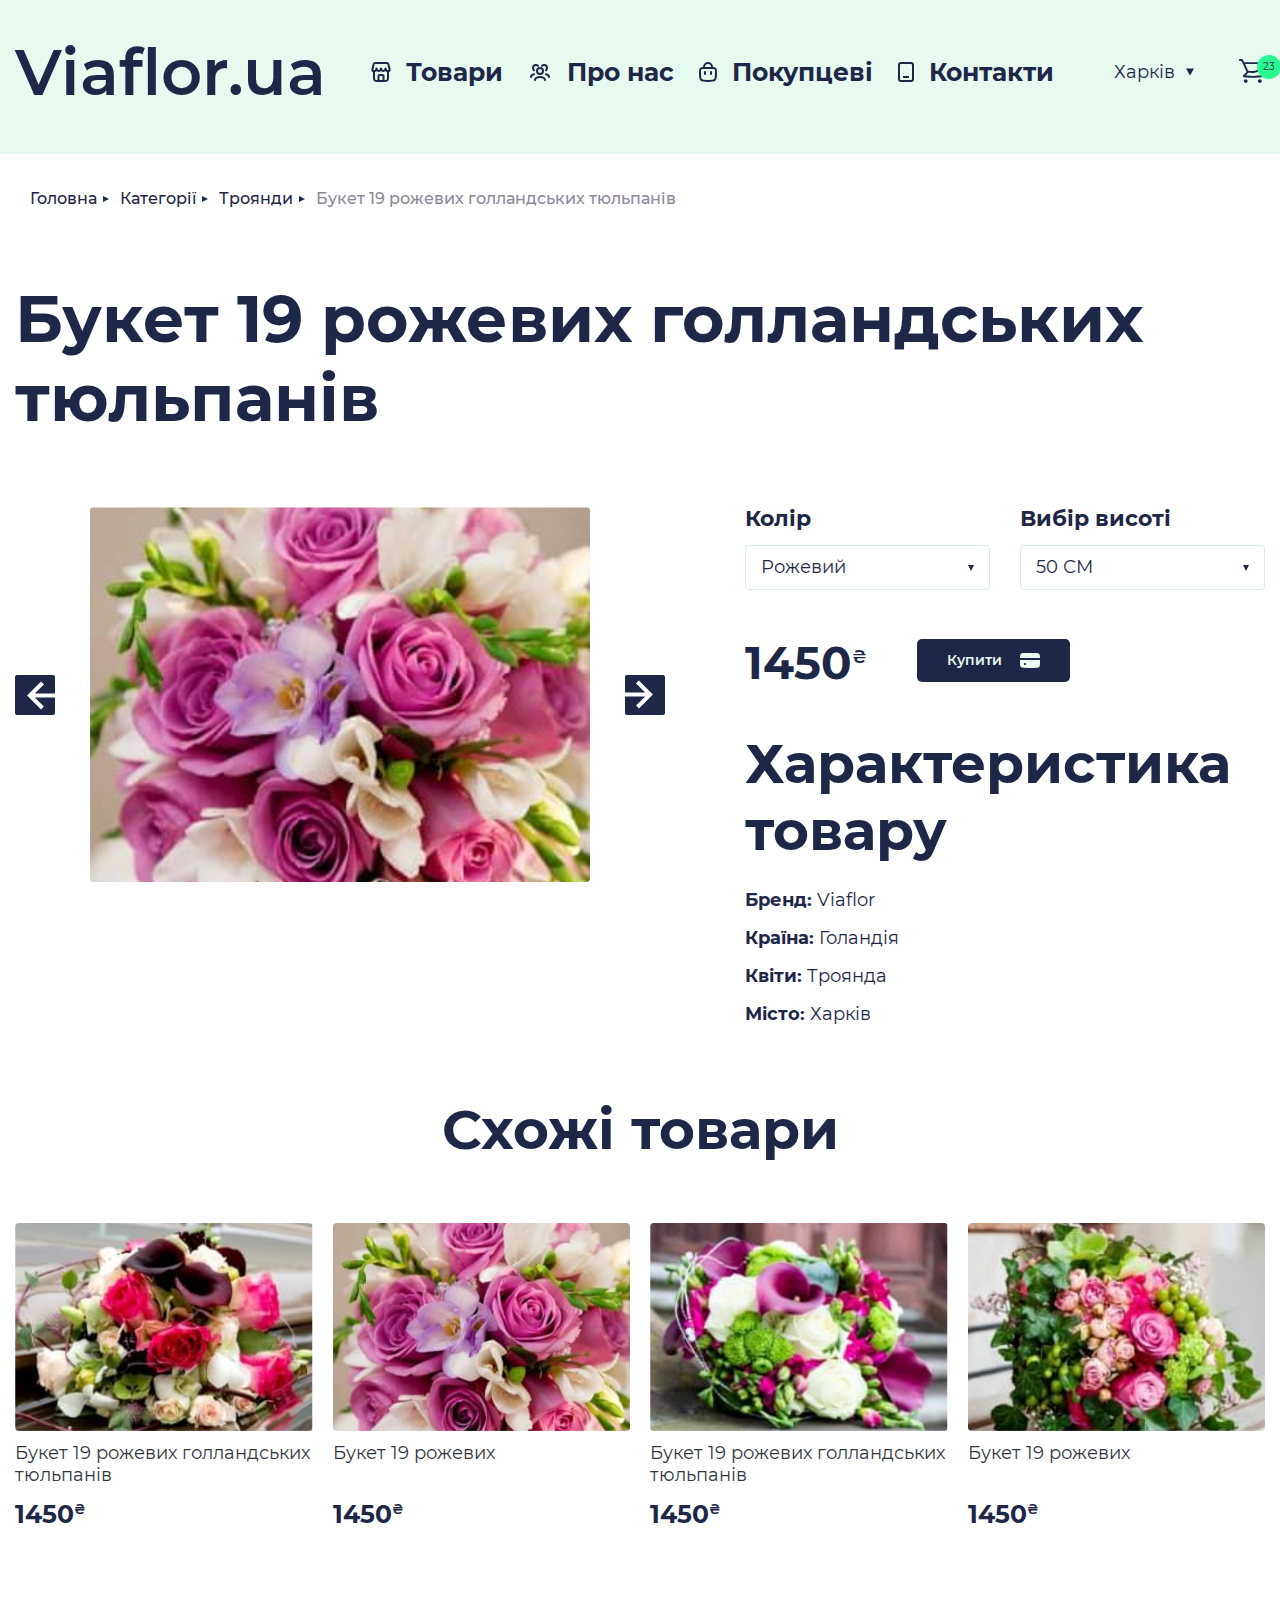
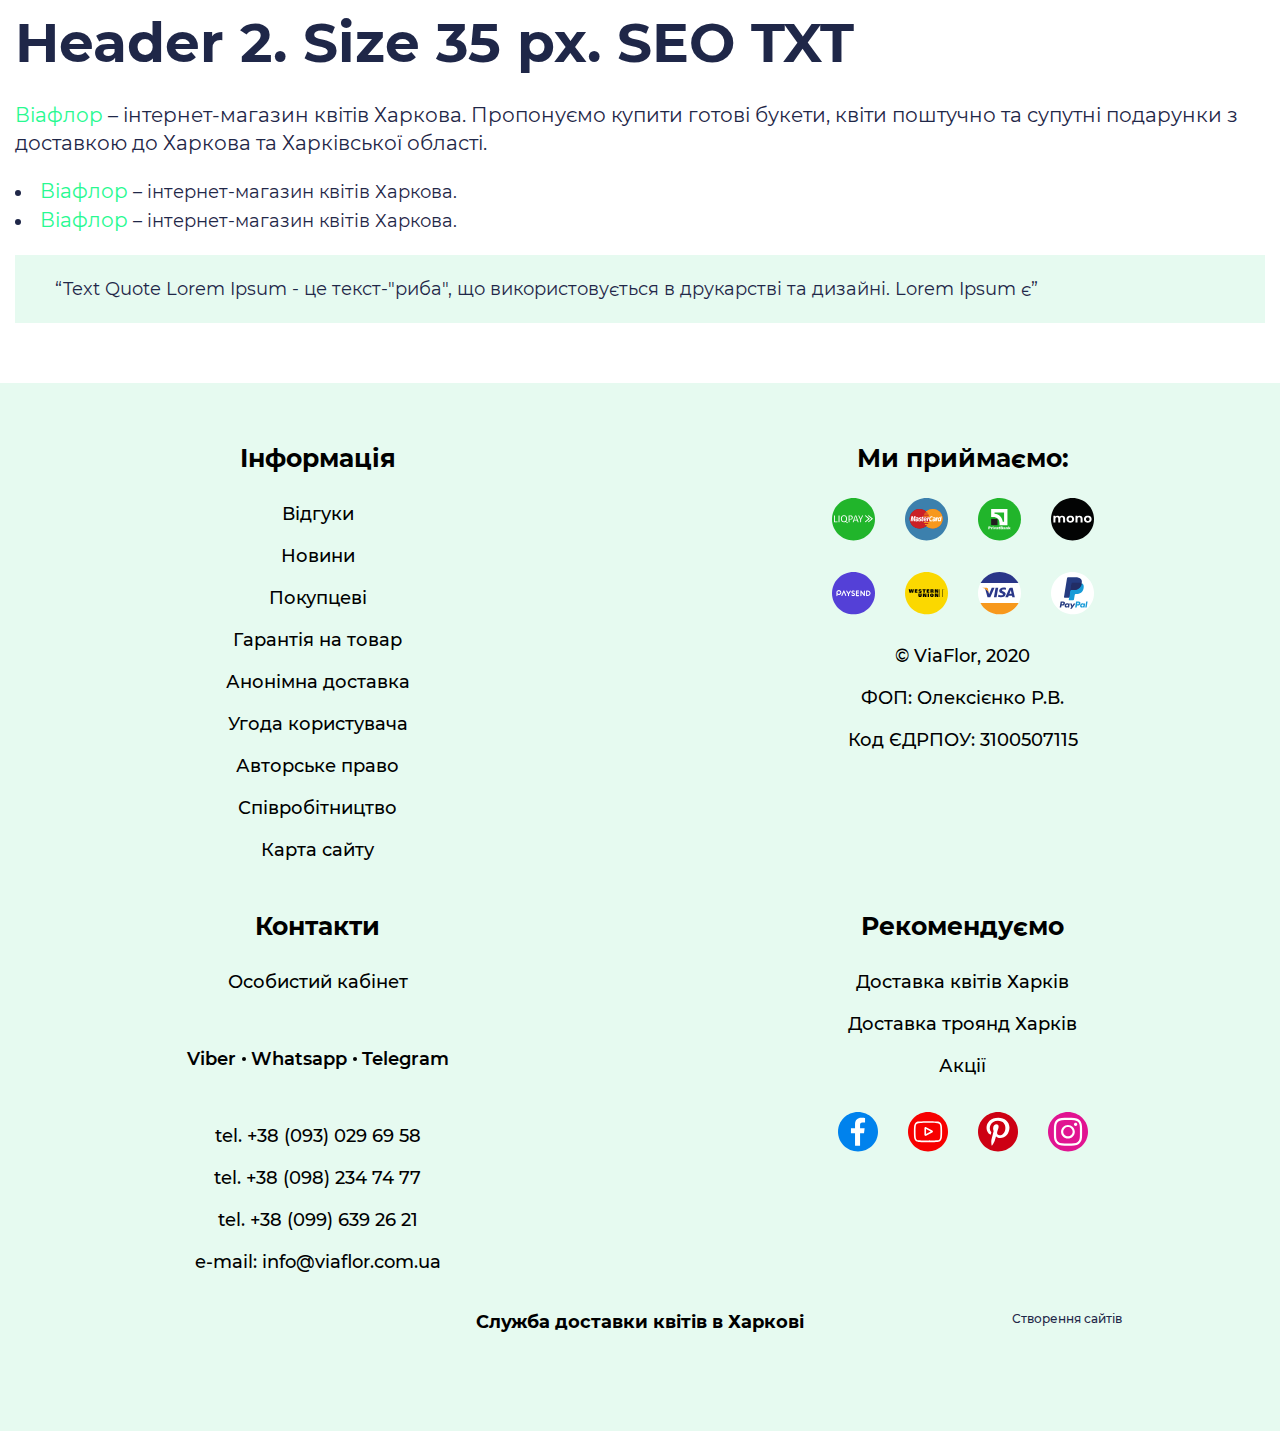
<file: product.html>
<!DOCTYPE html>
<html lang="en">

<head>
	<title>Букет 19</title>
	<meta charset="UTF-8">
	<meta name="format-detection" content="telephone=no">
	<link rel="stylesheet" href="css/style.min.css?_v=20230411114235">
	<link rel="shortcut icon" href="favicon.ico">
	<meta name="viewport" content="width=device-width, initial-scale=1.0">
</head>

<body>
	<div class="wrapper">
		<header class="header">
			<div class="_container">
				<div class="header__body">
					<div class="header__column">
						<a href="index.html" class="header__logo">Viaflor.ua</a>

						<ul class="header__menu">
							<li class="header__menu-item">
								<div class="header__link subtitle">
									<svg width="20" height="20" viewBox="0 0 20 20" fill="none" xmlns="http://www.w3.org/2000/svg">
										<path d="M12.5 19V14C12.5 13.4477 12.0523 13 11.5 13H8.5C7.94772 13 7.5 13.4477 7.5 14V19" stroke-width="2" stroke-linecap="round" stroke-linejoin="round" />
										<path d="M3 9V15C3 16.8856 3 17.8284 3.58579 18.4142C4.17157 19 5.11438 19 7 19H13C14.8856 19 15.8284 19 16.4142 18.4142C17 17.8284 17 16.8856 17 15V9" stroke-width="2" />
										<path d="M2.62127 2.51493C2.80316 1.78737 2.8941 1.42359 3.16536 1.21179C3.43663 1 3.8116 1 4.56155 1H15.4384C16.1884 1 16.5634 1 16.8346 1.21179C17.1059 1.42359 17.1968 1.78737 17.3787 2.51493L18.5823 7.32938C18.6792 7.71675 18.7276 7.91044 18.7169 8.06776C18.6892 8.47569 18.416 8.82566 18.0269 8.95148C17.8769 9 17.6726 9 17.2641 9V9C16.7309 9 16.4644 9 16.2405 8.94784C15.6133 8.80172 15.0948 8.3625 14.8475 7.76781C14.7593 7.55555 14.7164 7.29856 14.6308 6.78457V6.78457C14.6068 6.64076 14.5948 6.56886 14.5812 6.54994C14.5413 6.49439 14.4587 6.49439 14.4188 6.54994C14.4052 6.56886 14.3932 6.64076 14.3692 6.78457L14.2877 7.27381C14.2791 7.32568 14.2747 7.35161 14.2704 7.37433C14.0939 8.30051 13.2946 8.97766 12.352 8.99947C12.3289 9 12.3026 9 12.25 9V9C12.1974 9 12.1711 9 12.148 8.99947C11.2054 8.97766 10.4061 8.30051 10.2296 7.37433C10.2253 7.35161 10.2209 7.32568 10.2123 7.27381L10.1308 6.78457C10.1068 6.64076 10.0948 6.56886 10.0812 6.54994C10.0413 6.49439 9.95868 6.49439 9.91878 6.54994C9.90519 6.56886 9.89321 6.64076 9.86924 6.78457L9.7877 7.27381C9.77905 7.32568 9.77473 7.35161 9.7704 7.37433C9.59394 8.30051 8.79459 8.97766 7.85199 8.99947C7.82887 9 7.80258 9 7.75 9V9C7.69742 9 7.67113 9 7.64801 8.99947C6.70541 8.97766 5.90606 8.30051 5.7296 7.37433C5.72527 7.35161 5.72095 7.32568 5.7123 7.27381L5.63076 6.78457C5.60679 6.64076 5.59481 6.56886 5.58122 6.54994C5.54132 6.49439 5.45868 6.49439 5.41878 6.54994C5.40519 6.56886 5.39321 6.64076 5.36924 6.78457V6.78457C5.28357 7.29856 5.24074 7.55555 5.15249 7.76781C4.90524 8.3625 4.38675 8.80172 3.75951 8.94784C3.53563 9 3.26905 9 2.73591 9V9C2.32737 9 2.12309 9 1.97306 8.95148C1.58403 8.82566 1.31078 8.47569 1.28307 8.06776C1.27239 7.91044 1.32081 7.71675 1.41765 7.32938L2.62127 2.51493Z" stroke-width="2" />
									</svg>
									Товари
								</div>

								<ul class="header__subtitle">
									<li class="header__subtitle-item">
										<a href="catalog.html" class="header__subtitle-link">Всі букети</a>
									</li>
									<li class="header__subtitle-item">
										<a href="catalog.html" class="header__subtitle-link">Акції</a>
									</li>
									<li class="header__subtitle-item">
										<a href="catalog.html" class="header__subtitle-link">Троянди</a>
									</li>
									<li class="header__subtitle-item">
										<a href="catalog.html" class="header__subtitle-link">Квіти категорії</a>
									</li>
									<li class="header__subtitle-item">
										<a href="catalog.html" class="header__subtitle-link">Квіткові композиції</a>
									</li>
									<li class="header__subtitle-item">
										<a href="catalog.html" class="header__subtitle-link">Фруктові композиції</a>
									</li>
									<li class="header__subtitle-item">
										<a href="catalog.html" class="header__subtitle-link">Авторські букети</a>
									</li>
									<li class="header__subtitle-item">
										<a href="catalog.html" class="header__subtitle-link">Подарунки</a>
									</li>
								</ul>
							</li>
							<li class="header__menu-item">
								<a href="about.html" class="header__link">
									<svg width="24px" height="24px" viewBox="0 0 24 24" fill="none" xmlns="http://www.w3.org/2000/svg">
										<g id="User / Users_Group">
											<path id="Vector" d="M17 20C17 18.3431 14.7614 17 12 17C9.23858 17 7 18.3431 7 20M21 17.0004C21 15.7702 19.7659 14.7129 18 14.25M3 17.0004C3 15.7702 4.2341 14.7129 6 14.25M18 10.2361C18.6137 9.68679 19 8.8885 19 8C19 6.34315 17.6569 5 16 5C15.2316 5 14.5308 5.28885 14 5.76389M6 10.2361C5.38625 9.68679 5 8.8885 5 8C5 6.34315 6.34315 5 8 5C8.76835 5 9.46924 5.28885 10 5.76389M12 14C10.3431 14 9 12.6569 9 11C9 9.34315 10.3431 8 12 8C13.6569 8 15 9.34315 15 11C15 12.6569 13.6569 14 12 14Z" stroke-width="2" stroke-linecap="round" stroke-linejoin="round" />
										</g>
									</svg>
									Про нас
								</a>
							</li>
							<li class="header__menu-item">
								<a href="blog.html" class="header__link">
									<svg width="18" height="20" viewBox="0 0 18 20" fill="none" xmlns="http://www.w3.org/2000/svg">
										<path d="M5 6L5 5C5 2.79086 6.79086 1 9 1V1C11.2091 1 13 2.79086 13 5L13 6" stroke-width="2" stroke-linecap="round" />
										<path d="M12 12V10" stroke-width="2" stroke-linecap="round" />
										<path d="M6 12V10" stroke-width="2" stroke-linecap="round" />
										<path d="M1 10C1 8.11438 1 7.17157 1.58579 6.58579C2.17157 6 3.11438 6 5 6H13C14.8856 6 15.8284 6 16.4142 6.58579C17 7.17157 17 8.11438 17 10V11C17 14.7712 17 16.6569 15.8284 17.8284C14.6569 19 12.7712 19 9 19V19C5.22876 19 3.34315 19 2.17157 17.8284C1 16.6569 1 14.7712 1 11V10Z" stroke-width="2" />
									</svg>
									Покупцеві
								</a>
							</li>
							<li class="header__menu-item">
								<a href="contacts.html" class="header__link">
									<svg width="16" height="20" viewBox="0 0 16 20" fill="none" xmlns="http://www.w3.org/2000/svg">
										<rect x="1" y="1" width="14" height="18" rx="2" stroke-width="2" />
										<path d="M11 15H5" stroke-width="2" />
									</svg>
									Контакти
								</a>
							</li>
						</ul>
					</div>

					<div class="header__column">
						<div class="header__cities">
							<div class="header__cities-button">Харків</div>
							<div class="header__cities-body">
								<a href="#" class="header__cities-item">Київ</a>
								<a href="#" class="header__cities-item">Дніпро</a>
								<a href="#" class="header__cities-item">Полтава</a>
							</div>
						</div>

						<a href="basket.html" class="header__basket">
							<svg width="26" height="24" viewBox="0 0 26 24" fill="none" xmlns="http://www.w3.org/2000/svg">
								<path fill-rule="evenodd" clip-rule="evenodd" d="M22.9095 3.2H5.22879L3.7184 0.492285C3.54816 0.188413 3.22816 0 2.88 0H0.96C0.43008 0 0 0.429824 0 0.96C0 1.49018 0.43008 1.92 0.96 1.92H2.3168L3.80672 4.59226L7.2448 12.1996L7.24863 12.2072L7.55199 12.8773L4.09984 16.5594C3.85152 16.8242 3.77343 17.2063 3.89887 17.5469C4.02431 17.8876 4.33025 18.1286 4.69121 18.1699L7.83742 18.5294C11.7734 18.9792 15.7466 18.9792 19.6826 18.5294L22.8288 18.1699C23.3561 18.1096 23.7338 17.6338 23.6736 17.1069C23.6134 16.5802 23.1373 16.202 22.6112 16.2623L19.465 16.6218C15.6736 17.055 11.8464 17.055 8.05504 16.6218L6.80703 16.4791L9.34016 13.7766C9.36448 13.7504 9.38754 13.7233 9.4093 13.6952L10.3718 13.8207C11.7222 13.9964 13.088 14.0309 14.4448 13.9235C17.6115 13.6731 20.5453 12.1665 22.5933 9.73965L23.3344 8.86311C23.3587 8.83367 23.3817 8.80269 23.4022 8.77043L24.7821 6.66893C25.76 5.17926 24.6912 3.2 22.9095 3.2ZM9.47969 11.7683C9.26849 11.7408 9.08543 11.6064 8.99711 11.4125L8.99457 11.4088L6.15297 5.12H22.9095C23.1642 5.12 23.3165 5.40275 23.177 5.61562L21.8291 7.66874L21.1264 8.50112C19.4086 10.5362 16.9485 11.7994 14.2937 12.0095C13.0688 12.1062 11.8374 12.0751 10.6202 11.9167L9.47969 11.7683Z" />
								<path d="M6.7198 20.16C5.65996 20.16 4.7998 21.0197 4.7998 22.08C4.7998 23.1404 5.65996 24 6.7198 24C7.77964 24 8.6398 23.1404 8.6398 22.08C8.6398 21.0197 7.77964 20.16 6.7198 20.16Z" />
								<path d="M18.8799 22.08C18.8799 21.0197 19.74 20.16 20.7999 20.16C21.8597 20.16 22.7199 21.0197 22.7199 22.08C22.7199 23.1404 21.8597 24 20.7999 24C19.74 24 18.8799 23.1404 18.8799 22.08Z" />
							</svg>
							<div class="header__basket-count">23</div>
						</a>

						<div class="header__icon-menu">
							<span></span>
							<span></span>
						</div>
					</div>
				</div>
			</div>
		</header>

		<nav class="menu">
			<div class="menu__body">
				<div class="menu__title">Магазин:</div>
				<ul class="menu__list">
					<li class="menu__item">
						<a href="about.html" class="menu__link">
							<img src="img/icon-menu/about.svg" alt="">
							Про нас
						</a>
					</li>
					<li class="menu__item">
						<a href="info.html" class="menu__link">
							<img src="img/icon-menu/buyer.svg" alt="">
							Покупцеві
						</a>
					</li>
					<li class="menu__item">
						<a href="contacts.html" class="menu__link">
							<img src="img/icon-menu/contacts.svg" alt="">
							Контакти
						</a>
					</li>
				</ul>
				<div class="menu__title">Товари:</div>
				<ul class="menu__list">
					<li class="menu__item">
						<a href="catalog.html" class="menu__link">Всі букети</a>
					</li>
					<li class="menu__item">
						<a href="catalog.html" class="menu__link">Акції</a>
					</li>
					<li class="menu__item">
						<a href="catalog.html" class="menu__link">Троянди</a>
					</li>
					<li class="menu__item">
						<a href="catalog.html" class="menu__link">Квіти категорії</a>
					</li>
					<li class="menu__item">
						<a href="catalog.html" class="menu__link">Квіткові композиції</a>
					</li>
					<li class="menu__item">
						<a href="catalog.html" class="menu__link">Фруктові композиції</a>
					</li>
					<li class="menu__item">
						<a href="catalog.html" class="menu__link">Авторські букети</a>
					</li>
					<li class="menu__item">
						<a href="catalog.html" class="menu__link">Подарунки</a>
					</li>
				</ul>
			</div>
		</nav>
		<main class="page">
			<div class="breadcrumbs">
				<div class="_container">
					<ul class="breadcrumbs__list">
						<li><a href="index.html" class="breadcrumbs__item">Головна</a></li>
						<li><a href="catalog.html" class="breadcrumbs__item">Категорії</a></li>
						<li><a href="category.html" class="breadcrumbs__item">Троянди</a></li>
						<li class="breadcrumbs__nolink">Букет 19 рожевих голландських тюльпанів</li>
					</ul>
				</div>
			</div>

			<div class="product">
				<div class="_container">
					<div class="product__title">Букет 19 рожевих голландських тюльпанів</div>
					<div class="product__body">
						<div class="product__slider-container">
							<div class="product__slider swiper">
								<div class="swiper-wrapper">
									<div class="product__slide swiper-slide">
										<img src="img/products/image02.jpg" alt="">
									</div>
									<div class="product__slide swiper-slide">
										<img src="img/products/image03.jpg" alt="">
									</div>
									<div class="product__slide swiper-slide">
										<img src="img/products/image04.jpg" alt="">
									</div>
									<div class="product__slide swiper-slide">
										<img src="img/products/image05.jpg" alt="">
									</div>
								</div>
								<div class="product__scrollbar"></div>
							</div>
							<div class="product__navigation">
								<div class="product__slider-button product__slider-button-prev">
									<img src="img/icon/arrow-slider.svg" alt="">
								</div>
								<div class="product__slider-button product__slider-button-next">
									<img src="img/icon/arrow-slider.svg" alt="">
								</div>
							</div>
						</div>

						<div class="product__content">
							<div class="product__selects">
								<div class="product__select">
									<div class="product__select-title">Колір</div>
									<select name="color" class="product__select-body">
										<option value="Рожевий">Рожевий</option>
										<option value="Червоний">Червоний</option>
										<option value="Білий">Білий</option>
									</select>
								</div>

								<div class="product__select">
									<div class="product__select-title">Вибір висоті</div>
									<select name="height" class="product__select-body">
										<option value="50">50 СМ</option>
										<option value="75">75 СМ</option>
										<option value="100">100 СМ</option>
									</select>
								</div>
							</div>

							<div class="product__control">
								<div class="product__cost">1450<sup>&#8372;</sup></div>
								<button class="product__button">
									Купити
									<svg width="20" height="15" viewBox="0 0 20 15" fill="none" xmlns="http://www.w3.org/2000/svg">
										<path fill-rule="evenodd" clip-rule="evenodd" d="M0.00173786 5H19.9983C19.9862 2.82497 19.8897 1.64706 19.1213 0.87868C18.2426 0 16.8284 0 14 0H6C3.17157 0 1.75736 0 0.87868 0.87868C0.110296 1.64706 0.0138448 2.82497 0.00173786 5ZM20 7H0V9C0 11.8284 0 13.2426 0.87868 14.1213C1.75736 15 3.17157 15 6 15H14C16.8284 15 18.2426 15 19.1213 14.1213C20 13.2426 20 11.8284 20 9V7ZM5 10C4.44772 10 4 10.4477 4 11C4 11.5523 4.44772 12 5 12H5.01C5.56228 12 6.01 11.5523 6.01 11C6.01 10.4477 5.56228 10 5.01 10H5Z" />
									</svg>
								</button>
							</div>

							<div class="product__description">
								<div class="product__description-name">Характеристика товару</div>
								<ul class="product__description-list">
									<li class="product__description-item"><span>Бренд:</span> Viaflor</li>
									<li class="product__description-item"><span>Країна:</span> Голандія</li>
									<li class="product__description-item"><span>Квіти:</span> Троянда</li>
									<li class="product__description-item"><span>Місто:</span> Харків</li>
								</ul>
							</div>
						</div>
					</div>
				</div>
			</div>

			<div class="category">
				<div class="_container">
					<div class="category__title">Схожі товари</div>
					<div class="category__body">
						<a href="product.html" class="category__item">
							<div class="category__item-wrapper">
								<div class="category__image"><img src="img/products/image05.jpg" alt=""></div>
								<div class="category__name">Букет 19 рожевих голландських тюльпанів</div>
								<div class="category__cost">1450<sup>&#8372;</sup></div>
							</div>
						</a>
						<a href="product.html" class="category__item">
							<div class="category__item-wrapper">
								<div class="category__image"><img src="img/products/image02.jpg" alt=""></div>
								<div class="category__name">Букет 19 рожевих</div>
								<div class="category__cost">1450<sup>&#8372;</sup></div>
							</div>
						</a>
						<a href="product.html" class="category__item">
							<div class="category__item-wrapper">
								<div class="category__image"><img src="img/products/image03.jpg" alt=""></div>
								<div class="category__name">Букет 19 рожевих голландських тюльпанів</div>
								<div class="category__cost">1450<sup>&#8372;</sup></div>
							</div>
						</a>
						<a href="product.html" class="category__item">
							<div class="category__item-wrapper">
								<div class="category__image"><img src="img/products/image04.jpg" alt=""></div>
								<div class="category__name">Букет 19 рожевих</div>
								<div class="category__cost">1450<sup>&#8372;</sup></div>
							</div>
						</a>
					</div>
				</div>
			</div>

			<div class="info">
				<div class="_container">
					<h2>Header 2. Size 35 px. SEO TXT</h2>
					<p><a href="#">Віафлор</a> – інтернет-магазин квітів Харкова. Пропонуємо купити готові букети, квіти поштучно та супутні подарунки з доставкою до Харкова та Харківської області.</p>
					<ul>
						<li><a href="#">Віафлор</a> – інтернет-магазин квітів Харкова.</li>
						<li><a href="#">Віафлор</a> – інтернет-магазин квітів Харкова.</li>
					</ul>
					<blockquote>“Text Quote Lorem Ipsum - це текст-"риба", що використовується в друкарстві та дизайні. Lorem Ipsum є”</blockquote>
				</div>
			</div>
		</main>
		<footer class="footer">
			<div class="_container">
				<div class="footer__body">
					<div class="footer__column">
						<div class="footer__title">Інформація</div>
						<div class="footer__content">
							<a href="#" class="footer__item link">Відгуки</a>
							<a href="#" class="footer__item link">Новини</a>
							<a href="#" class="footer__item link">Покупцеві</a>
							<a href="#" class="footer__item link">Гарантія на товар</a>
							<a href="#" class="footer__item link">Анонімна доставка</a>
							<a href="#" class="footer__item link">Угода користувача</a>
							<a href="#" class="footer__item link">Авторське право</a>
							<a href="#" class="footer__item link">Співробітництво</a>
							<a href="#" class="footer__item link">Карта сайту</a>
						</div>
					</div>

					<div class="footer__column">
						<div class="footer__title">Ми приймаємо:</div>
						<div class="footer__payments">
							<div class="footer__payments-row">
								<div class="footer__payment"><img src="img/icon-payment/liqpay.svg" alt=""></div>
								<div class="footer__payment"><img src="img/icon-payment/master-card.svg" alt=""></div>
								<div class="footer__payment"><img src="img/icon-payment/privat-bank.svg" alt=""></div>
								<div class="footer__payment"><img src="img/icon-payment/mono.svg" alt=""></div>
							</div>
							<div class="footer__payments-row">
								<div class="footer__payment"><img src="img/icon-payment/paysend.svg" alt=""></div>
								<div class="footer__payment"><img src="img/icon-payment/western-union.svg" alt=""></div>
								<div class="footer__payment"><img src="img/icon-payment/visa.svg" alt=""></div>
								<div class="footer__payment"><img src="img/icon-payment/pay-pal.svg" alt=""></div>
							</div>
						</div>
						<div class="footer__content">
							<div class="footer__item">© ViaFlor, 2020</div>
							<div class="footer__item">ФОП: Олексiєнко Р.В.</div>
							<div class="footer__item">Код ЄДРПОУ: 3100507115</div>
						</div>
					</div>

					<div class="footer__column">
						<div class="footer__title">Контакти</div>
						<div class="footer__content">
							<a href="#" class="footer__item link">Особистий кабінет</a>
							<div class="footer__item contacts">
								<a href="#" class="footer__contact">Viber</a>
								<a href="#" class="footer__contact">Whatsapp</a>
								<a href="#" class="footer__contact">Telegram</a>
							</div>
							<a href="tel:380930296958" class="footer__item link">tel. +38 (093) 029 69 58</a>
							<a href="tel:380982347477" class="footer__item link">tel. +38 (098) 234 74 77</a>
							<a href="tel:380996392621" class="footer__item link">tel. +38 (099) 639 26 21</a>
							<a href="mailto:info@viaflor.com.ua" class="footer__item link">e-mail: info@viaflor.com.ua</a>
						</div>
					</div>

					<div class="footer__column">
						<div class="footer__title">Рекомендуємо</div>
						<div class="footer__content">
							<a href="#" class="footer__item link">Доставка квітів Харків</a>
							<a href="#" class="footer__item link">Доставка троянд Харків</a>
							<a href="#" class="footer__item link">Акції</a>
						</div>
						<div class="footer__payments">
							<div class="footer__payments-row">
								<a href="#" class="footer__payment"><img src="img/icon-socials/facebook.svg" alt=""></a>
								<a href="#" class="footer__payment"><img src="img/icon-socials/youtube.svg" alt=""></a>
								<a href="#" class="footer__payment"><img src="img/icon-socials/pin.svg" alt=""></a>
								<a href="#" class="footer__payment"><img src="img/icon-socials/instagram.svg" alt=""></a>
							</div>
						</div>
					</div>
				</div>

				<div class="footer__footer">
					<div class="footer__row"></div>
					<div class="footer__row center">Служба доставки квітів в Харкові</div>
					<div class="footer__row">Створення сайтів</div>
				</div>
			</div>
		</footer>
	</div>
	<script src="js/app.min.js?_v=20230411114235"></script>
</body>

</html>
</file>
<file: css/style.min.css>
@font-face{font-family:Montserrat;font-display:swap;src:url(../fonts/Montserrat-Bold.woff2) format("woff2"),url(../fonts/Montserrat-Bold.woff) format("woff");font-weight:700;font-style:normal}@font-face{font-family:Montserrat;font-display:swap;src:url(../fonts/Montserrat-SemiBold.woff2) format("woff2"),url(../fonts/Montserrat-SemiBold.woff) format("woff");font-weight:600;font-style:normal}@font-face{font-family:Montserrat;font-display:swap;src:url(../fonts/Montserrat-Medium.woff2) format("woff2"),url(../fonts/Montserrat-Medium.woff) format("woff");font-weight:500;font-style:normal}@font-face{font-family:Montserrat;font-display:swap;src:url(../fonts/Montserrat-Regular.woff2) format("woff2"),url(../fonts/Montserrat-Regular.woff) format("woff");font-weight:400;font-style:normal}*{padding:0;margin:0;border:0}*,:after,:before{-webkit-box-sizing:border-box;box-sizing:border-box}body,html{height:100%;min-width:320px}body{color:#1f2748;line-height:1;font-family:Montserrat;font-size:1.125rem;-ms-text-size-adjust:100%;-moz-text-size-adjust:100%;-webkit-text-size-adjust:100%;-webkit-font-smoothing:antialiased;-moz-osx-font-smoothing:grayscale}button,input,textarea{font-family:Montserrat;font-size:inherit}button{cursor:pointer;color:inherit;background-color:transparent}a{color:inherit;text-decoration:none}ul li{list-style:none}img{vertical-align:top}h1,h2,h3,h4,h5,h6{font-weight:inherit;font-size:inherit}.lock body{overflow:hidden;-ms-touch-action:none;touch-action:none;-ms-scroll-chaining:none;overscroll-behavior:none}.wrapper{min-height:100%;display:-webkit-box;display:-ms-flexbox;display:flex;-webkit-box-orient:vertical;-webkit-box-direction:normal;-ms-flex-direction:column;flex-direction:column;overflow:hidden}@supports (overflow:clip){.wrapper{overflow:clip}}.wrapper>main{-webkit-box-flex:1;-ms-flex:1 1 auto;flex:1 1 auto}.wrapper>*{min-width:0}._container{padding:0 15px}.header{background-color:#e6faf0}.header__body{padding:50px 0 20px;height:90px;display:-webkit-box;display:-ms-flexbox;display:flex;-webkit-box-align:center;-ms-flex-align:center;align-items:center;-webkit-box-pack:justify;-ms-flex-pack:justify;justify-content:space-between}.header__column{display:-webkit-box;display:-ms-flexbox;display:flex;-webkit-box-align:center;-ms-flex-align:center;align-items:center;gap:45px}.header__logo{position:relative;z-index:30;font-weight:600;font-size:22px;-webkit-transition:color .5s ease;-o-transition:color .5s ease;transition:color .5s ease}.header__menu{display:none}.header__menu-item{position:relative}.header__link{display:-webkit-box;display:-ms-flexbox;display:flex;-webkit-box-align:center;-ms-flex-align:center;align-items:center;gap:15px;font-weight:700;font-size:20px;white-space:nowrap;cursor:pointer;-webkit-transition:color .5s ease;-o-transition:color .5s ease;transition:color .5s ease}.header__link svg{stroke:#1f2748;-webkit-transition:all .5s ease;-o-transition:all .5s ease;transition:all .5s ease}.header__link.subtitle._active{color:#28f991}.header__subtitle{position:absolute;z-index:30;left:0;top:calc(100% + 15px);min-width:400px;display:-webkit-box;display:-ms-flexbox;display:flex;-webkit-box-orient:vertical;-webkit-box-direction:normal;-ms-flex-direction:column;flex-direction:column;gap:30px;padding:30px 25px;background:rgba(255,255,255,.5);border:1px solid #dbe7f5;-webkit-backdrop-filter:blur(2px);backdrop-filter:blur(2px);border-radius:11px;opacity:0;visibility:hidden;-webkit-transition:all .5s ease;-o-transition:all .5s ease;transition:all .5s ease}.header__subtitle._active{opacity:1;visibility:visible}.header__subtitle-link{font-weight:700;font-size:25px;line-height:30px;-webkit-transition:color .5s ease;-o-transition:color .5s ease;transition:color .5s ease}.header__cities{position:relative}.header__cities-button{position:relative;padding-right:12px;font-size:12px;cursor:pointer;-webkit-transition:color .5s ease;-o-transition:color .5s ease;transition:color .5s ease}.header__cities-button::after{content:"";position:absolute;right:0;top:50%;-webkit-transform:translateY(-50%);-ms-transform:translateY(-50%);transform:translateY(-50%);border-top:5px solid #1f2748;border-left:3px solid transparent;border-right:3px solid transparent;-webkit-transition:all .5s ease;-o-transition:all .5s ease;transition:all .5s ease}.header__cities-body{position:absolute;z-index:30;left:95%;top:calc(100% + 15px);-webkit-transform:translateX(-50%);-ms-transform:translateX(-50%);transform:translateX(-50%);padding:20px 15px 10px;min-width:270px;display:-webkit-box;display:-ms-flexbox;display:flex;-webkit-box-orient:vertical;-webkit-box-direction:normal;-ms-flex-direction:column;flex-direction:column;gap:12px;background:rgba(255,255,255,.5);border:1px solid #dbe7f5;-webkit-backdrop-filter:blur(2px);backdrop-filter:blur(2px);border-radius:11px;opacity:0;visibility:hidden;-webkit-transition:all .5s ease;-o-transition:all .5s ease;transition:all .5s ease}.header__cities-body._active{opacity:1;visibility:visible}.header__cities-item{font-size:24px;line-height:29px;color:#000;-webkit-transition:color .5s ease;-o-transition:color .5s ease;transition:color .5s ease}.header__basket{position:relative}.header__basket svg{cursor:pointer;fill:#1f2748;-webkit-transition:all .5s ease;-o-transition:all .5s ease;transition:all .5s ease}.header__basket-count{position:absolute;right:-16px;top:-4px;width:24px;height:24px;font-size:10px;line-height:24px;text-align:center;background-color:#28f991;border-radius:50%}.header__icon-menu{position:relative;z-index:30;width:30px;height:10px}.header__icon-menu span{position:absolute;right:0;width:100%;height:2px;background-color:#1f2748;-webkit-transition:all .3s ease 0s;-o-transition:all .3s ease 0s;transition:all .3s ease 0s}.header__icon-menu span:first-child{top:0}.header__icon-menu span:last-child{bottom:0}.menu-open .header__icon-menu span:first-child{top:calc(50% - 1px);-webkit-transform:rotate(-45deg);-ms-transform:rotate(-45deg);transform:rotate(-45deg)}.menu-open .header__icon-menu span:last-child{bottom:calc(50% - 1px);-webkit-transform:rotate(45deg);-ms-transform:rotate(45deg);transform:rotate(45deg)}.menu{position:fixed;z-index:25;top:0;left:0;padding:90px 0 0;width:100%;height:100vh;background-color:#fff;overflow:hidden;opacity:0;visibility:hidden;-webkit-transition:all .5s ease;-o-transition:all .5s ease;transition:all .5s ease}.menu-open .menu{opacity:1;visibility:visible}.menu::after{content:"";position:absolute;top:90px;left:0;width:100%;height:1px;background-color:#d6eee2}.menu__body{padding:20px 15px 0;height:calc(100vh - 90px);background:url(../img/Illustration.svg) -50px 50%/auto 90% no-repeat;overflow:auto}.menu__title{margin-bottom:15px;font-weight:500;font-size:15px;line-height:18px}.menu__list{margin-bottom:25px;display:-webkit-box;display:-ms-flexbox;display:flex;-webkit-box-orient:vertical;-webkit-box-direction:normal;-ms-flex-direction:column;flex-direction:column;gap:15px}.menu__link{display:-webkit-box;display:-ms-flexbox;display:flex;-webkit-box-align:center;-ms-flex-align:center;align-items:center;gap:15px;font-weight:700;font-size:25px;line-height:30px}.menu__link img{width:22px;height:22px}.footer{margin-top:25px;padding:60px 0 100px;background-color:#e6faf0}.footer__body{display:-webkit-box;display:-ms-flexbox;display:flex;-ms-flex-wrap:wrap;flex-wrap:wrap;gap:40px}.footer__column{-webkit-box-flex:0;-ms-flex:0 0 100%;flex:0 0 100%;text-align:center}.footer__title{font-weight:700;font-size:25px;line-height:30px;color:#000}.footer__content{margin-top:20px;display:-webkit-box;display:-ms-flexbox;display:flex;-webkit-box-orient:vertical;-webkit-box-direction:normal;-ms-flex-direction:column;flex-direction:column;-webkit-box-align:center;-ms-flex-align:center;align-items:center}.footer__item{font-weight:500;font-size:18px;line-height:42px;color:#000}.footer__item.contacts{display:-webkit-box;display:-ms-flexbox;display:flex;-webkit-box-pack:center;-ms-flex-pack:center;justify-content:center;gap:15px}.footer__item.link{-webkit-transition:color .5s ease;-o-transition:color .5s ease;transition:color .5s ease}.footer__payments{margin-top:25px;display:-webkit-box;display:-ms-flexbox;display:flex;-webkit-box-orient:vertical;-webkit-box-direction:normal;-ms-flex-direction:column;flex-direction:column;gap:30px}.footer__payments-row{display:-webkit-box;display:-ms-flexbox;display:flex;-webkit-box-pack:center;-ms-flex-pack:center;justify-content:center;gap:30px}.footer__contact{position:relative;font-weight:600;-webkit-transition:color .5s ease;-o-transition:color .5s ease;transition:color .5s ease}.footer__contact::after{content:"";position:absolute;right:-10px;top:50%;-webkit-transform:translateY(-50%);-ms-transform:translateY(-50%);transform:translateY(-50%);width:4px;height:4px;background-color:#000;border-radius:50%}.footer__contact:last-child::after{display:none}.footer__footer{display:-webkit-box;display:-ms-flexbox;display:flex;-webkit-box-orient:vertical;-webkit-box-direction:normal;-ms-flex-direction:column;flex-direction:column;gap:30px}.footer__row{font-weight:500;font-size:12px;text-align:center}.footer__row.center{font-weight:700;font-size:18px;color:#000}.select{min-width:0;position:relative}.select__body{position:relative}.select__title{color:inherit;text-align:left;border:1px solid #d6eee2;background-color:#fff;cursor:pointer;width:100%;border-radius:4px}.select__value{position:relative;display:-webkit-box;display:-ms-flexbox;display:flex;min-width:0;-webkit-box-align:center;-ms-flex-align:center;align-items:center;height:43px;padding:0 15px;gap:10px}.select__value>*{-webkit-box-flex:1;-ms-flex:1 1 auto;flex:1 1 auto}.select__value:after{content:"";position:absolute;right:15px;top:50%;-webkit-transform:translateY(-50%);-ms-transform:translateY(-50%);transform:translateY(-50%);-ms-flex-item-align:stretch;-ms-grid-row-align:stretch;align-self:stretch;-webkit-transition:all .3s ease 0s;-o-transition:all .3s ease 0s;transition:all .3s ease 0s;display:-webkit-box;display:-ms-flexbox;display:flex;-webkit-box-pack:center;-ms-flex-pack:center;justify-content:center;-webkit-box-align:center;-ms-flex-align:center;align-items:center;border-top:6px solid #1f2748;border-left:3px solid transparent;border-right:3px solid transparent}._select-open .select__value:after{-webkit-transform:translateY(-50%) rotate(-180deg);-ms-transform:translateY(-50%) rotate(-180deg);transform:translateY(-50%) rotate(-180deg)}.select__content{-webkit-box-flex:1;-ms-flex:1 1 auto;flex:1 1 auto;font-size:16px;line-height:23px;overflow:hidden;-o-text-overflow:ellipsis;text-overflow:ellipsis;white-space:nowrap}.select__options{position:absolute;top:calc(100% - .0625rem);border-radius:0 0 4px 4px;min-width:100%;left:0;background-color:#fff;border-top:0;border:1px solid #d6eee2;border-top:0;padding:5px 0}.select__scroll{overflow-y:auto;overflow-x:hidden;max-height:200px}.select__option{width:100%;font-size:16px;text-align:left;cursor:pointer;padding:5px 15px;color:inherit}.select__option._select-selected{background-color:#eee}.main{position:relative;padding:35px 0 100px;background-color:#e6faf0}.main::before{content:"";position:absolute;top:0;left:0;width:100%;height:1px;background-color:#d6eee2}.main__bg-image{position:absolute;left:-100px;bottom:50%;-webkit-transform:translateY(50%);-ms-transform:translateY(50%);transform:translateY(50%);height:80%}.main__bg-image img{height:100%}.main__title{position:relative;z-index:2;margin-bottom:80px;max-width:420px;font-weight:700;font-size:45px;line-height:50px}.main__subtitle{position:relative;z-index:2;margin-bottom:15px;max-width:330px;font-weight:600;font-size:16px;line-height:23px}.main__button{position:relative;z-index:2;display:-webkit-box;display:-ms-flexbox;display:flex;-webkit-box-align:center;-ms-flex-align:center;align-items:center;gap:5px;margin-bottom:50px;font-size:14px;line-height:23px;-webkit-transition:color .5s ease;-o-transition:color .5s ease;transition:color .5s ease}.main__button svg{height:12px;fill:#1f2748;-webkit-transition:all .5s ease;-o-transition:all .5s ease;transition:all .5s ease}.main__footer{position:relative;z-index:2;display:-webkit-box;display:-ms-flexbox;display:flex;-webkit-box-orient:vertical;-webkit-box-direction:normal;-ms-flex-direction:column;flex-direction:column;-webkit-box-align:end;-ms-flex-align:end;align-items:flex-end}.main__image{height:200px}.main__text{padding-right:30px;font-weight:700;font-size:25px;line-height:30px}.banner__image{margin:0 -15px}.banner__image img{width:100%}.catalog{padding:25px 0}.catalog__title{margin-bottom:70px;font-weight:700;font-size:45px;line-height:110%;text-align:center}.catalog__body{display:-webkit-box;display:-ms-flexbox;display:flex;-ms-flex-wrap:wrap;flex-wrap:wrap;gap:25px}.catalog__item{-webkit-box-flex:0;-ms-flex:0 0 100%;flex:0 0 100%;position:relative;-webkit-transition:all .5s ease;-o-transition:all .5s ease;transition:all .5s ease}.catalog__item::after{content:"";position:absolute;z-index:2;top:0;left:0;width:100%;height:100%;background:-webkit-gradient(linear,left top,left bottom,from(rgba(0,0,0,0)),color-stop(72.04%,#000));background:-o-linear-gradient(top,rgba(0,0,0,0) 0,#000 72.04%);background:linear-gradient(180deg,rgba(0,0,0,0) 0,#000 72.04%)}.catalog__item-image{position:relative;padding-top:70%;overflow:hidden}.catalog__item-image img{position:absolute;left:50%;top:50%;-webkit-transform:translate(-50%,-50%);-ms-transform:translate(-50%,-50%);transform:translate(-50%,-50%);width:100%;height:100%;-o-object-fit:cover;object-fit:cover}.catalog__item-title{position:absolute;z-index:3;bottom:30px;left:50%;-webkit-transform:translateX(-50%);-ms-transform:translateX(-50%);transform:translateX(-50%);width:100%;padding:0 10px;font-size:35px;line-height:43px;text-align:center;color:#ede6fa}.catalog-info{padding:25px 0}.catalog-info__title{font-weight:700;font-size:45px;line-height:50px}.catalog-info__text{margin-top:15px;font-size:18px;line-height:23px}.breadcrumbs{padding:25px 0}.breadcrumbs__list{display:-webkit-box;display:-ms-flexbox;display:flex;gap:11px;overflow:hidden}.breadcrumbs__list li{position:relative;padding-right:7px;font-weight:500;font-size:10px;line-height:10px;white-space:nowrap;color:#8e8899}.breadcrumbs__list li::after{content:"";position:absolute;top:50%;right:0;-webkit-transform:translateY(-50%);-ms-transform:translateY(-50%);transform:translateY(-50%);border-left:4px solid #1f2748;border-top:2px solid transparent;border-bottom:2px solid transparent}.breadcrumbs__list li:last-child{padding-right:0}.breadcrumbs__list li:last-child::after{display:none}.breadcrumbs__item{color:#1f2748;-webkit-transition:color .5s ease;-o-transition:color .5s ease;transition:color .5s ease}.breadcrumbs__nolink{overflow:hidden;-o-text-overflow:ellipsis;text-overflow:ellipsis}.info{padding:25px 0 5px}.info h1{margin-bottom:20px;font-weight:700;font-size:45px;line-height:55px}.info h2{margin-bottom:20px;font-weight:700;font-size:35px;line-height:43px}.info h3{margin-bottom:20px;font-weight:700;font-size:30px;line-height:37px}.info h4{margin-bottom:20px;font-weight:700;font-size:25px;line-height:30px}.info a,.info p{margin-bottom:20px;font-size:18px;line-height:28px}.info a{color:#28f991}.info ul{margin-bottom:20px}.info li{list-style:disc;list-style-position:inside;font-size:18px;line-height:28px}.info blockquote{margin-bottom:20px;padding:20px;font-size:18px;line-height:28px;background-color:#e6faf0}.category-main{margin-top:-60px;margin-bottom:25px;color:#fff}.category-main ._container{padding:60px 15px 40px;background:#fc4f29 url(../img/flower.png) 100% 50%/auto 100% no-repeat}.category-main__title{margin-bottom:15px;font-weight:700;font-size:45px;line-height:50px}.category-main__subtitle{font-weight:600;font-size:14px;line-height:23px}.category-info{padding:25px 0 5px}.category-info__text{margin-bottom:20px;font-size:18px;line-height:23px}.category{padding:25px 0}.category__title{margin-bottom:45px;font-weight:700;font-size:35px;line-height:43px;text-align:center}.category__body{display:-webkit-box;display:-ms-flexbox;display:flex;-ms-flex-wrap:wrap;flex-wrap:wrap;gap:35px 20px}.category__item{-webkit-box-flex:0;-ms-flex:0 0 calc(50% - 10px);flex:0 0 calc(50% - 10px);padding:10px 0;display:-webkit-box;display:-ms-flexbox;display:flex;border-radius:4px;-webkit-transition:all .5s ease;-o-transition:all .5s ease;transition:all .5s ease}.category__item-wrapper{display:-webkit-box;display:-ms-flexbox;display:flex;-webkit-box-orient:vertical;-webkit-box-direction:normal;-ms-flex-direction:column;flex-direction:column;width:100%;-webkit-transition:all .5s ease;-o-transition:all .5s ease;transition:all .5s ease}.category__image{position:relative;margin-bottom:12px;padding-top:100%;border-radius:4px;overflow:hidden}.category__image img{position:absolute;top:50%;left:50%;-webkit-transform:translate(-50%,-50%);-ms-transform:translate(-50%,-50%);transform:translate(-50%,-50%);width:100%;height:100%;-o-object-fit:cover;object-fit:cover}.category__name{-webkit-box-flex:1;-ms-flex:1 1 auto;flex:1 1 auto;margin-bottom:13px;font-size:14px;line-height:120%;color:#33363f}.category__cost{font-weight:700;font-size:25px;line-height:30px}.category__cost sup{font-weight:600;font-size:14px;line-height:14px}.product{padding:25px 0}.product__title{margin-bottom:40px;font-weight:700;font-size:45px;line-height:50px}.product__body{display:-webkit-box;display:-ms-flexbox;display:flex;-webkit-box-orient:vertical;-webkit-box-direction:normal;-ms-flex-direction:column;flex-direction:column;gap:30px}.product__slider-container{position:relative}.product__slider .swiper-wrapper{margin-bottom:30px}.product__slide{position:relative;padding-top:72%;border-radius:4px;overflow:hidden}.product__slide img{position:absolute;top:50%;left:50%;-webkit-transform:translate(-50%,-50%);-ms-transform:translate(-50%,-50%);transform:translate(-50%,-50%);width:100%;height:100%;-o-object-fit:cover;object-fit:cover}.product__scrollbar{margin:0 auto;padding:3px;width:180px;height:16px;background-color:#e6faf0;border-radius:8px}.product__scrollbar .swiper-scrollbar-drag{height:10px;background-color:#fff;border-radius:6px}.product__navigation{display:none}.product__slider-button{cursor:pointer}.product__slider-button-next{-webkit-transform:rotate(180deg);-ms-transform:rotate(180deg);transform:rotate(180deg)}.product__selects{display:-webkit-box;display:-ms-flexbox;display:flex;gap:10px;margin-bottom:50px}.product__select{-webkit-box-flex:0;-ms-flex:0 0 calc(50% - 5px);flex:0 0 calc(50% - 5px)}.product__select-title{margin-bottom:15px;padding-left:15px;font-weight:700;font-size:16px;line-height:23px}.product__control{display:-webkit-box;display:-ms-flexbox;display:flex;-webkit-box-align:center;-ms-flex-align:center;align-items:center;-webkit-box-pack:justify;-ms-flex-pack:justify;justify-content:space-between;gap:50px;margin-bottom:50px}.product__cost{font-weight:700;font-size:45px;line-height:55px}.product__cost sup{font-weight:600;font-size:18px}.product__button{padding:10px 30px;display:-webkit-box;display:-ms-flexbox;display:flex;-webkit-box-align:center;-ms-flex-align:center;align-items:center;gap:18px;font-weight:600;font-size:14px;line-height:23px;color:#e6faf0;background:#1f2748;border-radius:5px;-webkit-transition:all .5s ease;-o-transition:all .5s ease;transition:all .5s ease}.product__button svg{fill:#e6faf0;-webkit-transition:all .5s ease;-o-transition:all .5s ease;transition:all .5s ease}.product__description-name{margin-bottom:20px;font-weight:700;font-size:35px;line-height:43px}.product__description-list{display:-webkit-box;display:-ms-flexbox;display:flex;-webkit-box-orient:vertical;-webkit-box-direction:normal;-ms-flex-direction:column;flex-direction:column;gap:15px}.product__description-item{font-size:18px;line-height:23px}.product__description-item span{font-weight:700}.basket{padding:25px 0}.scsh_cart_view_left{margin-bottom:15px}.scsh_cart_view_left .catform_it{margin-bottom:30px;font-weight:700;font-size:30px;line-height:37px}.scsh_cart_view_left #scsh_zak_tbl{overflow-x:auto}.scsh_cart_view_left .scsh_card_tovlist{width:100%;border-collapse:collapse}.scsh_cart_view_left .scsh_card_tovlist tr:nth-child(2n){background-color:#e6faf0}.scsh_cart_view_left .scsh_card_tovlist tr:nth-child(2n+1){background-color:#d6eee2}.scsh_cart_view_left .scsh_card_tovlist tr:first-child,.scsh_cart_view_left .scsh_card_tovlist tr:last-child{background-color:#fff}.scsh_cart_view_left .scsh_card_tovlist tr:last-child td{padding-top:50px;text-align:left}.scsh_cart_view_left .scsh_card_tovlist th{padding:10px;font-size:16px;line-height:20px;text-align:left;border-top:1px solid #d6eee2;border-bottom:1px solid #d6eee2}.scsh_cart_view_left .scsh_card_tovlist th:first-child{border-left:1px solid #d6eee2}.scsh_cart_view_left .scsh_card_tovlist th:last-child{border-right:1px solid #d6eee2}.scsh_cart_view_left .scsh_card_tovlist td{padding:10px;font-size:16px;line-height:20px}.scsh_cart_view_left .scsh_card_tovlist td:first-child,.scsh_cart_view_left .scsh_card_tovlist td:last-child{width:40px;text-align:center}.scsh_cart_view_left .scsh_card_tovlist td:last-child{width:40px}.scsh_cart_view_left .scsh_card_tovlist td input{padding:8px 10px;max-width:80px;font-weight:700;background:#fff;border-radius:4px}.scsh_cart_view_left .scsh_card_tovlist td .scsh_card_tovdel{cursor:pointer;line-height:20px}.scsh_cart_view_right{max-width:720px}.scsh_cart_view_right .catform_it{margin-bottom:40px;font-weight:700;font-size:25px;line-height:30px}.scsh_cart_view_right .catform_cnt{display:-webkit-box;display:-ms-flexbox;display:flex;-webkit-box-orient:vertical;-webkit-box-direction:normal;-ms-flex-direction:column;flex-direction:column;gap:20px}.scsh_cart_view_right .catform_ic{display:-webkit-box;display:-ms-flexbox;display:flex;-webkit-box-orient:vertical;-webkit-box-direction:normal;-ms-flex-direction:column;flex-direction:column;gap:5px}.scsh_cart_view_right .catform_ic label{font-weight:700;font-size:16px;line-height:23px}.scsh_cart_view_right .catform_ic label b{font-weight:400;font-size:18px;line-height:23px;color:#28f991}.scsh_cart_view_right .catform_ic .catform_i{padding:10px 15px;font-size:16px;line-height:20px;border:1px solid #d6eee2;border-radius:4px}.scsh_cart_view_right .catform_ic textarea{height:135px}.scsh_cart_view_right .catform_bc{margin-top:10px}.scsh_cart_view_right .catform_bc .catform_sb{padding:10px 30px;font-weight:600;font-size:14px;line-height:23px;color:#e6faf0;background:#1f2748;border-radius:5px;cursor:pointer;-webkit-transition:all .5s ease;-o-transition:all .5s ease;transition:all .5s ease}.contacts{padding:25px 0}.contacts__title{margin-bottom:10px;font-weight:700;font-size:45px;line-height:50px}.contacts__info{margin-bottom:60px;max-width:350px}.contacts__info p{font-size:18px;line-height:23px}.contacts__map{margin-bottom:40px;height:380px;-webkit-filter:drop-shadow(0 0 8px rgba(0, 0, 0, .2));filter:drop-shadow(0 0 8px rgba(0, 0, 0, .2));border-radius:20px;overflow:hidden}.contacts__map iframe{width:100%;height:100%;-o-object-fit:cover;object-fit:cover}.contacts__subtitle{margin-bottom:25px;font-weight:700;font-size:35px;line-height:43px}.contacts__phones{margin-bottom:70px;display:-webkit-box;display:-ms-flexbox;display:flex;-webkit-box-orient:vertical;-webkit-box-direction:normal;-ms-flex-direction:column;flex-direction:column;gap:15px}.contacts__phone{display:-webkit-box;display:-ms-flexbox;display:flex;-webkit-box-align:center;-ms-flex-align:center;align-items:center;gap:20px}.contacts__mobile{-webkit-box-flex:0;-ms-flex:0 0 100px;flex:0 0 100px;font-weight:700;font-size:18px;line-height:23px}.contacts__number{font-size:18px;line-height:23px;-webkit-transition:color .5s ease;-o-transition:color .5s ease;transition:color .5s ease}.contacts__cosials{display:-webkit-box;display:-ms-flexbox;display:flex;-webkit-box-align:center;-ms-flex-align:center;align-items:center;gap:15px}.contacts__social{position:relative;font-weight:600;font-size:18px;line-height:22px;-webkit-transition:color .5s ease;-o-transition:color .5s ease;transition:color .5s ease}.contacts__social::after{content:"";position:absolute;right:-10px;top:calc(50% - 2px);width:4px;height:4px;background-color:#1f2748;border-radius:50%}.contacts__social:last-child::after{display:none}.about{padding:25px 0}.about__title{margin-bottom:45px;font-weight:700;font-size:45px;line-height:50px}.about__content img{display:inline-block;margin-bottom:40px;width:100%}.about__content p{margin-bottom:35px;font-size:18px;line-height:23px}.blog{padding:25px 0}.blog__title{margin-bottom:30px;font-weight:700;font-size:45px;line-height:50px}.blog__body{display:-webkit-box;display:-ms-flexbox;display:flex;-ms-flex-wrap:wrap;flex-wrap:wrap;gap:25px}.blog__item{position:relative;-webkit-box-flex:0;-ms-flex:0 0 100%;flex:0 0 100%;-webkit-transition:all .5s ease;-o-transition:all .5s ease;transition:all .5s ease}.blog__item::after{content:"";position:absolute;z-index:2;top:0;left:0;width:100%;height:100%;background:-webkit-gradient(linear,left top,left bottom,color-stop(38.4%,rgba(0,0,0,.24)),color-stop(87%,rgba(0,0,0,.51)));background:-o-linear-gradient(top,rgba(0,0,0,.24) 38.4%,rgba(0,0,0,.51) 87%);background:linear-gradient(180deg,rgba(0,0,0,.24) 38.4%,rgba(0,0,0,.51) 87%)}.blog__image{position:relative;padding-top:70%;overflow:hidden}.blog__image img{position:absolute;top:50%;left:50%;-webkit-transform:translate(-50%,-50%);-ms-transform:translate(-50%,-50%);transform:translate(-50%,-50%);width:100%;height:100%;-o-object-fit:cover;object-fit:cover}.blog__name{position:absolute;z-index:3;bottom:30px;left:50%;-webkit-transform:translateX(-50%);-ms-transform:translateX(-50%);transform:translateX(-50%);padding:0 10px;width:100%;font-size:35px;line-height:43px;text-align:center;color:#ede6fa}.swiper{overflow:hidden}.swiper-initialized{-ms-touch-action:pan-y;touch-action:pan-y}.swiper-wrapper{width:100%;height:100%;-webkit-box-sizing:content-box;box-sizing:content-box;display:-webkit-box;display:-ms-flexbox;display:flex;position:relative}.swiper-vertical .swiper-wrapper{-webkit-box-orient:vertical;-webkit-box-direction:normal;-ms-flex-direction:column;flex-direction:column}.swiper-autoheight .swiper-wrapper{-webkit-box-align:start;-ms-flex-align:start;align-items:flex-start}.swiper-initialized .swiper-slide{-ms-flex-negative:0;flex-shrink:0}.swiper-android .swiper-slide,.swiper-android .swiper-wrapper{-webkit-transform:translate3d(0,0,0);transform:translate3d(0,0,0)}.swiper-button-lock{display:none!important}@media (min-width:29.99875em){.scsh_cart_view_left .scsh_card_tovlist tr:last-child td{text-align:center}}@media (min-width:47.99875em){.catalog__body{gap:20px}.catalog__item{-webkit-box-flex:0;-ms-flex:0 0 calc(50% - 10px);flex:0 0 calc(50% - 10px)}.category__item{-webkit-box-flex:0;-ms-flex:0 0 calc(33.333% - 13.333px);flex:0 0 calc(33.333% - 13.333px)}.category__image{padding-top:70%}.product__slider{margin:0 75px}.product__scrollbar{display:none}.product__navigation{display:-webkit-box;display:-ms-flexbox;display:flex;-webkit-box-pack:justify;-ms-flex-pack:justify;justify-content:space-between;position:absolute;left:0;top:50%;width:100%;-webkit-transform:translateY(-50%);-ms-transform:translateY(-50%);transform:translateY(-50%)}.product__select{-webkit-box-flex:0;-ms-flex:0 0 200px;flex:0 0 200px}.product__select-title{padding-left:0}.product__control{-webkit-box-pack:start;-ms-flex-pack:start;justify-content:flex-start}.scsh_cart_view_left .scsh_card_tovlist tr:last-child td{text-align:right}.blog__body{gap:25px 20px}.blog__item{-webkit-box-flex:0;-ms-flex:0 0 calc(50% - 10px);flex:0 0 calc(50% - 10px)}}@media (min-width:61.99875em){._container{max-width:960px;margin:0 auto;padding:0}.header__body{padding:40px 0 50px;height:auto}.header__logo:hover{color:#28f991}.header__menu{display:-webkit-box;display:-ms-flexbox;display:flex;-webkit-box-align:center;-ms-flex-align:center;align-items:center;gap:25px}.header__link:hover{color:#28f991}.header__link:hover svg{stroke:#28f991}.header__subtitle-link:hover{color:#28f991}.header__cities-button{padding-right:19px;font-size:18px}.header__cities-button::after{border-top:7px solid #1f2748;border-left:4px solid transparent;border-right:4px solid transparent}.header__cities-button:hover{color:#28f991}.header__cities-button:hover::after{border-top:7px solid #28f991}.header__cities-body{left:30%}.header__cities-item:hover{color:#28f991}.header__basket svg:hover{fill:#28f991}.header__icon-menu{display:none}.footer__column{-webkit-box-flex:0;-ms-flex:0 0 calc(50% - 20px);flex:0 0 calc(50% - 20px)}.footer__item.link:hover{color:#28f991}.footer__contact:hover{color:#28f991}.footer__footer{margin-top:30px;-webkit-box-orient:horizontal;-webkit-box-direction:normal;-ms-flex-direction:row;flex-direction:row}.footer__row{-webkit-box-flex:0;-ms-flex:0 0 calc(33.333% - 20px);flex:0 0 calc(33.333% - 20px)}.main{padding:0}.main::before{display:none}.main ._container{padding:35px 0 100px;border-top:2px solid #d6eee2}.main__bg-image{left:-90px;bottom:100px;height:100%;-webkit-transform:translateY(0);-ms-transform:translateY(0);transform:translateY(0)}.main__button:hover{color:#28f991}.main__button:hover svg{fill:#28f991}.banner{padding:90px 0 30px}.banner__image{margin:0}.catalog{padding:35px 0}.catalog__title{margin-bottom:60px;font-size:65px}.catalog__item:hover{-webkit-box-shadow:0 0 20px rgba(0,0,0,.5);box-shadow:0 0 20px rgba(0,0,0,.5)}.catalog-info{padding:35px 0}.catalog-info__title{font-size:65px;line-height:79px}.catalog-info__text{margin-top:25px}.breadcrumbs{padding:35px 0}.breadcrumbs__list{padding:0 15px}.breadcrumbs__list li{padding-right:12px;font-size:16px;line-height:20px}.breadcrumbs__list li::after{border-left:6px solid #1f2748;border-top:3px solid transparent;border-bottom:3px solid transparent}.breadcrumbs__item:hover{color:#28f991}.info{padding:35px 0 15px}.info h1{margin-bottom:25px;font-size:65px;line-height:79px}.info h2{margin-bottom:25px;font-size:55px;line-height:67px}.info h3{margin-bottom:25px;font-size:40px;line-height:49px}.info a,.info p{font-size:20px}.info blockquote{padding:20px 40px}.category-main{margin-top:-90px;margin-bottom:35px}.category-main ._container{padding:185px 15px 145px}.category-main__title{margin-bottom:40px;font-size:65px;line-height:65px}.category-main__subtitle{font-size:25px;line-height:25px}.category-info{padding:35px 0 15px}.category{padding:35px 0}.category__title{margin-bottom:50px;font-size:55px;line-height:67px}.category__body{gap:45px 20px}.category__item{-webkit-box-flex:0;-ms-flex:0 0 calc(25% - 15px);flex:0 0 calc(25% - 15px)}.category__item:hover{-webkit-box-shadow:0 0 20px rgba(0,0,0,.5);box-shadow:0 0 20px rgba(0,0,0,.5)}.category__item:hover .category__item-wrapper{padding:0 10px}.category__name{font-size:18px}.product{padding:35px 0}.product__body{-webkit-box-align:start;-ms-flex-align:start;align-items:flex-start;-webkit-box-orient:horizontal;-webkit-box-direction:normal;-ms-flex-direction:row;flex-direction:row;gap:80px}.product__slider-container{-webkit-box-flex:1;-ms-flex:1 1 auto;flex:1 1 auto;width:auto;min-width:0}.product__slider .swiper-wrapper{margin-bottom:0}.product__content{-webkit-box-flex:0;-ms-flex:0 0 410px;flex:0 0 410px}.product__button:hover{color:#1f2748;background-color:#e6faf0}.product__button:hover svg{fill:#1f2748}.basket{padding:35px 0}.scsh_cart_view_left .catform_it{margin-bottom:70px;font-size:65px;line-height:79px}.scsh_cart_view_left .scsh_card_tovlist tr:last-child td{font-size:18px}.scsh_cart_view_left .scsh_card_tovlist th{font-size:18px}.scsh_cart_view_right .catform_it{margin-bottom:25px;font-size:55px;line-height:67px}.scsh_cart_view_right .catform_cnt{gap:30px}.scsh_cart_view_right .catform_ic{gap:8px}.scsh_cart_view_right .catform_ic label{font-size:18px}.scsh_cart_view_right .catform_ic .catform_i{padding:10px 30px;border:2px solid #d6eee2}.scsh_cart_view_right .catform_bc{margin-top:50px;text-align:center}.scsh_cart_view_right .catform_bc .catform_sb:hover{color:#1f2748;background-color:#e6faf0}.contacts{padding:35px 0}.contacts__title{margin-bottom:25px;font-size:65px;line-height:79px}.contacts__map{max-width:1075px;height:410px}.contacts__subtitle{margin-bottom:60px;font-size:55px;line-height:67px}.contacts__number:hover{color:#28f991}.contacts__social:hover{color:#28f991}.about{padding:35px 0}.about__title{margin-bottom:25px;font-size:65px;line-height:79px}.about__content img{margin-bottom:20px;margin-right:20px;width:530px;float:left}.blog{padding:35px 0}.blog__title{margin-bottom:70px;font-size:65px;line-height:79px}.blog__item:hover{-webkit-box-shadow:0 0 20px rgba(0,0,0,.5);box-shadow:0 0 20px rgba(0,0,0,.5)}}@media (min-width:79.99875em){._container{max-width:1250px}.header__logo{font-size:64px}.header__link{font-size:25px}.select__content{font-size:18px}.select__option{font-size:18px}.main ._container{padding:60px 0 130px}.main__title{margin-bottom:20px;max-width:615px;font-size:65px;line-height:70px}.main__subtitle{margin-bottom:20px;max-width:470px;font-size:22px;line-height:27px}.main__button{gap:15px;margin-bottom:25px;font-size:18px}.catalog__body{gap:18px}.catalog__item{-webkit-box-flex:0;-ms-flex:0 0 calc(33.333% - 12px);flex:0 0 calc(33.333% - 12px)}.product__title{margin-bottom:70px;font-size:65px;line-height:79px}.product__slide{padding-top:75%}.product__content{-webkit-box-flex:0;-ms-flex:0 0 520px;flex:0 0 520px}.product__selects{gap:30px;margin-bottom:40px}.product__select{-webkit-box-flex:0;-ms-flex:0 0 245px;flex:0 0 245px}.product__select-title{font-size:22px}.product__control{margin-bottom:40px}.product__description-name{margin-bottom:25px;font-size:55px;line-height:67px}.blog__item{-webkit-box-flex:0;-ms-flex:0 0 calc(25% - 15px);flex:0 0 calc(25% - 15px)}}@media (min-width:92.49875em){._container{max-width:1440px}.footer{margin-top:35px;padding:100px 0}.footer__column{-webkit-box-flex:0;-ms-flex:0 0 calc(25% - 30px);flex:0 0 calc(25% - 30px);text-align:left}.footer__content{-webkit-box-align:start;-ms-flex-align:start;align-items:flex-start}.footer__payments-row{-webkit-box-pack:start;-ms-flex-pack:start;justify-content:flex-start}.footer__footer{margin-top:0}.catalog__body{gap:20px}.catalog__item{-webkit-box-flex:0;-ms-flex:0 0 calc(25% - 15px);flex:0 0 calc(25% - 15px)}}@media (any-hover:hover){.select__option:hover{background:#d9d9d9}}
</file>
